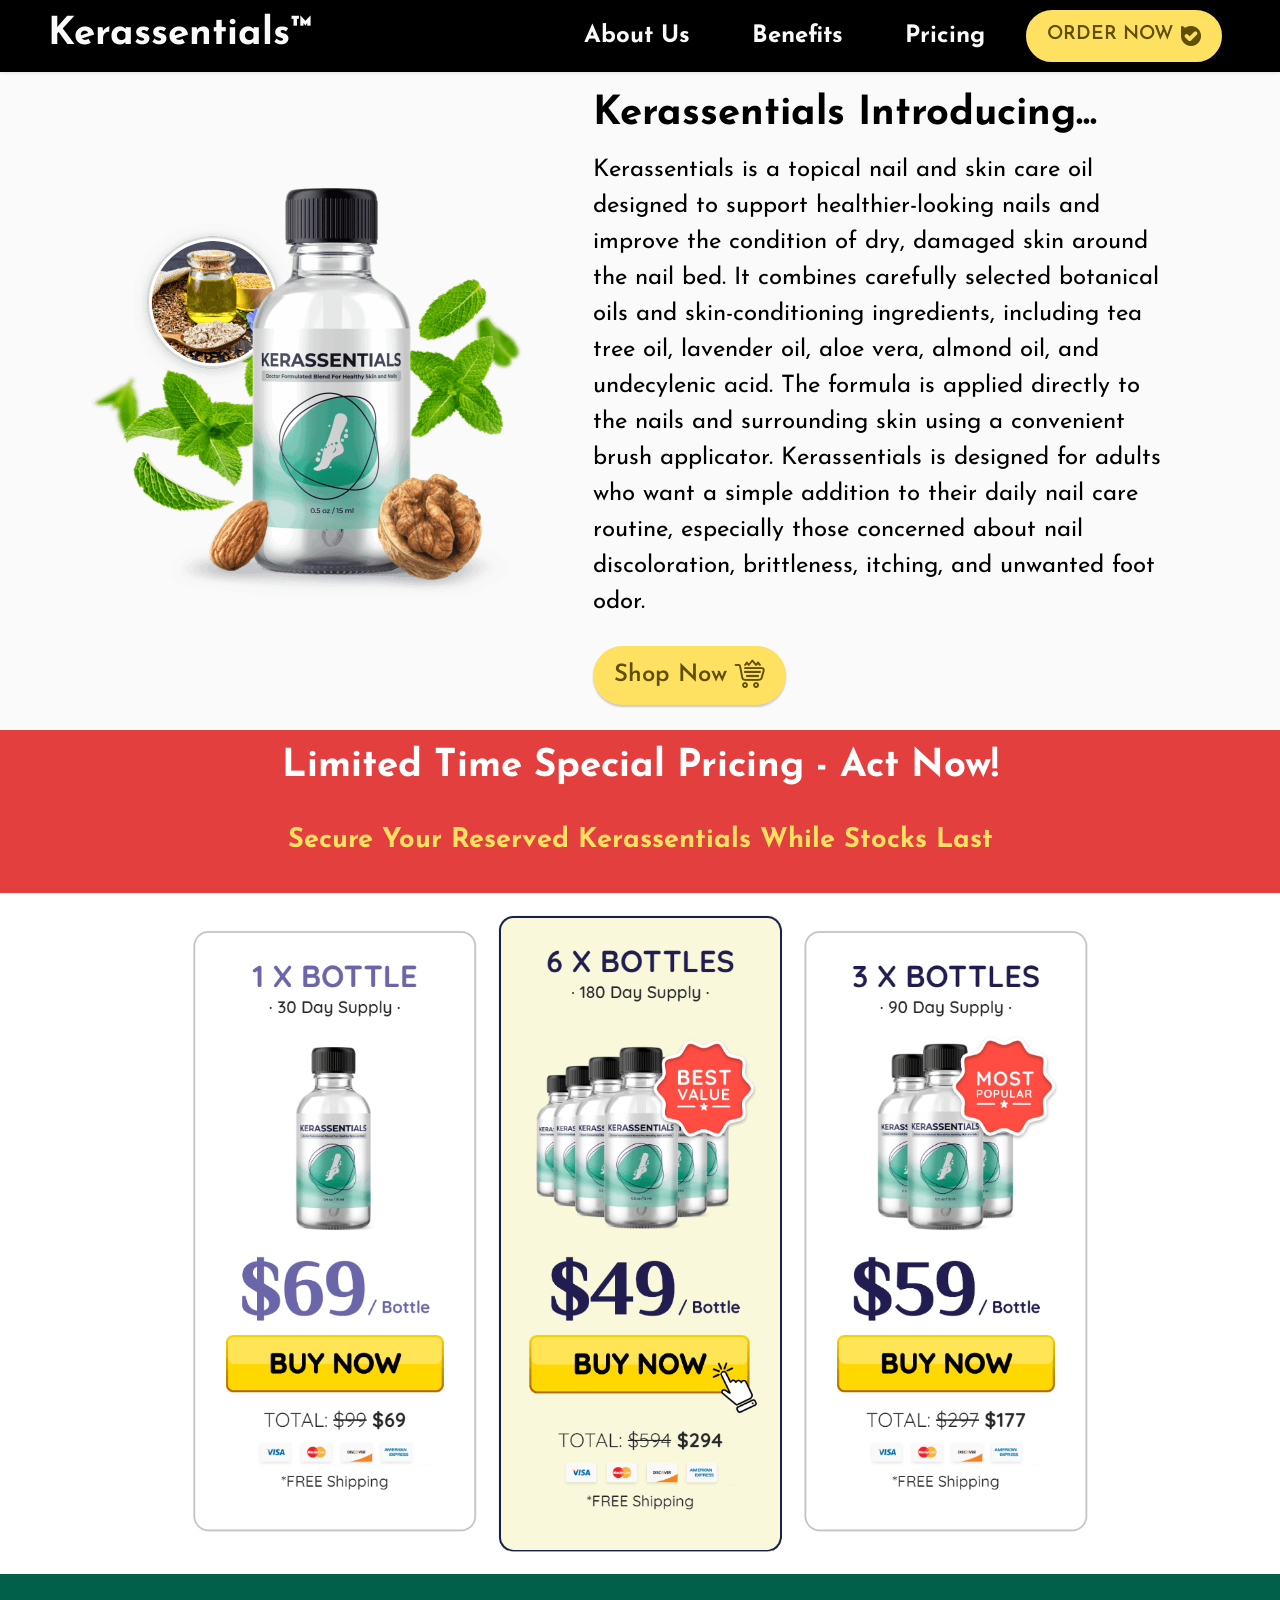
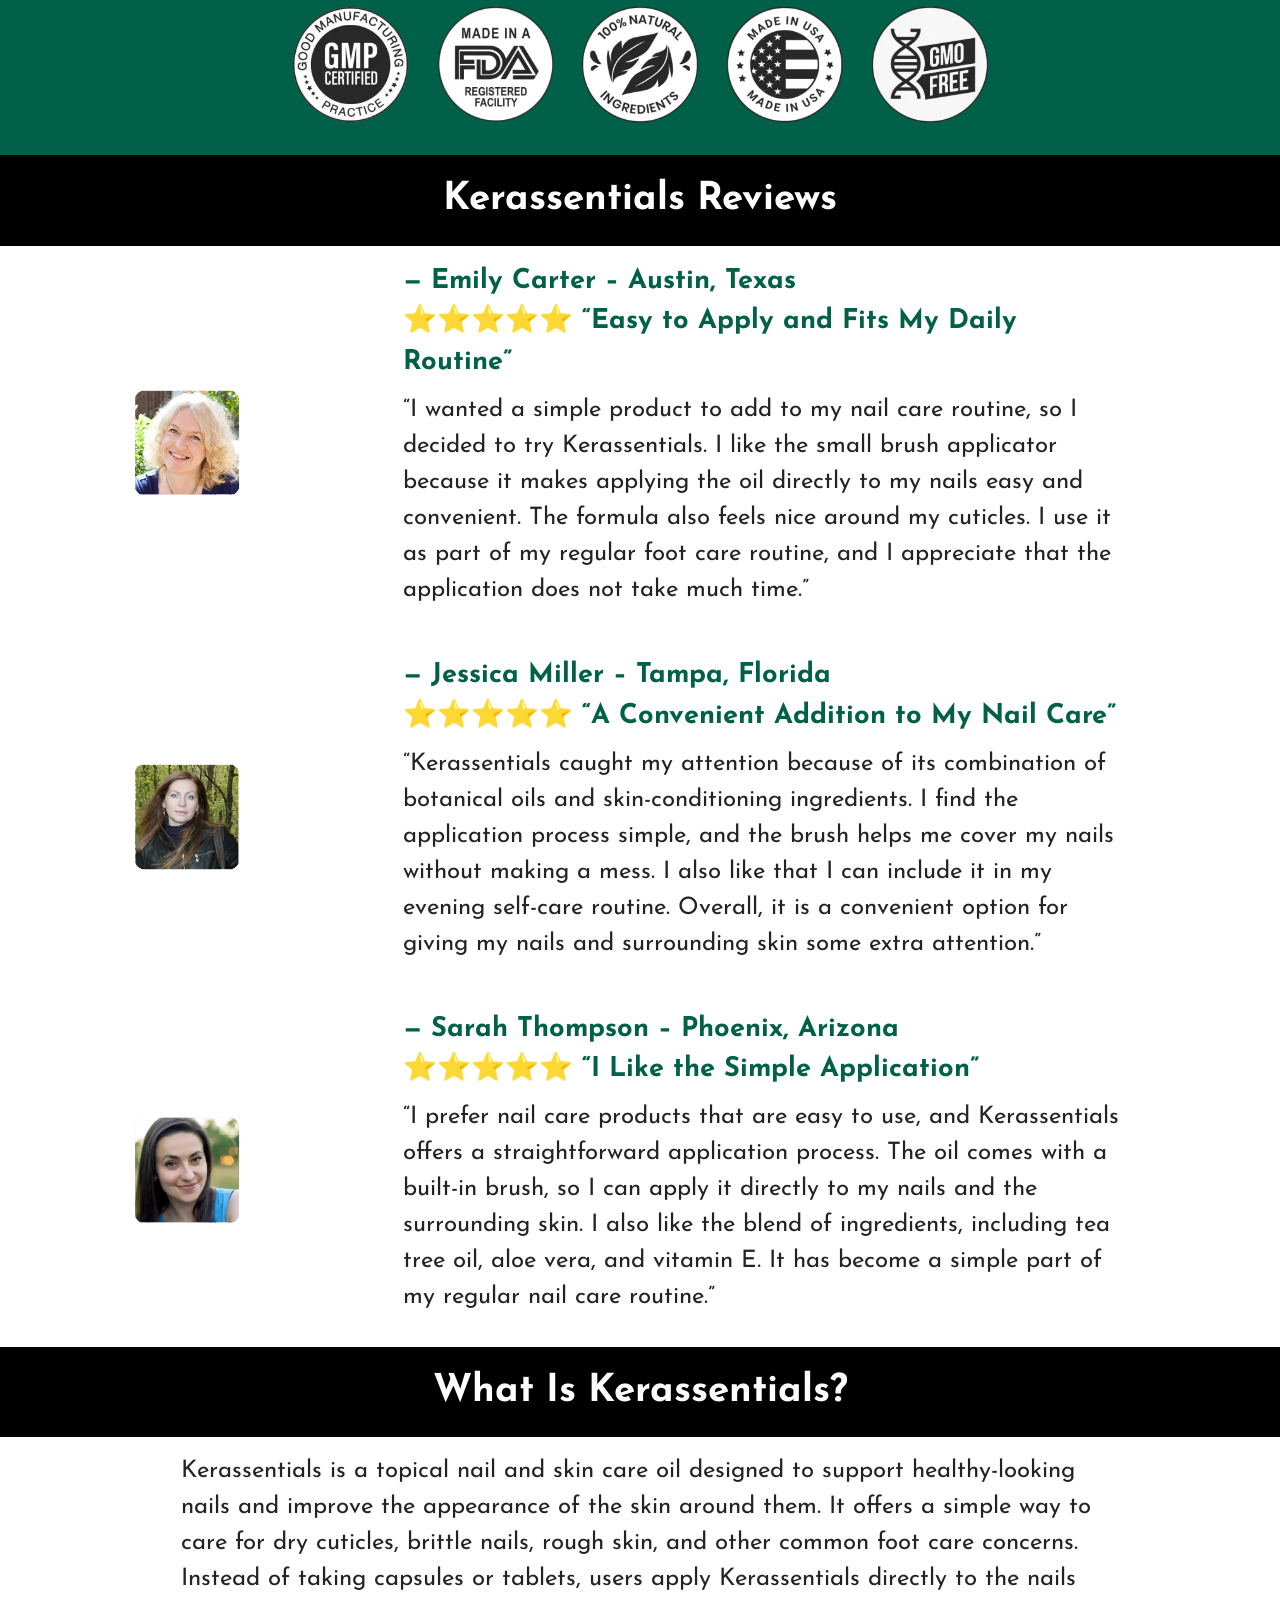
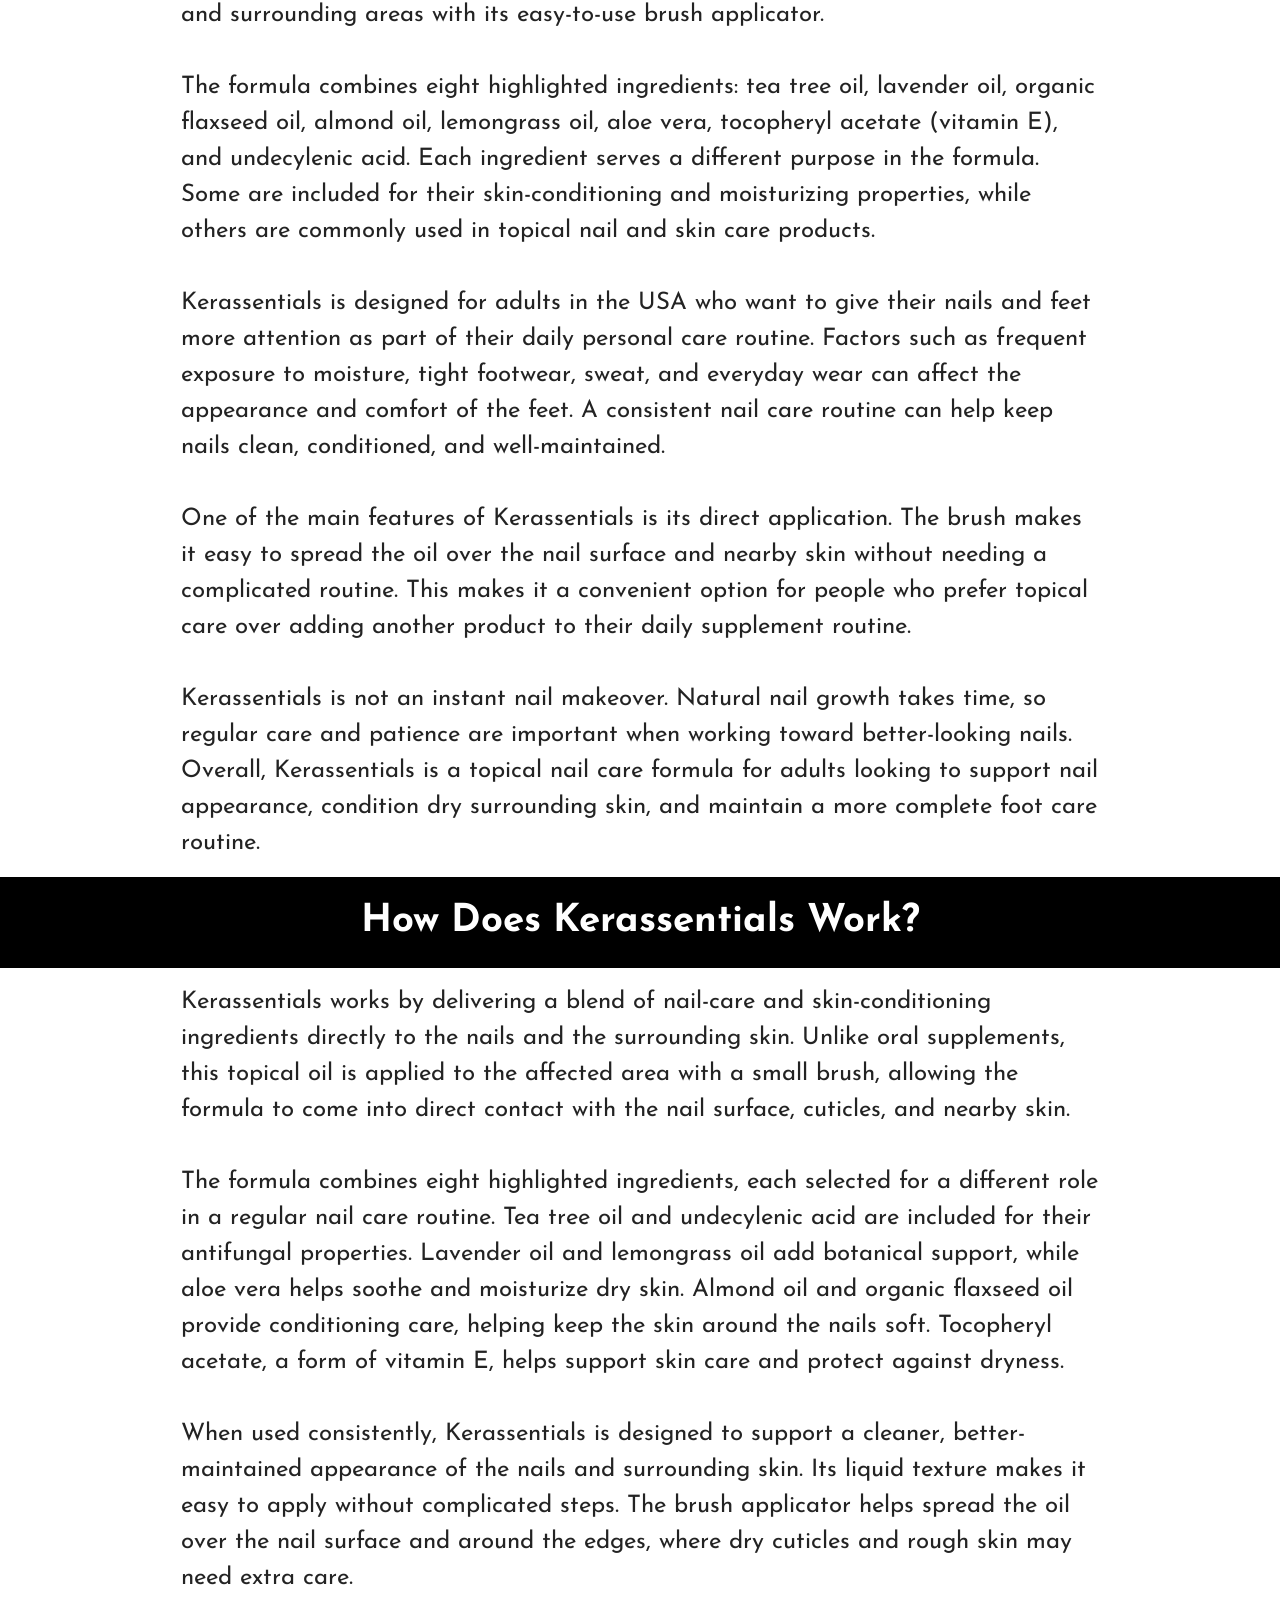
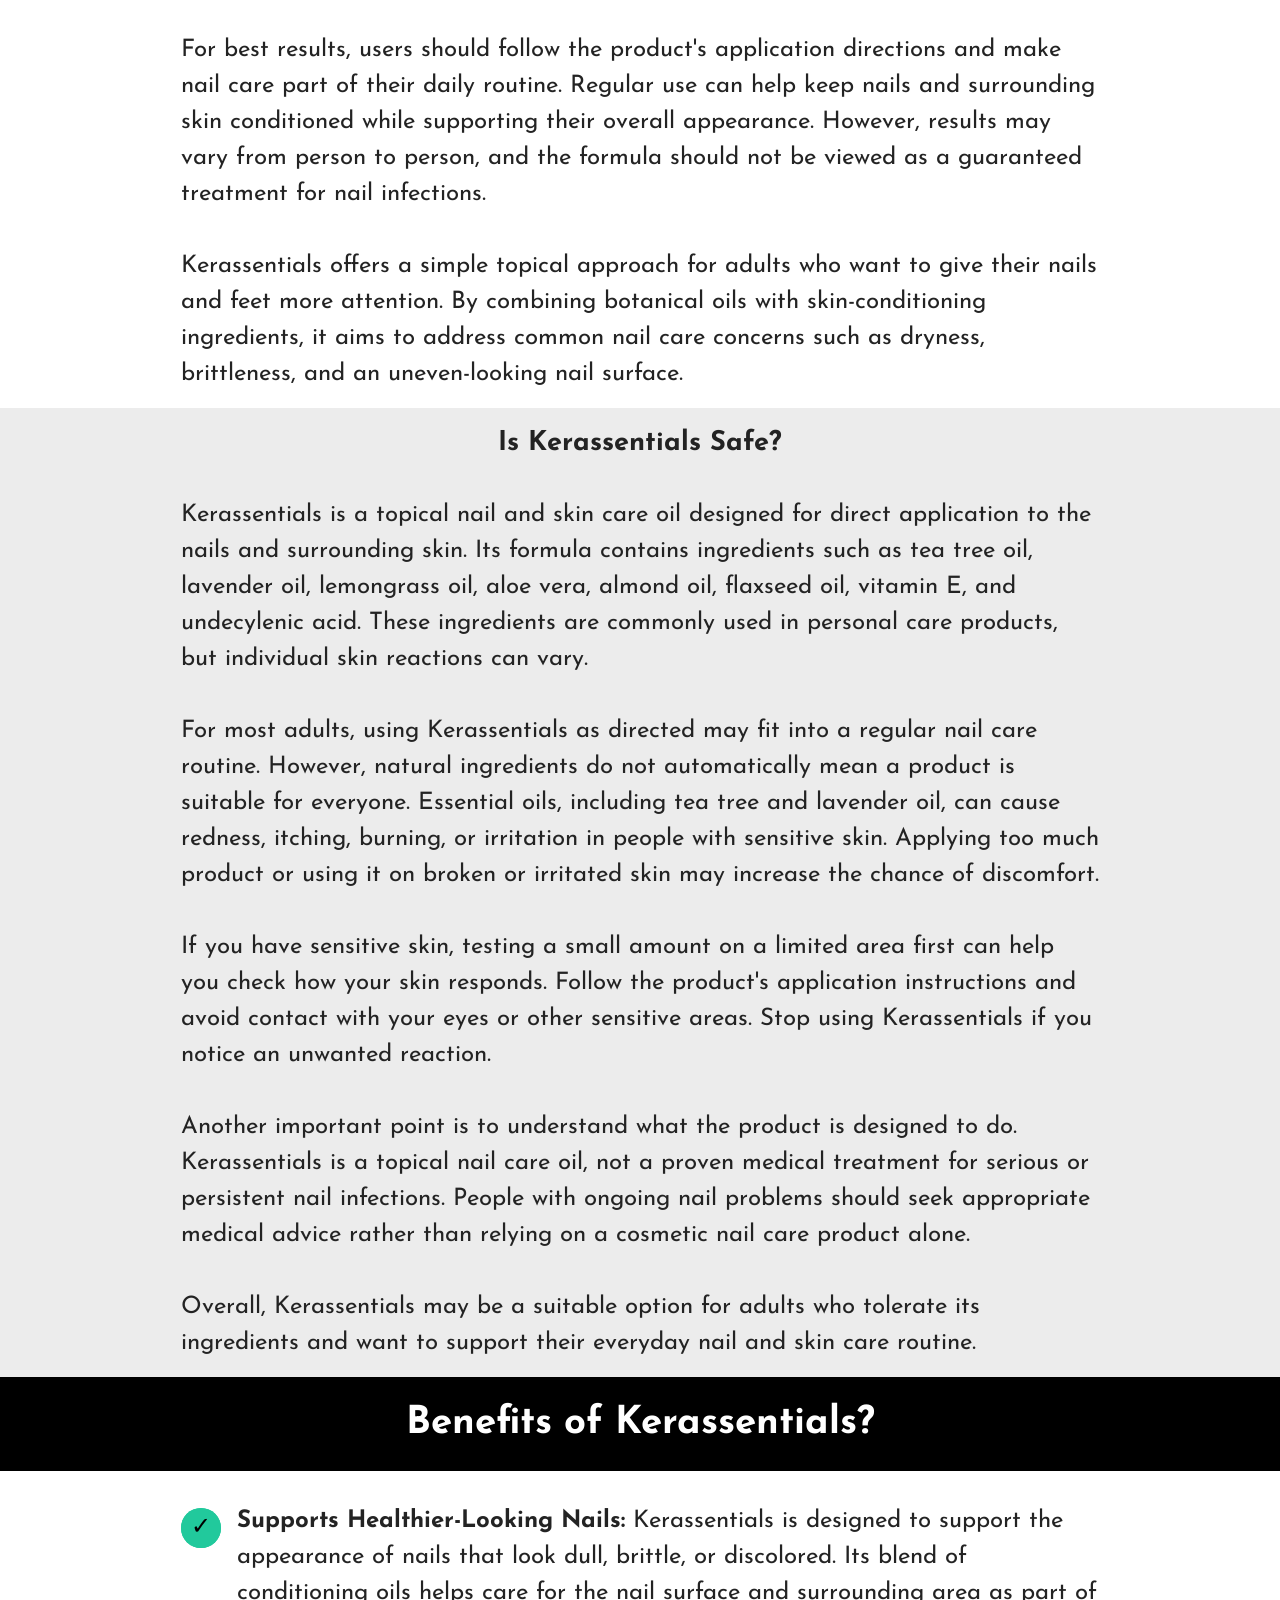
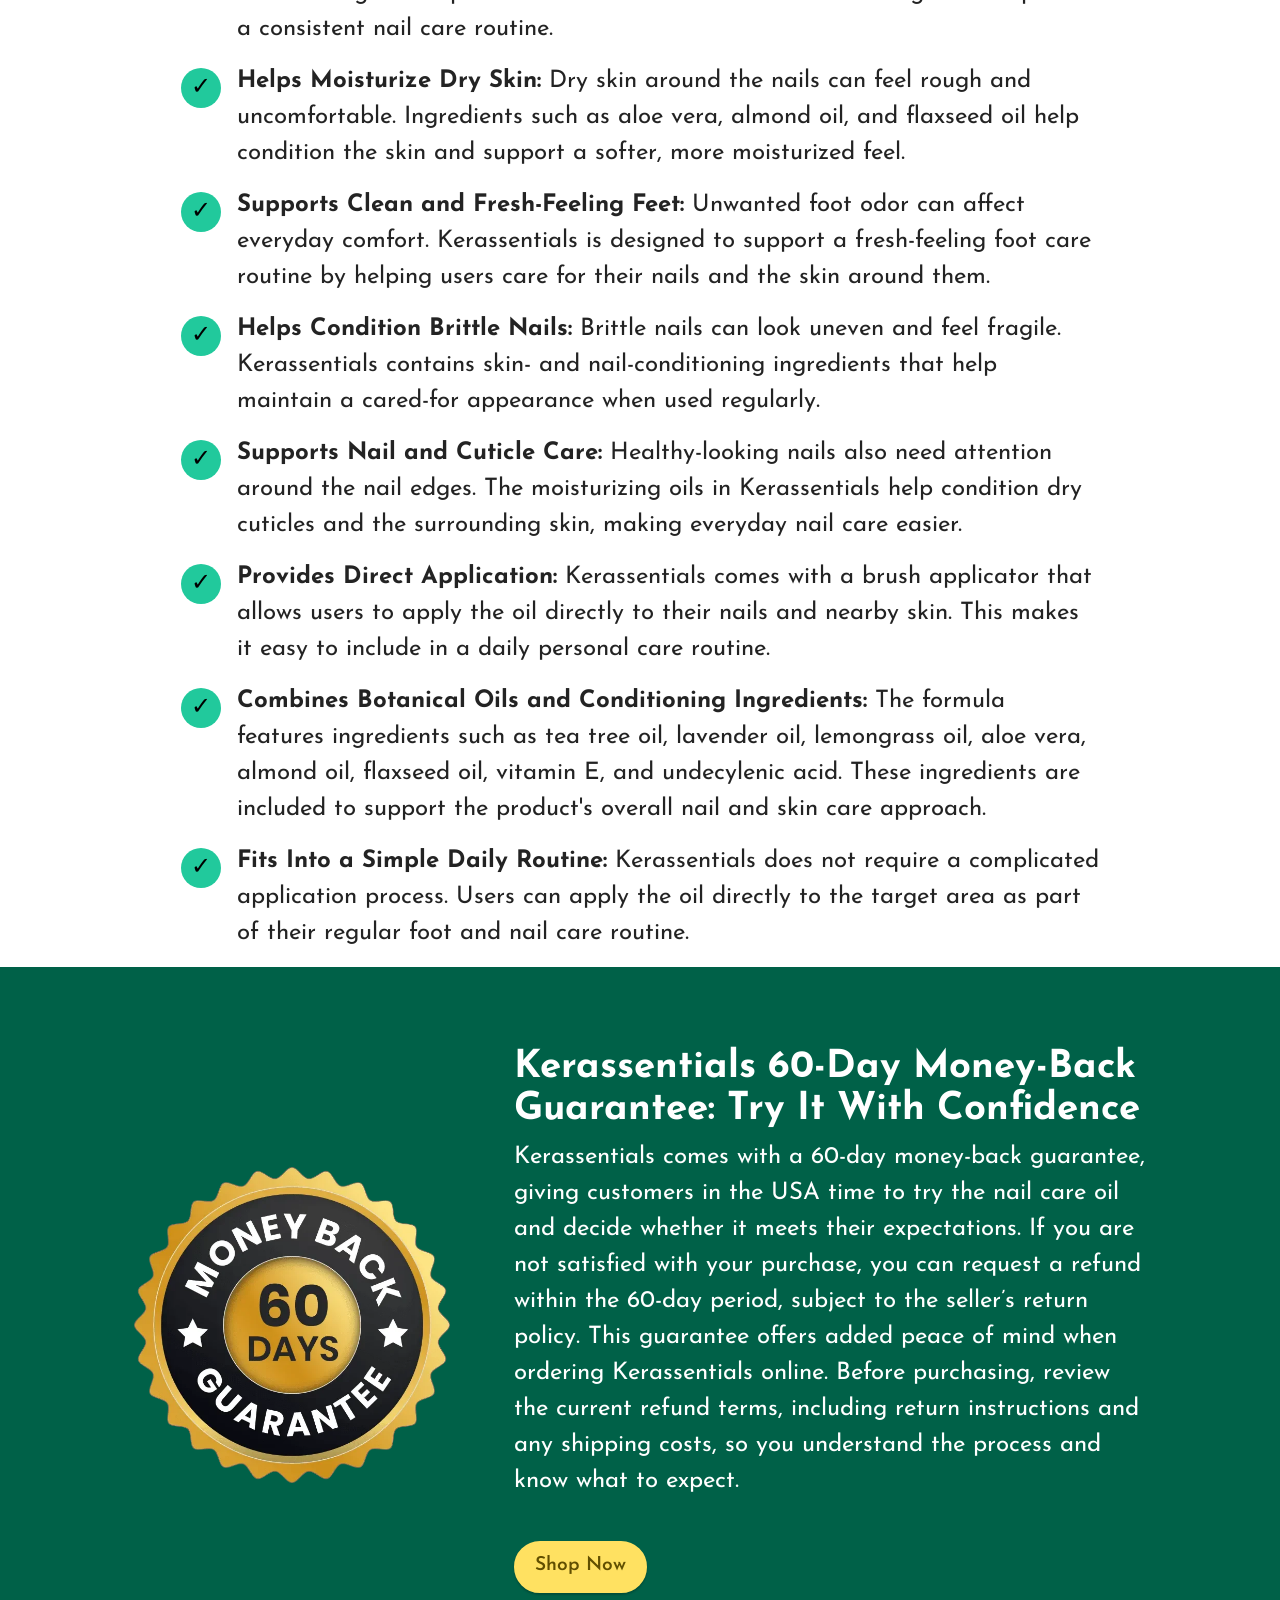
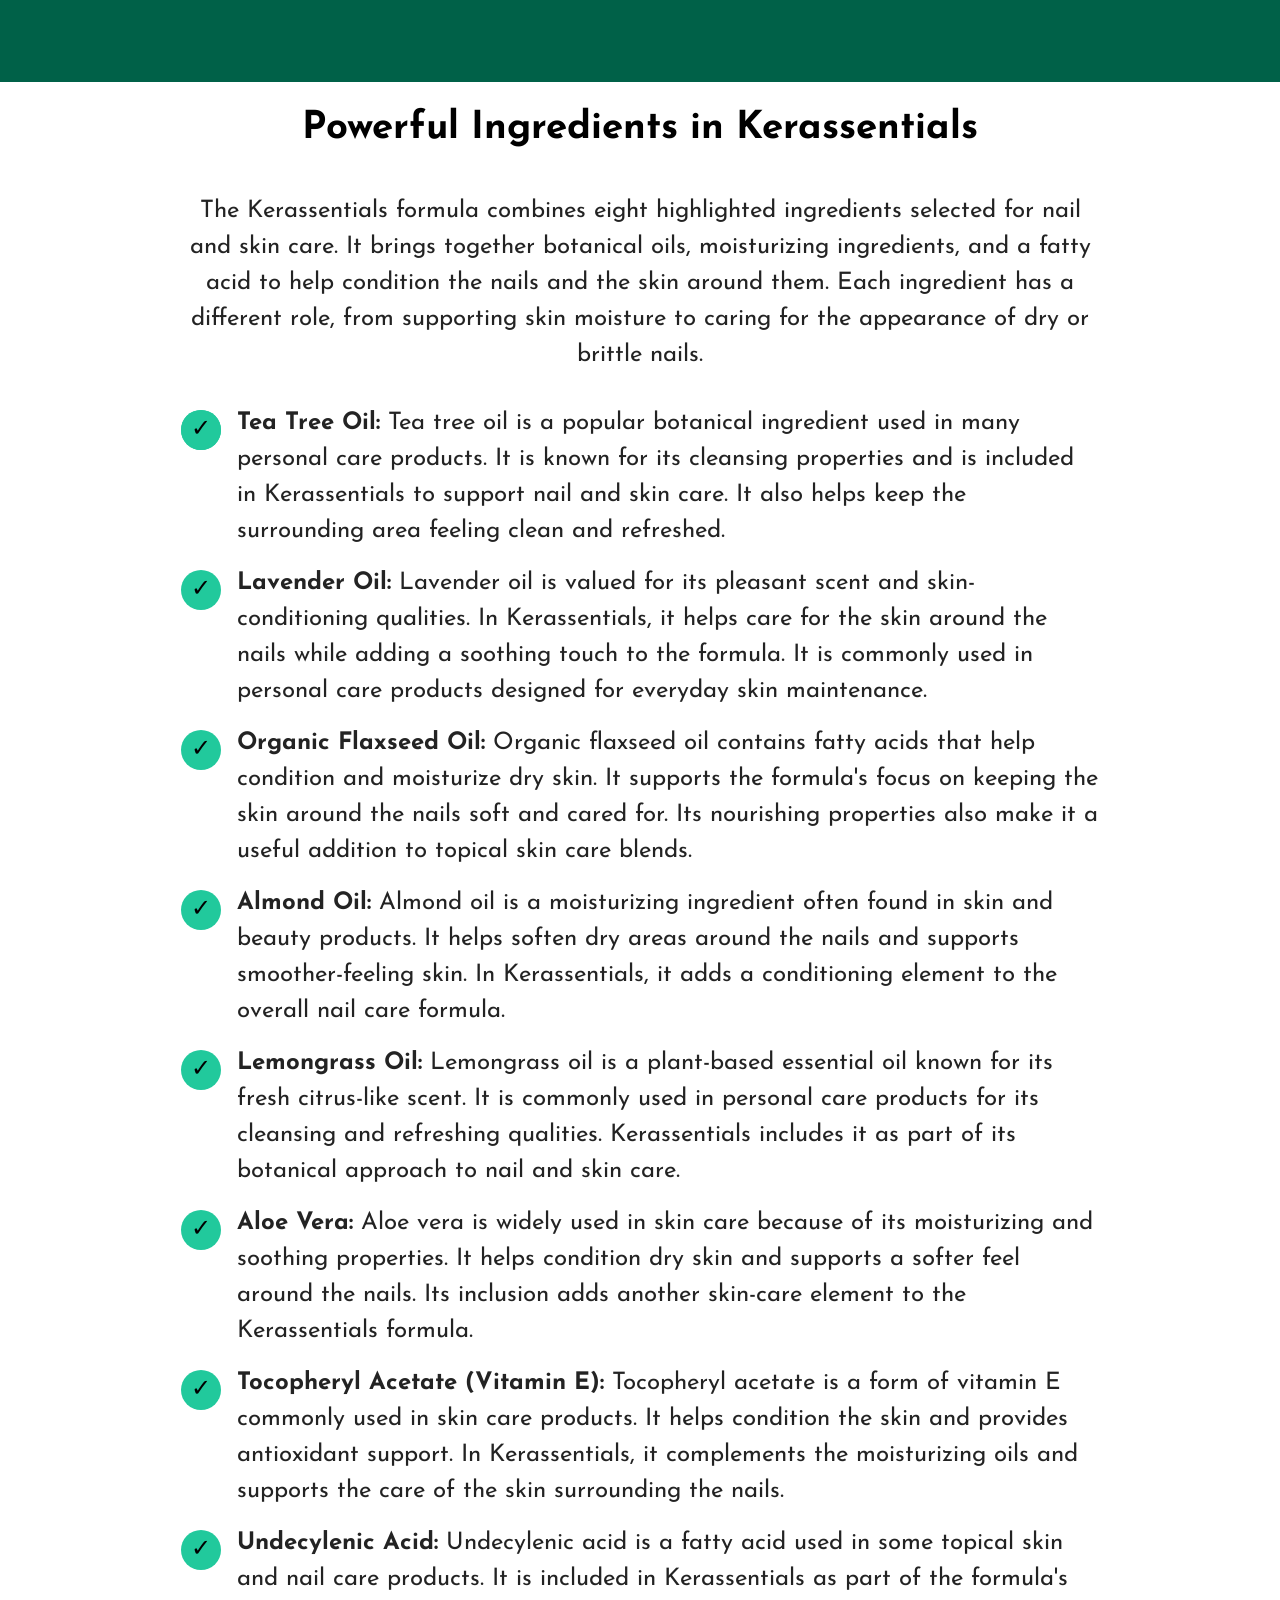
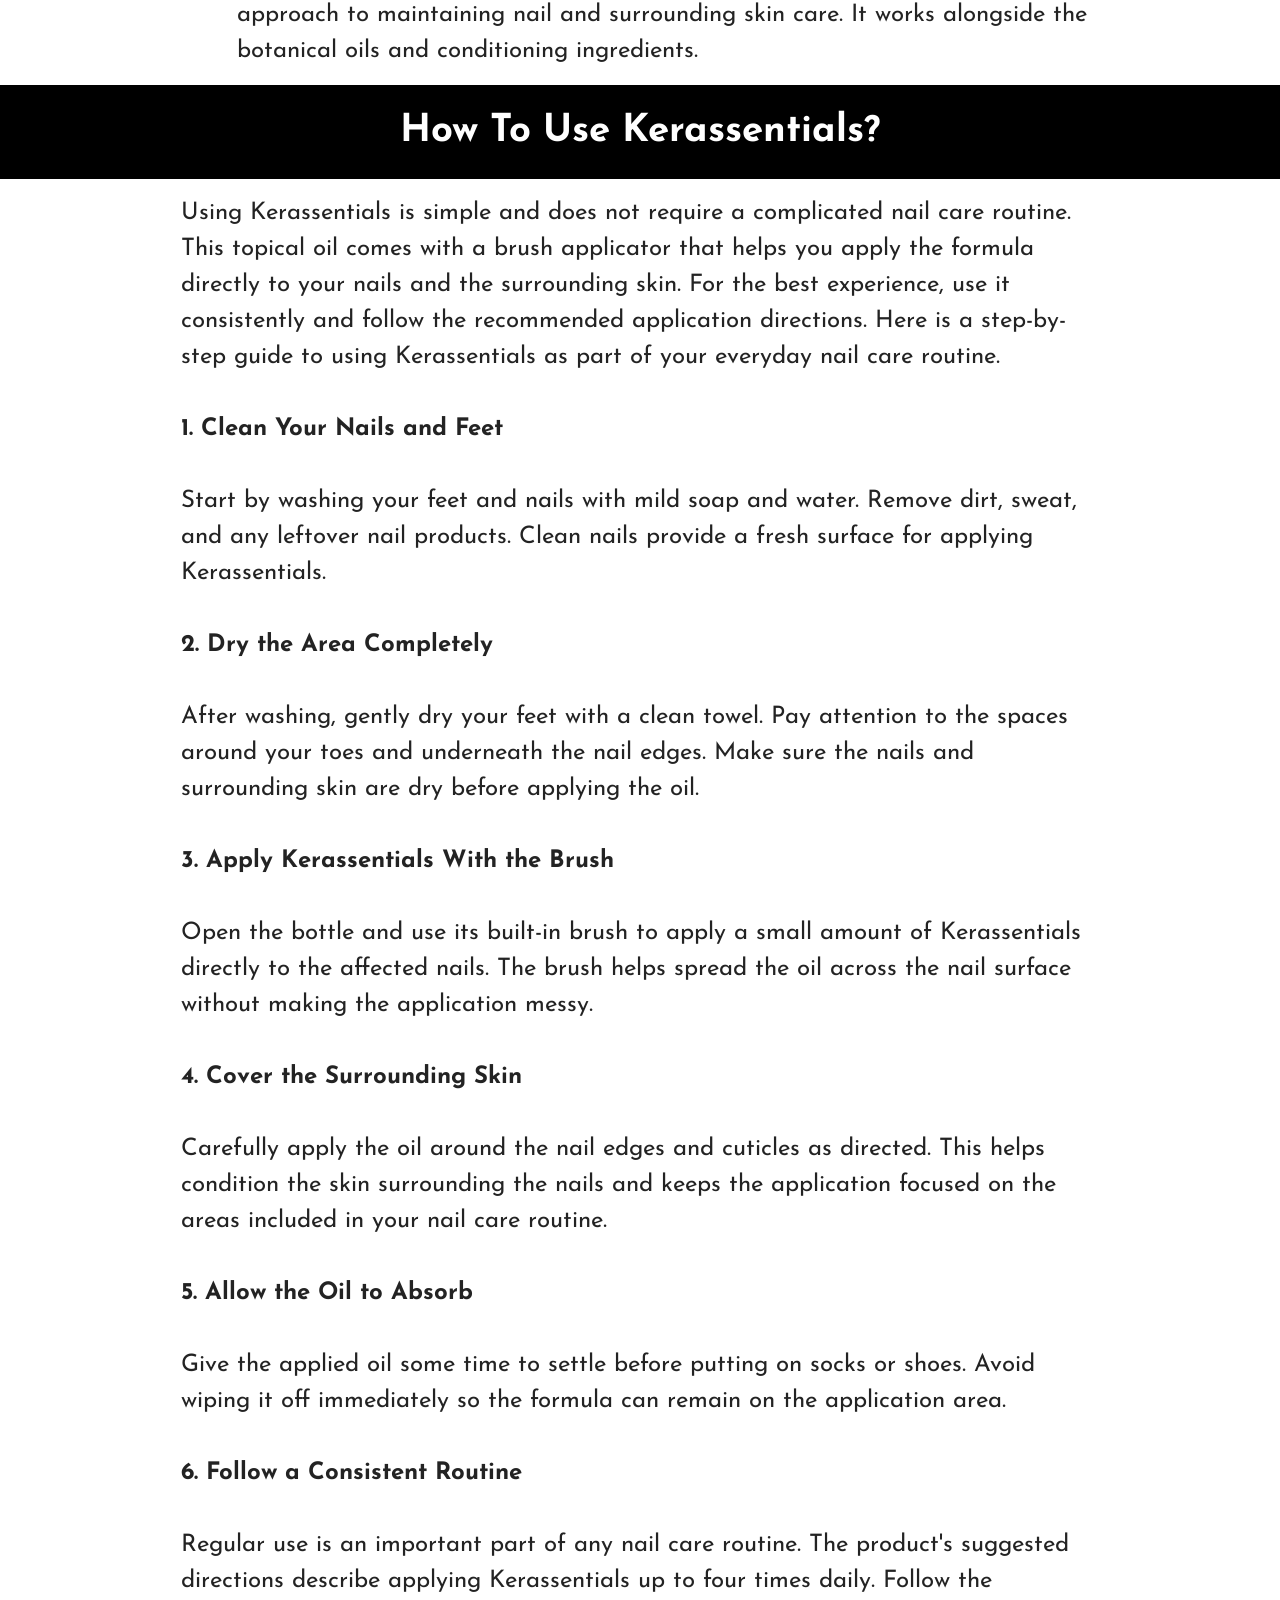
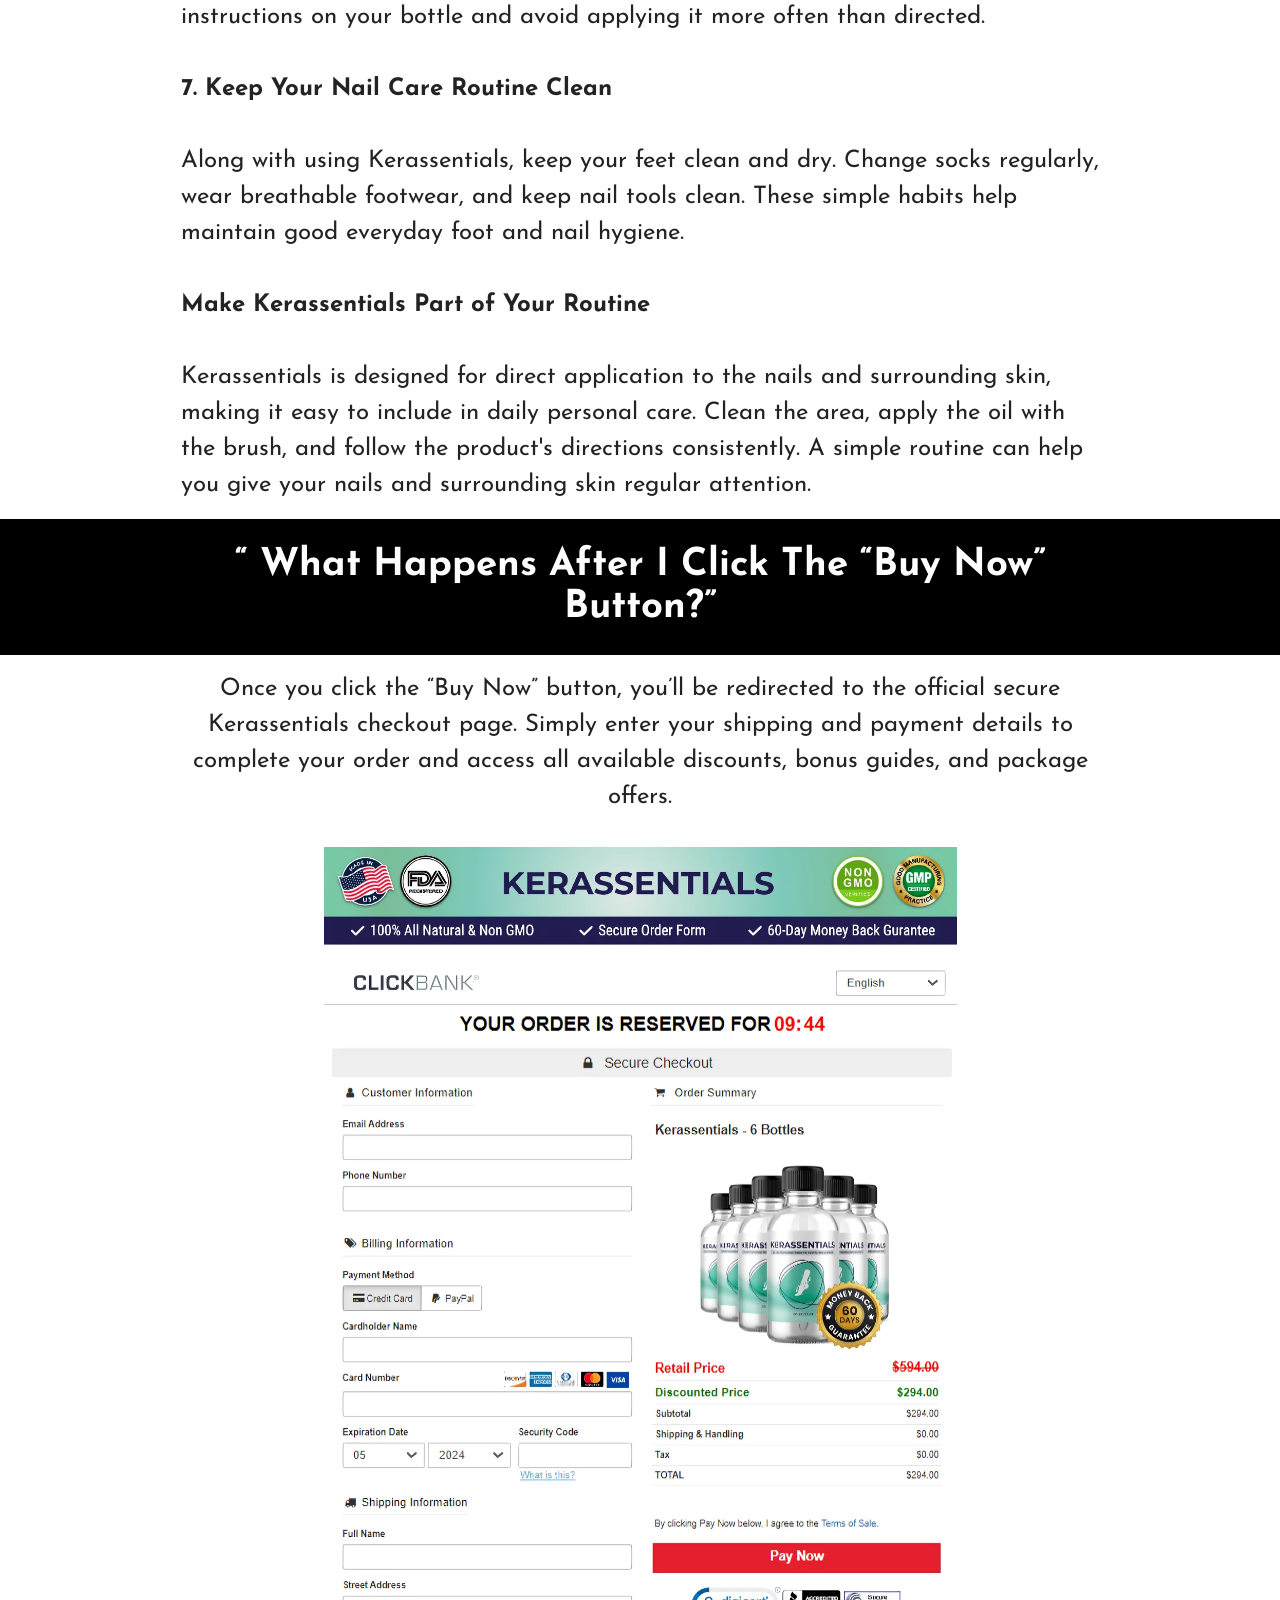
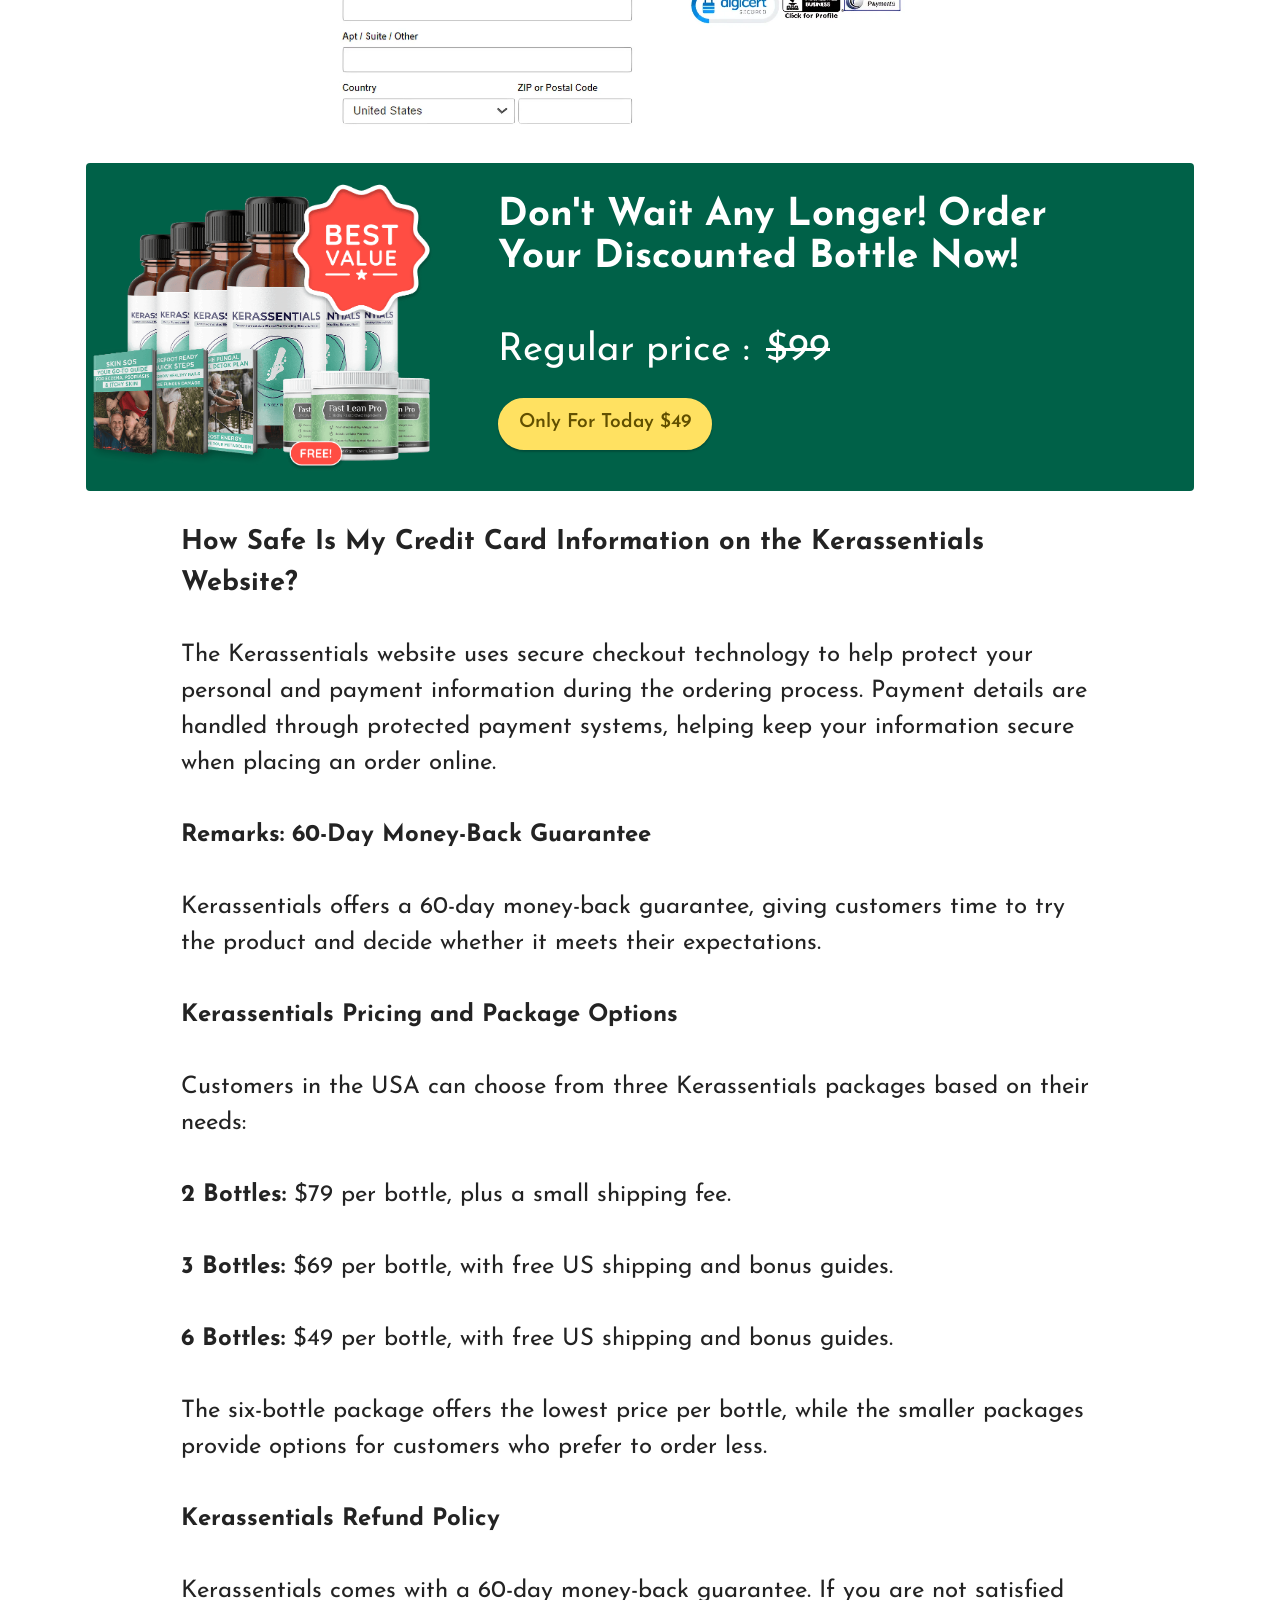
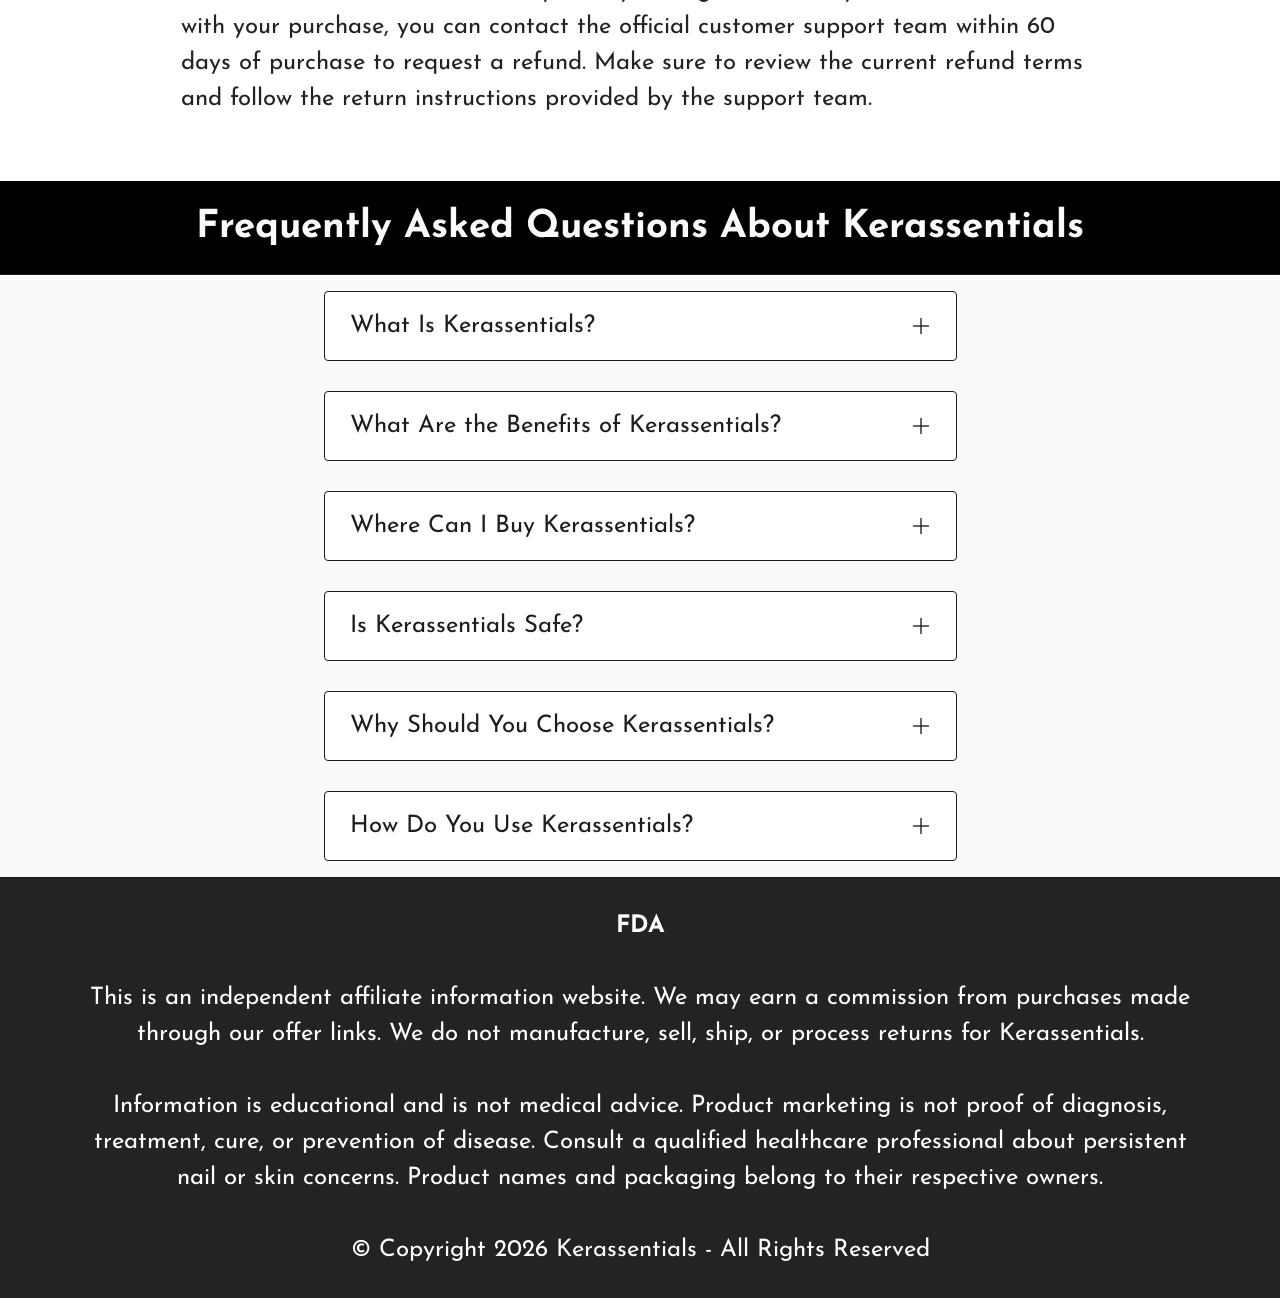
<file: index.html>
<!DOCTYPE html>
<html  lang="en">
<head>
  <meta charset="UTF-8">
  <meta http-equiv="X-UA-Compatible" content="IE=edge">
  <meta name="generator" content="Mobirise v6.1.9, mobirise.com">
  <meta name="twitter:card" content="summary_large_image"/>
  <meta name="twitter:image:src" content="assets/images/index-meta.png">
  <meta property="og:image" content="assets/images/index-meta.png">
  <meta name="twitter:title" content="Kerassentials® Official Website | Cleaner Nail & Skin Care Oil">
  <meta name="viewport" content="width=device-width, initial-scale=1, minimum-scale=1">
  <link rel="shortcut icon" href="assets/images/prod-3-bottles-128x161.png" type="image/x-icon">
  <meta name="description" content="Discover Kerassentials, a topical nail care oil with botanical ingredients designed to support healthy-looking nails and moisturize surrounding skin.">
  
  <meta property="og:url" content="https://en-kerassentials.vercel.app/">
    <meta property="og:type" content="website">
    <meta property="og:title" content="Kerassentials® Official Website | Cleaner Nail & Skin Care Oil">
    <meta property="og:description" content="Discover Kerassentials, a topical nail care oil with botanical ingredients designed to support healthy-looking nails and moisturize surrounding skin.">
    <meta property="og:image" content="https://n-kerassentials.vercel.app/assets/images/kerassentials-official-886x862.webp">
  
  <title>Kerassentials® Official Website | Cleaner Nail & Skin Care Oil</title>
  <link rel="canonical" href="https://en-kerassentials.vercel.app" />
  <link rel="stylesheet" href="assets/web/assets/mobirise-icons2/mobirise2.css">
  <link rel="stylesheet" href="assets/web/assets/mobirise-icons-bold/mobirise-icons-bold.css">
  <link rel="stylesheet" href="assets/bootstrap/css/bootstrap.min.css">
  <link rel="stylesheet" href="assets/dropdown/css/style.css">
  <link rel="stylesheet" href="assets/socicon/css/styles.css">
  <link rel="stylesheet" href="assets/theme/css/style.css">
  <link rel="preload" href="https://fonts.googleapis.com/css?family=Josefin+Sans:100,200,300,400,500,600,700,100i,200i,300i,400i,500i,600i,700i&display=swap" as="style" onload="this.onload=null;this.rel='stylesheet'">
  <noscript><link rel="stylesheet" href="https://fonts.googleapis.com/css?family=Josefin+Sans:100,200,300,400,500,600,700,100i,200i,300i,400i,500i,600i,700i&display=swap"></noscript>
  <link rel="preload" as="style" href="assets/mobirise/css/mbr-additional.css"><link rel="stylesheet" href="assets/mobirise/css/mbr-additional.css" type="text/css">

  <link rel="alternate" hreflang="en-us" href="https://en-kerassentials.vercel.app/" />
  <meta class="metaTagTop" name="author" content="Kerassentials" />
<meta name="keywords" content="Kerassentials, Kerassentials USA, Buy Kerassentials, Kerassentials official website, Kerassentials official site, Kerassentials nail care oil, Kerassentials reviews, nail support formula">
  
  
  
</head>
<body>
  
  <section data-bs-version="5.1" class="menu menu1 cid-tkNx5fPDBh" once="menu" id="header">
    

    <nav class="navbar navbar-dropdown navbar-fixed-top navbar-expand-lg">
        <div class="container-fluid">
            <div class="navbar-brand">
                
                <span class="navbar-caption-wrap"><a class="navbar-caption text-white text-primary display-2" href="https://en-kerassentials.vercel.app">Kerassentials™&nbsp;</a></span>
            </div>
            <button class="navbar-toggler" type="button" data-toggle="collapse" data-bs-toggle="collapse" data-target="#navbarSupportedContent" data-bs-target="#navbarSupportedContent" aria-controls="navbarNavAltMarkup" aria-expanded="false" aria-label="Toggle navigation">
                <div class="hamburger">
                    <span></span>
                    <span></span>
                    <span></span>
                    <span></span>
                </div>
            </button>
            <div class="collapse navbar-collapse" id="navbarSupportedContent">
                <ul class="navbar-nav nav-dropdown" data-app-modern-menu="true"><li class="nav-item"><a class="nav-link link text-white text-primary display-7" href="https://en-kerassentials.vercel.app/#about"><strong>About</strong>&nbsp;<strong>Us</strong><br></a></li>
                    <li class="nav-item"><a class="nav-link link text-white text-primary display-7" href="https://en-kerassentials.vercel.app/#Benefit"><strong>Benefits</strong></a></li><li class="nav-item"><a class="nav-link link text-white text-primary display-7" href="https://en-kerassentials.vercel.app/#Buy-Now"><strong>Pricing</strong></a>
                    </li></ul>
                
           <div class="navbar-buttons mbr-section-btn"><a class="btn btn-warning display-4" href="https://337e0mpsv1jcdo2emnbn69rg3i.hop.clickbank.net"><span class="socicon socicon-bale mbr-iconfont mbr-iconfont-btn" style="font-size: 20px;"></span>ORDER NOW</a></div></div>
            </div>
      
    </nav>
</section>

<meta charset="UTF-8" class="cid-tCpGqyHpGg" id="content5-5f" data-rv-view="241"><meta name="viewport" content="width=device-width, initial-scale=1.0" class="cid-tCpGqyHpGg" id="content5-5f" data-rv-view="241"><style class="cid-tCpGqyHpGg" id="content5-5f" data-rv-view="241">
    .hidden {
      display: none;
    }
  </style>

<meta charset="UTF-8" class="cid-tCBn4WLo3A" id="content5-5i" data-rv-view="242"><meta name="viewport" content="width=device-width, initial-scale=1.0" class="cid-tCBn4WLo3A" id="content5-5i" data-rv-view="242"><style class="cid-tCBn4WLo3A" id="content5-5i" data-rv-view="242">
    .hidden {
      display: none;
    }
  </style>

<section data-bs-version="5.1" class="header14 cid-uEs1hNaLlY" id="intro-Kerassentials">

    

    
    

    <div class="container">
        <div class="row justify-content-center align-items-center">
            <div class="col-12 col-md-5 image-wrapper">
                <img src="assets/images/kerassentials-official-886x862.webp" alt="Kerassentials supplement official website">

               
                 
            </div>
            <div class="col-12 col-md">
                <div class="text-wrapper">
                    <h1 class="mbr-section-title mbr-fonts-style mb-3 display-1"><strong>Kerassentials Introducing...</strong></h1>
                    <p class="mbr-text mbr-fonts-style display-7">Kerassentials is a topical nail and skin care oil designed to support healthier-looking nails and improve the condition of dry, damaged skin around the nail bed. It combines carefully selected botanical oils and skin-conditioning ingredients, including tea tree oil, lavender oil, aloe vera, almond oil, and undecylenic acid. The formula is applied directly to the nails and surrounding skin using a convenient brush applicator. Kerassentials is designed for adults who want a simple addition to their daily nail care routine, especially those concerned about nail discoloration, brittleness, itching, and unwanted foot odor.<br></p>
                 
                    <div class="mbr-section-btn mt-3"><a class="btn btn-warning display-7" href="https://337e0mpsv1jcdo2emnbn69rg3i.hop.clickbank.net"><span class="mbrib-cart-full mbr-iconfont mbr-iconfont-btn"></span>Shop Now</a></div>
                 
                </div>
            </div>
        </div>
    </div>
</section>

<section data-bs-version="5.1" class="content4 cid-vgVYFdA2fX" id="Buy-Now">
    

    
    
    <div class="container">
        <div class="row justify-content-center">
            <div class="title col-md-12 col-lg-10">
                <h3 class="mbr-section-title mbr-fonts-style align-center mb-4 display-2"><strong>Limited Time Special Pricing - Act Now!</strong></h3>
                <h4 class="mbr-section-subtitle align-center mbr-fonts-style mb-4 display-5"><strong>Secure Your Reserved Kerassentials While Stocks Last</strong></h4>
                
            </div>
        </div>
    </div>
</section>

<section data-bs-version="5.1" class="image3 cid-vgVYISoxwh" id="image3-nl">
    

    
    

    <div class="container">
        <div class="row justify-content-center">
            <div class="col-12 col-lg-10">
                <div class="image-wrapper">
                    <a href="https://337e0mpsv1jcdo2emnbn69rg3i.hop.clickbank.net"><img src="assets/images/kerassentials-price-1352x955.webp" alt="Kerassentials price"></a>
                    
                </div>
            </div>
        </div>
    </div>
</section>

<section data-bs-version="5.1" class="image3 cid-uFcAbQ5TOj" id="certificates">
    

    
    

    <div class="container-fluid">
        <div class="row justify-content-center">
            <div class="col-12 col-lg-7">
                <div class="image-wrapper">
                    <img src="assets/images/tags-1101x186.webp" alt="supplements-tags">
                  
                </div>
            </div>
        </div>
    </div>
</section>

<section data-bs-version="5.1" class="content6 cid-uDNxi7QhFr" id="Kerassentials-official-website">
    
    <div class="container">
        <div class="row justify-content-center">
            <div class="col-md-12 col-lg-10">
                
                <h2 class="mbr-text align-center mbr-fonts-style my-4 display-2"><strong>Kerassentials Reviews</strong></h2>
                
            </div>
        </div>
    </div>
</section>

<section data-bs-version="5.1" class="features9 cid-uUjjzWsnn7" xmlns="http://www.w3.org/1999/html" id="features9-l4">
    
    

    
    

    <div class="container">
        <div class="item features-image">
            <div class="item-wrapper">
                <div class="row align-items-center">
                    <div class="col-12 col-md-3">
                        <div class="image-wrapper">
                            <img src="assets/images/mitothrive-reviews-3.webp" alt="Kerassentials Reviews">
                        </div>
                    </div>
                    <div class="col-12 col-md">
                        <div class="card-box">
                            <div class="row">
                                <div class="col-md">
                                    <h6 class="card-title mbr-fonts-style display-5"><strong>— Emily Carter – Austin, Texas</strong><br><strong>⭐⭐⭐⭐⭐ “Easy to Apply and Fits My Daily Routine”</strong></h6>
                                    <p class="mbr-text mbr-fonts-style display-7">“I wanted a simple product to add to my nail care routine, so I decided to try Kerassentials. I like the small brush applicator because it makes applying the oil directly to my nails easy and convenient. The formula also feels nice around my cuticles. I use it as part of my regular foot care routine, and I appreciate that the application does not take much time.”</p>
                                </div>
                                
                                <div></div>
                            </div>
                        </div>
                    </div>
                </div>
            </div>
        </div>
        <div class="item features-image">
            <div class="item-wrapper">
                <div class="row align-items-center">
                    <div class="col-12 col-md-3">
                        <div class="image-wrapper">
                            <img src="assets/images/mitothrive-reviews-1.webp" alt="Kerassentials reviews">
                        </div>
                    </div>
                    <div class="col-12 col-md">
                        <div class="card-box">
                            <div class="row">
                                <div class="col-md">
                                    <h6 class="card-title mbr-fonts-style display-5"><strong>— Jessica Miller – Tampa, Florida</strong><br><strong>⭐⭐⭐⭐⭐ “A Convenient Addition to My Nail Care”</strong></h6>
                                    <p class="mbr-text mbr-fonts-style display-7">“Kerassentials caught my attention because of its combination of botanical oils and skin-conditioning ingredients. I find the application process simple, and the brush helps me cover my nails without making a mess. I also like that I can include it in my evening self-care routine. Overall, it is a convenient option for giving my nails and surrounding skin some extra attention.”</p>
                                </div>
                                
                                <div></div>
                            </div>
                        </div>
                    </div>
                </div>
            </div>
        </div>
        <div class="item features-image">
            <div class="item-wrapper">
                <div class="row align-items-center">
                    <div class="col-12 col-md-3">
                        <div class="image-wrapper">
                            <img src="assets/images/nerve-ease-review-1.webp" alt="Kerassentials Reviews">
                        </div>
                    </div>
                    <div class="col-12 col-md">
                        <div class="card-box">
                            <div class="row">
                                <div class="col-md">
                                    <h6 class="card-title mbr-fonts-style display-5"><strong>— Sarah Thompson – Phoenix, Arizona</strong><br><strong>⭐⭐⭐⭐⭐ “I Like the Simple Application”</strong></h6>
                                    <p class="mbr-text mbr-fonts-style display-7">“I prefer nail care products that are easy to use, and Kerassentials offers a straightforward application process. The oil comes with a built-in brush, so I can apply it directly to my nails and the surrounding skin. I also like the blend of ingredients, including tea tree oil, aloe vera, and vitamin E. It has become a simple part of my regular nail care routine.”</p>
                                </div>
                                
                                <div></div>
                            </div>
                        </div>
                    </div>
                </div>
            </div>
        </div>
    </div>
</section>

<section data-bs-version="5.1" class="content6 cid-uUjicAcJI1" id="about">
    
    <div class="container">
        <div class="row justify-content-center">
            <div class="col-md-12 col-lg-10">
                <h2 class="mbr-text align-center mbr-fonts-style my-4 display-2"><strong>What Is Kerassentials?</strong><br></h2>
            </div>
        </div>
    </div>
</section>

<section data-bs-version="5.1" class="content5 cid-vzPgPZ11GR" id="content5-nm">
    
    <div class="container">
        <div class="row justify-content-center">
            <div class="col-md-12 col-lg-10">
                
                
                <p class="mbr-text mbr-fonts-style display-7">Kerassentials is a topical nail and skin care oil designed to support healthy-looking nails and improve the appearance of the skin around them. It offers a simple way to care for dry cuticles, brittle nails, rough skin, and other common foot care concerns. Instead of taking capsules or tablets, users apply Kerassentials directly to the nails and surrounding areas with its easy-to-use brush applicator.<br><br>The formula combines eight highlighted ingredients: tea tree oil, lavender oil, organic flaxseed oil, almond oil, lemongrass oil, aloe vera, tocopheryl acetate (vitamin E), and undecylenic acid. Each ingredient serves a different purpose in the formula. Some are included for their skin-conditioning and moisturizing properties, while others are commonly used in topical nail and skin care products.<br><br>Kerassentials is designed for adults in the USA who want to give their nails and feet more attention as part of their daily personal care routine. Factors such as frequent exposure to moisture, tight footwear, sweat, and everyday wear can affect the appearance and comfort of the feet. A consistent nail care routine can help keep nails clean, conditioned, and well-maintained.<br><br>One of the main features of Kerassentials is its direct application. The brush makes it easy to spread the oil over the nail surface and nearby skin without needing a complicated routine. This makes it a convenient option for people who prefer topical care over adding another product to their daily supplement routine.<br><br>Kerassentials is not an instant nail makeover. Natural nail growth takes time, so regular care and patience are important when working toward better-looking nails. Overall, Kerassentials is a topical nail care formula for adults looking to support nail appearance, condition dry surrounding skin, and maintain a more complete foot care routine.</p>
            </div>
        </div>
    </div>
</section>

<section data-bs-version="5.1" class="content6 cid-uDNvpM71vL" id="How-Kerassentials-works">
    
    <div class="container">
        <div class="row justify-content-center">
            <div class="col-md-12 col-lg-10">
                <h2 class="mbr-text align-center mbr-fonts-style my-4 display-2"><strong>How Does Kerassentials Work?</strong><br></h2>
            </div>
        </div>
    </div>
</section>

<section data-bs-version="5.1" class="content5 cid-tmMb4o0soG" id="How-Kerassentials-Works">
    
    <div class="container">
        <div class="row justify-content-center">
            <div class="col-md-12 col-lg-10">
                
                
                <p class="mbr-text mbr-fonts-style display-7">Kerassentials works by delivering a blend of nail-care and skin-conditioning ingredients directly to the nails and the surrounding skin. Unlike oral supplements, this topical oil is applied to the affected area with a small brush, allowing the formula to come into direct contact with the nail surface, cuticles, and nearby skin.<br><br>The formula combines eight highlighted ingredients, each selected for a different role in a regular nail care routine. Tea tree oil and undecylenic acid are included for their antifungal properties. Lavender oil and lemongrass oil add botanical support, while aloe vera helps soothe and moisturize dry skin. Almond oil and organic flaxseed oil provide conditioning care, helping keep the skin around the nails soft. Tocopheryl acetate, a form of vitamin E, helps support skin care and protect against dryness.<br><br>When used consistently, Kerassentials is designed to support a cleaner, better-maintained appearance of the nails and surrounding skin. Its liquid texture makes it easy to apply without complicated steps. The brush applicator helps spread the oil over the nail surface and around the edges, where dry cuticles and rough skin may need extra care.<br><br>For best results, users should follow the product's application directions and make nail care part of their daily routine. Regular use can help keep nails and surrounding skin conditioned while supporting their overall appearance. However, results may vary from person to person, and the formula should not be viewed as a guaranteed treatment for nail infections.<br><br>Kerassentials offers a simple topical approach for adults who want to give their nails and feet more attention. By combining botanical oils with skin-conditioning ingredients, it aims to address common nail care concerns such as dryness, brittleness, and an uneven-looking nail surface.</p>
            </div>
        </div>
    </div>
</section>

<section data-bs-version="5.1" class="content5 cid-vgQN8mBDVc" id="content5-mc">
    
    <div class="container">
        <div class="row justify-content-center">
            <div class="col-md-12 col-lg-10">
                
                <h4 class="mbr-section-subtitle mbr-fonts-style mb-4 display-5"><strong>Is Kerassentials Safe?</strong></h4>
                <p class="mbr-text mbr-fonts-style display-7">Kerassentials is a topical nail and skin care oil designed for direct application to the nails and surrounding skin. Its formula contains ingredients such as tea tree oil, lavender oil, lemongrass oil, aloe vera, almond oil, flaxseed oil, vitamin E, and undecylenic acid. These ingredients are commonly used in personal care products, but individual skin reactions can vary.<br><br>For most adults, using Kerassentials as directed may fit into a regular nail care routine. However, natural ingredients do not automatically mean a product is suitable for everyone. Essential oils, including tea tree and lavender oil, can cause redness, itching, burning, or irritation in people with sensitive skin. Applying too much product or using it on broken or irritated skin may increase the chance of discomfort.<br><br>If you have sensitive skin, testing a small amount on a limited area first can help you check how your skin responds. Follow the product's application instructions and avoid contact with your eyes or other sensitive areas. Stop using Kerassentials if you notice an unwanted reaction.<br><br>Another important point is to understand what the product is designed to do. Kerassentials is a topical nail care oil, not a proven medical treatment for serious or persistent nail infections. People with ongoing nail problems should seek appropriate medical advice rather than relying on a cosmetic nail care product alone.<br><br>Overall, Kerassentials may be a suitable option for adults who tolerate its ingredients and want to support their everyday nail and skin care routine.</p>
            </div>
        </div>
    </div>
</section>

<section data-bs-version="5.1" class="content6 cid-uDNvmTFd7K" id="Benefit">
    
    <div class="container">
        <div class="row justify-content-center">
            <div class="col-md-12 col-lg-10">
                <hr class="line">
                <h2 class="mbr-text align-center mbr-fonts-style my-4 display-2"><strong>Benefits of Kerassentials</strong><strong>?</strong><br></h2>
                <hr class="line">
            </div>
        </div>
    </div>
</section>

<section data-bs-version="5.1" class="content8 cid-to5Wr6ClAm" id="Benefits-Kerassentials">
    
    <div class="container">
        <div class="row justify-content-center">
            <div class="counter-container col-md-12 col-lg-10">
                
                <div class="mbr-text mbr-fonts-style display-7">
                    <ul>
                        <li></li><li><strong>Supports Healthier-Looking Nails: </strong>Kerassentials is designed to support the appearance of nails that look dull, brittle, or discolored. Its blend of conditioning oils helps care for the nail surface and surrounding area as part of a consistent nail care routine.
</li><li><strong>Helps Moisturize Dry Skin: </strong>Dry skin around the nails can feel rough and uncomfortable. Ingredients such as aloe vera, almond oil, and flaxseed oil help condition the skin and support a softer, more moisturized feel.
</li><li><strong>Supports Clean and Fresh-Feeling Feet: </strong>Unwanted foot odor can affect everyday comfort. Kerassentials is designed to support a fresh-feeling foot care routine by helping users care for their nails and the skin around them.
</li><li><strong>Helps Condition Brittle Nails: </strong>Brittle nails can look uneven and feel fragile. Kerassentials contains skin- and nail-conditioning ingredients that help maintain a cared-for appearance when used regularly.
</li><li><strong>Supports Nail and Cuticle Care: </strong>Healthy-looking nails also need attention around the nail edges. The moisturizing oils in Kerassentials help condition dry cuticles and the surrounding skin, making everyday nail care easier.
</li><li><strong>Provides Direct Application: </strong>Kerassentials comes with a brush applicator that allows users to apply the oil directly to their nails and nearby skin. This makes it easy to include in a daily personal care routine.
</li><li><strong>Combines Botanical Oils and Conditioning Ingredients: </strong>The formula features ingredients such as tea tree oil, lavender oil, lemongrass oil, aloe vera, almond oil, flaxseed oil, vitamin E, and undecylenic acid. These ingredients are included to support the product's overall nail and skin care approach.
</li><li><strong>Fits Into a Simple Daily Routine: </strong>Kerassentials does not require a complicated application process. Users can apply the oil directly to the target area as part of their regular foot and nail care routine.</li><li><strong>
</strong></li></ul>
                </div>
            </div>
        </div>
    </div>
</section>

<section data-bs-version="5.1" class="features17 cid-vzVeU6yLOQ" id="features17-np">
    

    
    
    <div class="container">
        <div class="content-wrapper">
            <div class="row align-items-center">
                <div class="col-12 col-lg-4">
                    <div class="image-wrapper">
                        <img src="assets/images/60-day-guarantee-badge.webp" alt="Kerassentials 60-day, Money Back Guarantee">
                    </div>
                </div>
                <div class="col-12 col-lg">
                    <div class="text-wrapper">
                        <h6 class="card-title mbr-fonts-style display-2"><strong>Kerassentials 60-Day Money-Back Guarantee: Try It With Confidence</strong></h6>
                        <p class="mbr-text mbr-fonts-style mb-4 display-7">
                            Kerassentials comes with a 60-day money-back guarantee, giving customers in the USA time to try the nail care oil and decide whether it meets their expectations. If you are not satisfied with your purchase, you can request a refund within the 60-day period, subject to the seller’s return policy. This guarantee offers added peace of mind when ordering Kerassentials online. Before purchasing, review the current refund terms, including return instructions and any shipping costs, so you understand the process and know what to expect.</p>
                        <div class="mbr-section-btn mt-3"><a class="btn btn-warning display-4" href="https://337e0mpsv1jcdo2emnbn69rg3i.hop.clickbank.net">Shop Now</a></div>
                    </div>
                </div>
            </div>
        </div>
    </div>
</section>

<section data-bs-version="5.1" class="content6 cid-uDNviTLoOp" id="Kerassentials-ingredients">
    
    <div class="container">
        <div class="row justify-content-center">
            <div class="col-md-12 col-lg-10">
                <hr class="line">
                <h2 class="mbr-text align-center mbr-fonts-style my-4 display-2"><strong>Powerful Ingredients in Kerassentials</strong></h2>
                <hr class="line">
            </div>
        </div>
    </div>
</section>

<section data-bs-version="5.1" class="content8 cid-vzVh77jgCZ" id="content8-nq">
    
    <div class="container">
        <div class="row justify-content-center">
            <div class="counter-container col-md-12 col-lg-10">
                <h4 class="mbr-section-title mbr-fonts-style mb-4 display-7">The Kerassentials formula combines eight highlighted ingredients selected for nail and skin care. It brings together botanical oils, moisturizing ingredients, and a fatty acid to help condition the nails and the skin around them. Each ingredient has a different role, from supporting skin moisture to caring for the appearance of dry or brittle nails.</h4>
                <div class="mbr-text mbr-fonts-style display-7">
                    <ul>
                        <li></li><li><strong>Tea Tree Oil: </strong>Tea tree oil is a popular botanical ingredient used in many personal care products. It is known for its cleansing properties and is included in Kerassentials to support nail and skin care. It also helps keep the surrounding area feeling clean and refreshed.
</li><li><strong>Lavender Oil: </strong>Lavender oil is valued for its pleasant scent and skin-conditioning qualities. In Kerassentials, it helps care for the skin around the nails while adding a soothing touch to the formula. It is commonly used in personal care products designed for everyday skin maintenance.
</li><li><strong>Organic Flaxseed Oil: </strong>Organic flaxseed oil contains fatty acids that help condition and moisturize dry skin. It supports the formula's focus on keeping the skin around the nails soft and cared for. Its nourishing properties also make it a useful addition to topical skin care blends.
</li><li><strong>Almond Oil: </strong>Almond oil is a moisturizing ingredient often found in skin and beauty products. It helps soften dry areas around the nails and supports smoother-feeling skin. In Kerassentials, it adds a conditioning element to the overall nail care formula.
</li><li><strong>Lemongrass Oil: </strong>Lemongrass oil is a plant-based essential oil known for its fresh citrus-like scent. It is commonly used in personal care products for its cleansing and refreshing qualities. Kerassentials includes it as part of its botanical approach to nail and skin care.
</li><li><strong>Aloe Vera: </strong>Aloe vera is widely used in skin care because of its moisturizing and soothing properties. It helps condition dry skin and supports a softer feel around the nails. Its inclusion adds another skin-care element to the Kerassentials formula.
</li><li><strong>Tocopheryl Acetate (Vitamin E): </strong>Tocopheryl acetate is a form of vitamin E commonly used in skin care products. It helps condition the skin and provides antioxidant support. In Kerassentials, it complements the moisturizing oils and supports the care of the skin surrounding the nails.
</li><li><strong>Undecylenic Acid: </strong>Undecylenic acid is a fatty acid used in some topical skin and nail care products. It is included in Kerassentials as part of the formula's approach to maintaining nail and surrounding skin care. It works alongside the botanical oils and conditioning ingredients.</li><li><strong>
</strong></li></ul>
                </div>
            </div>
        </div>
    </div>
</section>

<section data-bs-version="5.1" class="content6 cid-vgVrIPb6y2" id="content6-mf">
    
    <div class="container">
        <div class="row justify-content-center">
            <div class="col-md-12 col-lg-10">
                <hr class="line">
                <h2 class="mbr-text align-center mbr-fonts-style my-4 display-2"><strong>How To Use Kerassentials</strong><strong style="font-size: 2.2rem;">?</strong></h2>
                <hr class="line">
            </div>
        </div>
    </div>
</section>

<section data-bs-version="5.1" class="content5 cid-vgVrL9UfV4" id="content5-mg">
    
    <div class="container">
        <div class="row justify-content-center">
            <div class="col-md-12 col-lg-10">
                
                
                <p class="mbr-text mbr-fonts-style display-7">Using Kerassentials is simple and does not require a complicated nail care routine. This topical oil comes with a brush applicator that helps you apply the formula directly to your nails and the surrounding skin. For the best experience, use it consistently and follow the recommended application directions. Here is a step-by-step guide to using Kerassentials as part of your everyday nail care routine.<br><br><strong>1. Clean Your Nails and Feet<br></strong><br>Start by washing your feet and nails with mild soap and water. Remove dirt, sweat, and any leftover nail products. Clean nails provide a fresh surface for applying Kerassentials.<br><br><strong>2. Dry the Area Completely<br></strong><br>After washing, gently dry your feet with a clean towel. Pay attention to the spaces around your toes and underneath the nail edges. Make sure the nails and surrounding skin are dry before applying the oil.<br><br><strong>3. Apply Kerassentials With the Brush<br></strong><br>Open the bottle and use its built-in brush to apply a small amount of Kerassentials directly to the affected nails. The brush helps spread the oil across the nail surface without making the application messy.<br><br><strong>4. Cover the Surrounding Skin<br></strong><br>Carefully apply the oil around the nail edges and cuticles as directed. This helps condition the skin surrounding the nails and keeps the application focused on the areas included in your nail care routine.<br><br><strong>5. Allow the Oil to Absorb<br></strong><br>Give the applied oil some time to settle before putting on socks or shoes. Avoid wiping it off immediately so the formula can remain on the application area.<br><br><strong>6. Follow a Consistent Routine<br></strong><br>Regular use is an important part of any nail care routine. The product's suggested directions describe applying Kerassentials up to four times daily. Follow the instructions on your bottle and avoid applying it more often than directed.<br><br><strong>7. Keep Your Nail Care Routine Clean<br></strong><br>Along with using Kerassentials, keep your feet clean and dry. Change socks regularly, wear breathable footwear, and keep nail tools clean. These simple habits help maintain good everyday foot and nail hygiene.<br><br><strong>Make Kerassentials Part of Your Routine<br></strong><br>Kerassentials is designed for direct application to the nails and surrounding skin, making it easy to include in daily personal care. Clean the area, apply the oil with the brush, and follow the product's directions consistently. A simple routine can help you give your nails and surrounding skin regular attention.</p>
            </div>
        </div>
    </div>
</section>

<section data-bs-version="5.1" class="content6 cid-vzVn2CCop1" id="content6-nt">
    
    <div class="container">
        <div class="row justify-content-center">
            <div class="col-md-12 col-lg-10">
                <hr class="line">
                <h2 class="mbr-text align-center mbr-fonts-style my-4 display-2"><strong>“ What Happens After I Click The “Buy Now” Button?”</strong></h2>
                <hr class="line">
            </div>
        </div>
    </div>
</section>

<section data-bs-version="5.1" class="content5 cid-uxMbPxPV91" id="Kerassentials-benefit">
    
    <div class="container">
        <div class="row justify-content-center">
            <div class="col-md-12 col-lg-10">
                
                
                <p class="mbr-text mbr-fonts-style display-7">Once you click the “Buy Now” button, you’ll be redirected to the official secure Kerassentials checkout page. Simply enter your shipping and payment details to complete your order and access all available discounts, bonus guides, and package offers.<br></p>
            </div>
        </div>
    </div>
</section>

<section data-bs-version="5.1" class="image3 cid-vzVmZQJbTT" id="image3-ns">
    

    
    

    <div class="container">
        <div class="row justify-content-center">
            <div class="col-12 col-lg-7">
                <div class="image-wrapper">
                    <img src="assets/images/kerassentials-order.webp" alt="order now kerassentials">
                    
                </div>
            </div>
        </div>
    </div>
</section>

<section data-bs-version="5.1" class="features7 cid-uUjkNC92D4" id="features7-l5">
    <!---->
    

    
    
    <div class="container">
        <div class="card-wrapper">
            <div class="row align-items-center">
                <div class="col-12 col-lg-4">
                    <div class="image-wrapper">
                        <img src="assets/images/prod-6-bottles-953x795.webp" alt="Kerassentials bottles buy">
                    </div>
                </div>
                <div class="col-12 col-lg">
                    <div class="text-box">
                        <h5 class="mbr-title mbr-fonts-style display-2"><strong>Don't Wait Any Longer! Order Your Discounted Bottle Now!</strong><br><strong><br></strong></h5>
                        
                        <div class="cost">
                            <span class="currentcost mbr-fonts-style pr-2 display-2">Regular price :&nbsp;</span>
                            <span class="oldcost mbr-fonts-style display-2">$99</span>
                        </div>
                        <div class="mbr-section-btn pt-3"><a href="https://337e0mpsv1jcdo2emnbn69rg3i.hop.clickbank.net" class="btn btn-warning display-4">Only For Today $49</a></div>
                    </div>
                </div>
            </div>
        </div>
    </div>
</section>

<section data-bs-version="5.1" class="content5 cid-uUjlxh5453" id="content5-l6">
    
    <div class="container">
        <div class="row justify-content-center">
            <div class="col-md-12 col-lg-10">
                
                <h4 class="mbr-section-subtitle mbr-fonts-style mb-4 display-5"><strong>How Safe Is My Credit Card Information on the Kerassentials Website?</strong></h4>
                <p class="mbr-text mbr-fonts-style display-7">The Kerassentials website uses secure checkout technology to help protect your personal and payment information during the ordering process. Payment details are handled through protected payment systems, helping keep your information secure when placing an order online.<br><br><strong>Remarks: 60-Day Money-Back Guarantee<br></strong><br>Kerassentials offers a 60-day money-back guarantee, giving customers time to try the product and decide whether it meets their expectations.<br><br><strong>Kerassentials Pricing and Package Options<br></strong><br>Customers in the USA can choose from three Kerassentials packages based on their needs:<br><br><strong>2 Bottles: </strong>$79 per bottle, plus a small shipping fee.<br><br><strong>3 Bottles: </strong>$69 per bottle, with free US shipping and bonus guides.<br><br><strong>6 Bottles:</strong> $49 per bottle, with free US shipping and bonus guides.<br><br>The six-bottle package offers the lowest price per bottle, while the smaller packages provide options for customers who prefer to order less.<br><br><strong>Kerassentials Refund Policy<br></strong><br>Kerassentials comes with a 60-day money-back guarantee. If you are not satisfied with your purchase, you can contact the official customer support team within 60 days of purchase to request a refund. Make sure to review the current refund terms and follow the return instructions provided by the support team.</p>
            </div>
        </div>
    </div>
</section>

<section data-bs-version="5.1" class="content6 cid-uDNuVWUelv" id="Kerassentials-faqs">
    
    <div class="container">
        <div class="row justify-content-center">
            <div class="col-md-12 col-lg-10">
                <hr class="line">
                <h2 class="mbr-text align-center mbr-fonts-style my-4 display-2"><strong>Frequently Asked Questions About Kerassentials</strong></h2>
                <hr class="line">
            </div>
        </div>
    </div>
</section>

<section data-bs-version="5.1" class="list02 wonderm5 cid-vzVhnnDhrC" id="list02-nr">
    

    
    

    <div class="container">
        <div class="row justify-content-center">
            <div class="col-12 col-lg-7">
                
                <div id="bootstrap-accordion_39" class="panel-group accordionStyles accordion" role="tablist" aria-multiselectable="true">
                    <div class="card">
                        <div class="card-header" role="tab" id="headingOne">
                            <a role="button" class="panel-title collapsed" data-toggle="collapse" data-bs-toggle="collapse" data-core="" href="#collapse1_39" aria-expanded="false" aria-controls="collapse1">
                                <h4 class="panel-title-edit mbr-fonts-style display-7">What Is Kerassentials?</h4>
                                <div class="icon-wrapper">
                                    <span class="sign mobi-mbri mobi-mbri-plus mbr-iconfont"></span>
                                </div>
                            </a>
                        </div>
                        <div id="collapse1_39" class="panel-collapse noScroll collapse" role="tabpanel" aria-labelledby="headingOne" data-parent="#accordion" data-bs-parent="#bootstrap-accordion_39">
                            <div class="panel-body">
                                <p class="panel-text mbr-fonts-style display-4">Kerassentials is a topical nail and skin care oil designed for people who want to improve the appearance of their nails and care for the skin around them. Unlike oral supplements, Kerassentials is applied directly to the nails and nearby skin using a small brush applicator.<br><br>The formula combines eight highlighted ingredients, including tea tree oil, lavender oil, organic flaxseed oil, almond oil, lemongrass oil, aloe vera, tocopheryl acetate (vitamin E), and undecylenic acid. Each ingredient has a different purpose within the formula. Some help condition dry skin, while others are commonly used in personal care products for their cleansing and moisturizing properties.<br><br>Kerassentials is designed for adults who are concerned about dry cuticles, brittle-looking nails, discoloration, and everyday foot care. Its liquid formula makes application simple, especially for people who prefer topical products over complicated nail care routines.<br><br>The product comes in a bottle with a built-in brush, allowing users to apply the oil directly to the desired area. It can be included in a regular personal care routine alongside simple habits such as keeping feet clean and dry.<br><br>Kerassentials is a cosmetic nail and skin care product. It should not be considered a proven treatment for nail fungus or other medical conditions. Its main focus is supporting the appearance and care of nails and surrounding skin.</p>
                            </div>
                        </div>
                    </div>
                    <div class="card">
                        <div class="card-header" role="tab" id="headingTwo">
                            <a role="button" class="panel-title collapsed" data-toggle="collapse" data-bs-toggle="collapse" data-core="" href="#collapse2_39" aria-expanded="false" aria-controls="collapse2">
                                <h4 class="panel-title-edit mbr-fonts-style display-7">What Are the Benefits of Kerassentials?</h4>
                                <div class="icon-wrapper">
                                    <span class="sign mobi-mbri mobi-mbri-plus mbr-iconfont"></span>
                                </div>
                            </a>
                        </div>
                        <div id="collapse2_39" class="panel-collapse noScroll collapse" role="tabpanel" aria-labelledby="headingTwo" data-parent="#accordion" data-bs-parent="#bootstrap-accordion_39">
                            <div class="panel-body">
                                <p class="panel-text mbr-fonts-style display-4">Kerassentials is designed to support everyday nail and skin care through a blend of botanical oils and conditioning ingredients. Its formula focuses on moisturizing the surrounding skin and caring for the appearance of nails. Here are some of the main benefits associated with its use.<br><br>Supports healthier-looking nails: Kerassentials is designed for people who want to care for nails that look dull, dry, or brittle. Its conditioning ingredients help support a well-cared-for appearance.<br><br>Helps moisturize dry skin: Ingredients such as aloe vera, almond oil, and flaxseed oil are commonly used in skin care products to help soften and condition dry skin around the nails.<br><br>Supports cuticle care: Dry cuticles can make nails look rough. The moisturizing oils in Kerassentials help condition the skin around the nail edges.<br><br>Provides easy application: The built-in brush makes it simple to apply the oil directly to the nails and surrounding skin without needing extra tools.<br><br>Offers a botanical ingredient blend: The formula includes tea tree oil, lavender oil, lemongrass oil, and other ingredients commonly found in personal care products.<br><br>Fits into daily nail care: Kerassentials does not require a complicated routine. Users can include it in their regular foot and nail care habits.<br><br>Overall, Kerassentials offers a convenient topical option for adults who want to give their nails and surrounding skin extra attention. Individual ingredient properties do not establish that the complete formula can treat nail fungus or guarantee specific results.</p>
                            </div>
                        </div>
                    </div>
                    <div class="card">
                        <div class="card-header" role="tab" id="headingThree">
                            <a role="button" class="panel-title collapsed" data-toggle="collapse" data-bs-toggle="collapse" data-core="" href="#collapse3_39" aria-expanded="false" aria-controls="collapse3">
                                <h4 class="panel-title-edit mbr-fonts-style display-7">Where Can I Buy Kerassentials?</h4>
                                <div class="icon-wrapper">
                                    <span class="sign mobi-mbri mobi-mbri-plus mbr-iconfont"></span>
                                </div>
                            </a>
                        </div>
                        <div id="collapse3_39" class="panel-collapse noScroll collapse" role="tabpanel" aria-labelledby="headingThree" data-parent="#accordion" data-bs-parent="#bootstrap-accordion_39">
                            <div class="panel-body">
                                <p class="panel-text mbr-fonts-style display-4">If you are interested in purchasing Kerassentials, the official Kerassentials website is the recommended place to check for current product packages and ordering details. Buying directly from the official website can help you review the available offers, product information, and money-back guarantee in one place.<br><br>Kerassentials is offered in different bottle packages, allowing customers to choose an option based on their budget and preferences. The package prices provided are:<br>- 2 Bottles: $79 per bottle, plus a small shipping fee.<br>- 3 Bottles: $69 per bottle, with free US shipping and bonus guides.<br>- 6 Bottles: $49 per bottle, with free US shipping and bonus guides.<br>The six-bottle package has the lowest listed price per bottle. However, customers who want to try a smaller quantity may prefer the two-bottle option.<br><br>Before placing an order, check the final checkout price, shipping charges, and any available package offers. You should also review the refund policy so you understand the return process.<br><br>It is a good idea to be careful when purchasing Kerassentials from unfamiliar online sellers or third-party marketplaces. Product listings may not always include the same offers or guarantee terms.<br><br>For customers in the USA, ordering through the official website is a practical way to check the latest package options and available customer support information. Always confirm that the website and checkout details are correct before entering your payment information.</p>
                            </div>
                        </div>
                    </div>
                    <div class="card">
                        <div class="card-header" role="tab" id="headingFour">
                            <a role="button" class="panel-title collapsed" data-toggle="collapse" data-bs-toggle="collapse" data-core="" href="#collapse4_39" aria-expanded="false" aria-controls="collapse4">
                                <h4 class="panel-title-edit mbr-fonts-style display-7">Is Kerassentials Safe?</h4>
                                <div class="icon-wrapper">
                                    <span class="sign mobi-mbri mobi-mbri-plus mbr-iconfont"></span>
                                </div>
                            </a>
                        </div>
                        <div id="collapse4_39" class="panel-collapse noScroll collapse" role="tabpanel" aria-labelledby="headingFour" data-parent="#accordion" data-bs-parent="#bootstrap-accordion_39">
                            <div class="panel-body">
                                <p class="panel-text mbr-fonts-style display-4">Kerassentials is a topical nail and skin care oil made with botanical oils and other conditioning ingredients. It is designed to be applied directly to the nails and surrounding skin rather than taken by mouth.<br><br>The highlighted ingredients include tea tree oil, lavender oil, almond oil, organic flaxseed oil, lemongrass oil, aloe vera, vitamin E, and undecylenic acid. These ingredients are used in different personal care products for their cleansing, moisturizing, and conditioning properties.<br><br>However, the fact that an ingredient is plant-based does not mean it is suitable for everyone. Essential oils, including tea tree and lavender oil, may cause skin irritation or allergic reactions in some people. Individual reactions can vary depending on skin sensitivity and the amount applied.<br><br>For a more comfortable experience, follow the directions on the product label and avoid using more than recommended. Check the ingredient list before applying Kerassentials, especially if you have experienced sensitivity to essential oils or similar products before.<br><br>Kerassentials is intended for external use. Keep it away from your eyes and avoid swallowing it. Stop using the product if you experience irritation or an unwanted skin reaction.<br><br>Overall, Kerassentials is a topical personal care product, but individual skin tolerance can differ. Its complete formula has not been established as a proven medical treatment for nail fungus or other nail conditions.</p>
                            </div>
                        </div>
                    </div>
                    <div class="card">
                        <div class="card-header" role="tab" id="headingFive">
                            <a role="button" class="panel-title collapsed" data-toggle="collapse" data-bs-toggle="collapse" data-core="" href="#collapse5_39" aria-expanded="false" aria-controls="collapse5">
                                <h4 class="panel-title-edit mbr-fonts-style display-7">Why Should You Choose Kerassentials?</h4>
                                <div class="icon-wrapper">
                                    <span class="sign mobi-mbri mobi-mbri-plus mbr-iconfont"></span>
                                </div>
                            </a>
                        </div>
                        <div id="collapse5_39" class="panel-collapse noScroll collapse" role="tabpanel" aria-labelledby="headingFive" data-parent="#accordion" data-bs-parent="#bootstrap-accordion_39">
                            <div class="panel-body">
                                <p class="panel-text mbr-fonts-style display-4">Choosing a nail care product depends on your personal needs, preferred ingredients, and daily routine. Kerassentials may appeal to adults who want a simple topical oil for caring for their nails and the skin around them.<br><br>One reason people may consider Kerassentials is its blend of eight highlighted ingredients. The formula combines botanical oils and skin-conditioning ingredients, including tea tree oil, lavender oil, aloe vera, almond oil, flaxseed oil, lemongrass oil, vitamin E, and undecylenic acid.<br><br>Another useful feature is its brush applicator. Instead of using your fingers or separate tools, you can apply the oil directly to the nails and surrounding skin. This makes the product easy to include in a regular nail care routine.<br><br>Kerassentials is also designed for people who want to give attention to dry cuticles, rough-looking skin, and brittle-looking nails. Its moisturizing ingredients help condition the surrounding skin and support a cared-for appearance.<br><br>Customers in the USA can also review different package options before ordering. The available offers include two-, three-, and six-bottle packages. The product also comes with a 60-day money-back guarantee, subject to the seller's refund terms.<br><br>Before choosing Kerassentials, consider whether its ingredients and topical application suit your preferences. It is best viewed as a nail and skin care product rather than a guaranteed solution for fungal infections.</p>
                            </div>
                        </div>
                    </div>
                    <div class="card">
                        <div class="card-header" role="tab" id="headingSix">
                            <a role="button" class="panel-title collapsed" data-toggle="collapse" data-bs-toggle="collapse" data-core="" href="#collapse6_39" aria-expanded="false" aria-controls="collapse6">
                                <h4 class="panel-title-edit mbr-fonts-style display-7">How Do You Use Kerassentials?</h4>
                                <div class="icon-wrapper">
                                    <span class="sign mobi-mbri mobi-mbri-plus mbr-iconfont"></span>
                                </div>
                            </a>
                        </div>
                        <div id="collapse6_39" class="panel-collapse noScroll collapse" role="tabpanel" aria-labelledby="headingSix" data-parent="#accordion" data-bs-parent="#bootstrap-accordion_39">
                            <div class="panel-body">
                                <p class="panel-text mbr-fonts-style display-4">Using Kerassentials is simple because the product comes with a built-in brush applicator. You can apply the oil directly to your nails and the surrounding skin as part of your regular foot care routine.<br><br><strong>Follow these basic steps:<br></strong><br><strong>Step 1: Clean Your Feet and Nails<br></strong><br>Start by washing your feet with mild soap and clean water. Remove dirt, sweat, and any leftover products from your nails.<br><br><strong>Step 2: Dry the Area<br></strong><br>Use a clean towel to dry your feet properly. Pay attention to the areas around your toes and nails. Make sure the application area is dry before using the oil.<br><br><strong>Step 3: Open the Bottle<br></strong><br>Remove the cap and prepare the built-in brush applicator. You do not need a separate brush or any additional application tool.<br><br><strong>Step 4: Apply Kerassentials<br></strong><br>Use the brush to spread a small amount of Kerassentials over the nail surface. Apply it carefully to the surrounding nail edges and cuticles as directed on the product label.<br><br><strong>Step 5: Allow It to Settle<br></strong><br>Give the oil time to settle on the application area. Avoid wiping it away immediately after applying.<br><br><strong>Step 6: Follow <em>the </em>Recommended Directions<br></strong><br>Use Kerassentials according to the instructions provided with the product. The suggested routine describes applying it up to four times daily, but always follow the directions on your bottle.<br><br><strong>Step 7: Maintain Good Foot Care<br></strong><br>Keep your feet clean and dry, change socks regularly, and wear comfortable footwear. These habits can support your everyday foot and nail care routine.<br><br>With its brush applicator and simple application process, Kerassentials can be included in a regular personal care routine without requiring complicated steps.</p>
                            </div>
                        </div>
                    </div>
                </div>
            </div>
        </div>
    </div>
</section>

<section data-bs-version="5.1" class="footer7 cid-vzVeeZKuAq" once="footers" id="footer7-nn">

    

    

    <div class="container">
        <div class="media-container-row align-center mbr-white">
            <div class="col-12">
                <p class="mbr-text mb-0 mbr-fonts-style display-7"><strong>FDA<br></strong><br>This is an independent affiliate information website. We may earn a commission from purchases made through our offer links. We do not manufacture, sell, ship, or process returns for Kerassentials.
<br>
<br>Information is educational and is not medical advice. Product marketing is not proof of diagnosis, treatment, cure, or prevention of disease. Consult a qualified healthcare professional about persistent nail or skin concerns. Product names and packaging belong to their respective owners.
<br><br>© Copyright 2026 <a href="https://en-kerassentials.vercel.app" class="text-white">Kerassentials</a> - All Rights Reserved<br>
                </p>
            </div>
        </div>
    </div>
</section><script src="assets/bootstrap/js/bootstrap.bundle.min.js"></script>  <script src="assets/smoothscroll/smooth-scroll.js"></script>  <script src="assets/ytplayer/index.js"></script>  <script src="assets/dropdown/js/navbar-dropdown.js"></script>  <script src="assets/mbr-switch-arrow/mbr-switch-arrow.js"></script>  <script src="assets/theme/js/script.js"></script>  
  
  
 <div id="scrollToTop" class="scrollToTop mbr-arrow-up"><a style="text-align: center;"><i class="mbr-arrow-up-icon mbr-arrow-up-icon-cm cm-icon cm-icon-smallarrow-up"></i></a></div>
  </body>
</html>
</file>
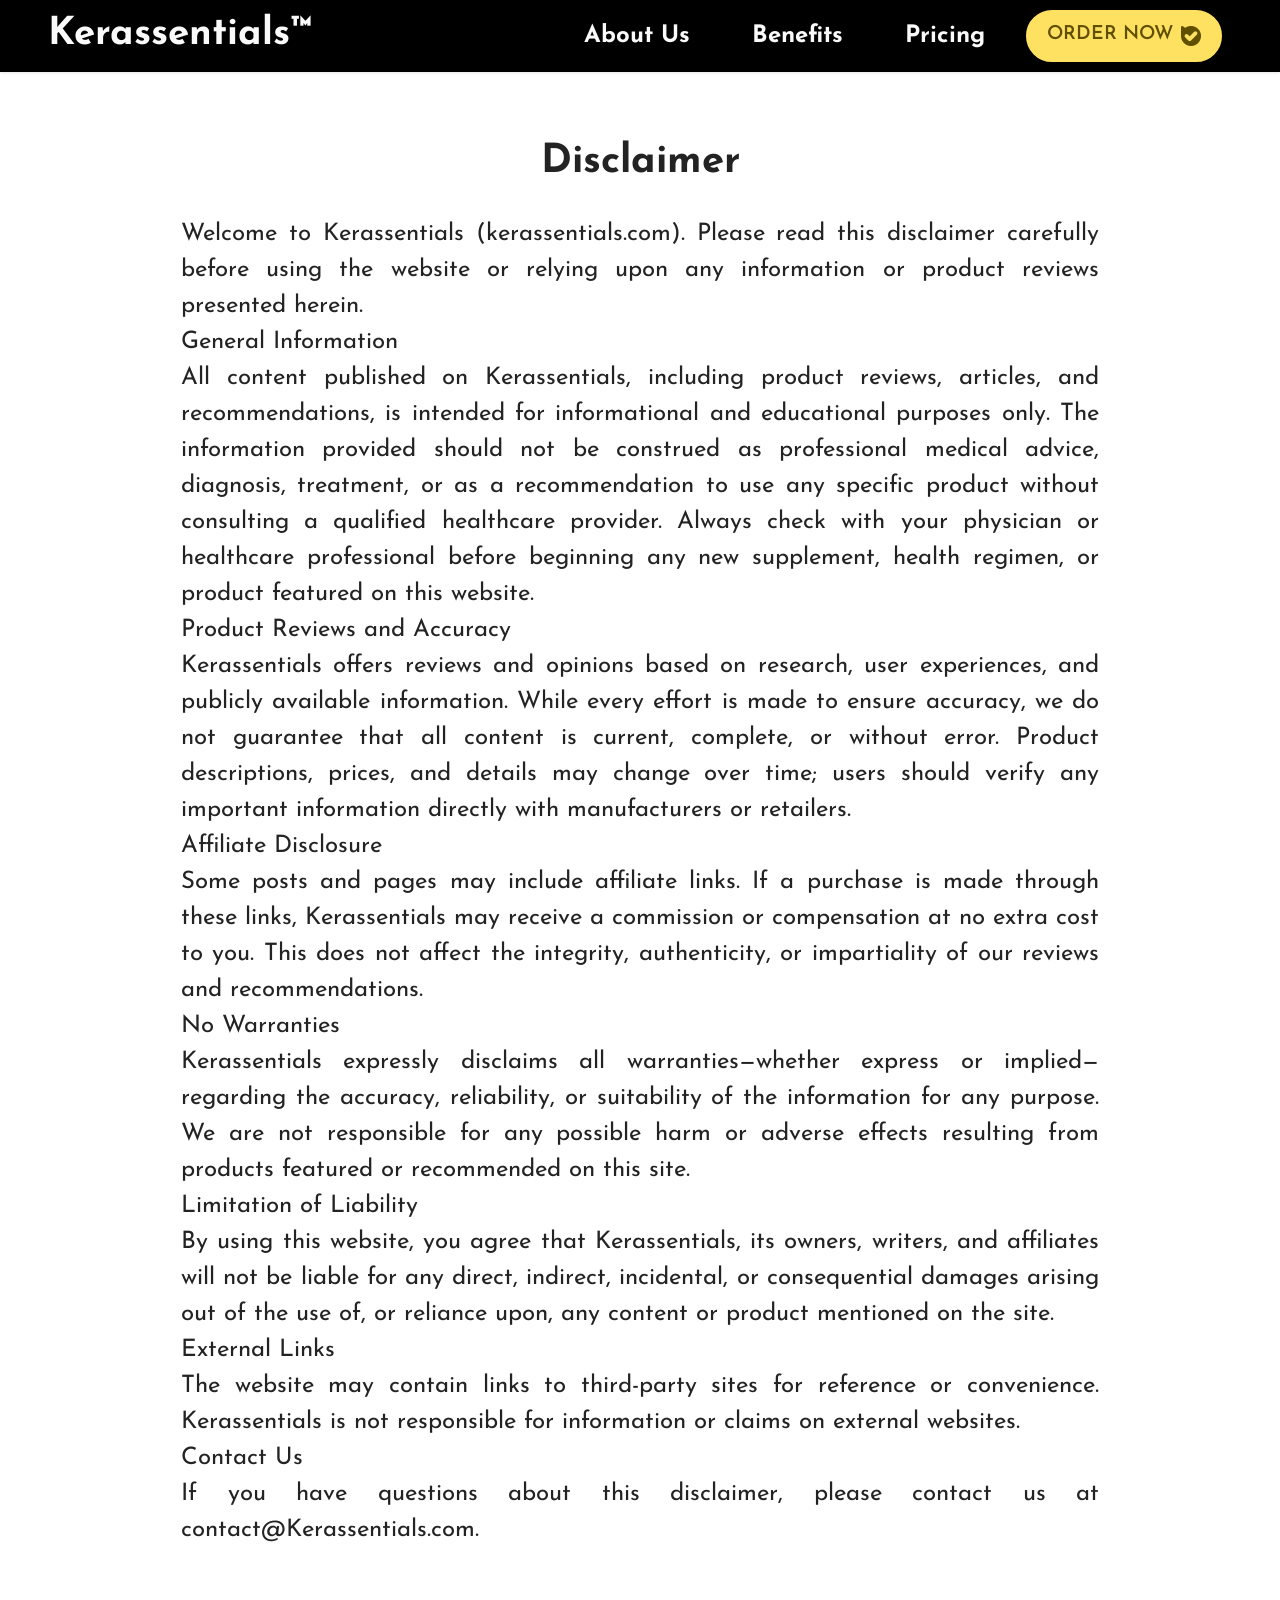
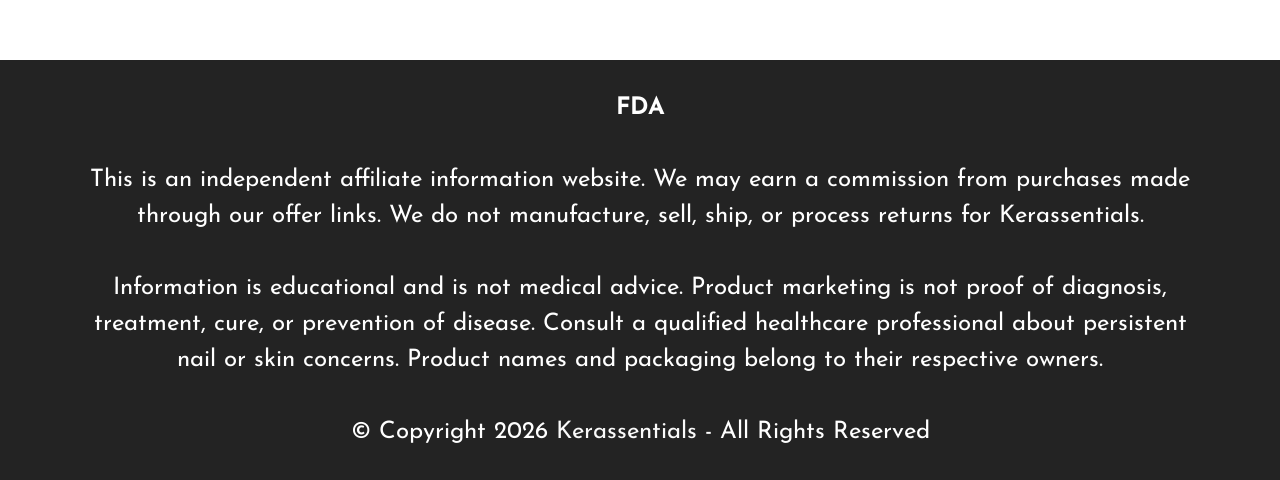
<file: disclaimer.html>
<!DOCTYPE html>
<html  lang="en">
<head>
  <meta charset="UTF-8">
  <meta http-equiv="X-UA-Compatible" content="IE=edge">
  <meta name="generator" content="Mobirise v6.1.9, mobirise.com">
  <meta name="viewport" content="width=device-width, initial-scale=1, minimum-scale=1">
  <link rel="shortcut icon" href="assets/images/prod-3-bottles-128x161.png" type="image/x-icon">
  <meta name="description" content="">
  
  <link rel="alternate" hreflang="en-us" href="https://en-kerassentials.vercel.app/" />
  <meta class="metaTagTop" name="author" content="Kerassentials" />
<meta name="keywords" content="Kerassentials, Kerassentials USA, Buy Kerassentials, Kerassentials official website, Kerassentials official site, Kerassentials nail care oil, Kerassentials reviews, nail support formula">
<link rel="canonical" href="https://en-kerassentials.vercel.app" />
  
  <title>Disclaimer</title>
  <link rel="stylesheet" href="assets/bootstrap/css/bootstrap.min.css">
  <link rel="stylesheet" href="assets/dropdown/css/style.css">
  <link rel="stylesheet" href="assets/socicon/css/styles.css">
  <link rel="stylesheet" href="assets/theme/css/style.css">
  <link rel="preload" href="https://fonts.googleapis.com/css?family=Josefin+Sans:100,200,300,400,500,600,700,100i,200i,300i,400i,500i,600i,700i&display=swap" as="style" onload="this.onload=null;this.rel='stylesheet'">
  <noscript><link rel="stylesheet" href="https://fonts.googleapis.com/css?family=Josefin+Sans:100,200,300,400,500,600,700,100i,200i,300i,400i,500i,600i,700i&display=swap"></noscript>
  <link rel="preload" as="style" href="assets/mobirise/css/mbr-additional.css?v=3Q6xUO"><link rel="stylesheet" href="assets/mobirise/css/mbr-additional.css?v=3Q6xUO" type="text/css">

  
  
  
</head>
<body>
  
  <section data-bs-version="5.1" class="menu menu1 cid-uLPd6AMfTV" once="menu" id="menu1-kl">
    

    <nav class="navbar navbar-dropdown navbar-fixed-top navbar-expand-lg">
        <div class="container-fluid">
            <div class="navbar-brand">
                
                <span class="navbar-caption-wrap"><a class="navbar-caption text-white text-primary display-2" href="https://en-kerassentials.vercel.app">Kerassentials™&nbsp;</a></span>
            </div>
            <button class="navbar-toggler" type="button" data-toggle="collapse" data-bs-toggle="collapse" data-target="#navbarSupportedContent" data-bs-target="#navbarSupportedContent" aria-controls="navbarNavAltMarkup" aria-expanded="false" aria-label="Toggle navigation">
                <div class="hamburger">
                    <span></span>
                    <span></span>
                    <span></span>
                    <span></span>
                </div>
            </button>
            <div class="collapse navbar-collapse" id="navbarSupportedContent">
                <ul class="navbar-nav nav-dropdown" data-app-modern-menu="true"><li class="nav-item"><a class="nav-link link text-white text-primary display-7" href="https://en-kerassentials.vercel.app/#about"><strong>About</strong>&nbsp;<strong>Us</strong><br></a></li>
                    <li class="nav-item"><a class="nav-link link text-white text-primary display-7" href="https://en-kerassentials.vercel.app/#Benefit"><strong>Benefits</strong></a></li><li class="nav-item"><a class="nav-link link text-white text-primary display-7" href="https://en-kerassentials.vercel.app/#Buy-Now"><strong>Pricing</strong></a>
                    </li></ul>
                
           <div class="navbar-buttons mbr-section-btn"><a class="btn btn-warning display-4" href="https://337e0mpsv1jcdo2emnbn69rg3i.hop.clickbank.net"><span class="socicon socicon-bale mbr-iconfont mbr-iconfont-btn" style="font-size: 20px;"></span>ORDER NOW</a></div></div>
            </div>
      
    </nav>
</section>

<section data-bs-version="5.1" class="content4 cid-uLPd6CqKQo" id="content4-km">
    

    
    
    <div class="container">
        <div class="row justify-content-center">
            <div class="title col-md-12 col-lg-10">
                <h1 class="mbr-section-title mbr-fonts-style align-center mb-4 display-1"><strong>Disclaimer</strong></h1>
                <h4 class="mbr-section-subtitle align-center mbr-fonts-style mb-4 display-7"><div>Welcome to Kerassentials (kerassentials.com). Please read this disclaimer carefully before using the website or relying upon any information or product reviews presented herein.
</div><div>General Information
</div><div>All content published on Kerassentials, including product reviews, articles, and recommendations, is intended for informational and educational purposes only. The information provided should not be construed as professional medical advice, diagnosis, treatment, or as a recommendation to use any specific product without consulting a qualified healthcare provider. Always check with your physician or healthcare professional before beginning any new supplement, health regimen, or product featured on this website.
</div><div>Product Reviews and Accuracy
</div><div>Kerassentials offers reviews and opinions based on research, user experiences, and publicly available information. While every effort is made to ensure accuracy, we do not guarantee that all content is current, complete, or without error. Product descriptions, prices, and details may change over time; users should verify any important information directly with manufacturers or retailers.
</div><div>Affiliate Disclosure
</div><div>Some posts and pages may include affiliate links. If a purchase is made through these links, Kerassentials may receive a commission or compensation at no extra cost to you. This does not affect the integrity, authenticity, or impartiality of our reviews and recommendations.
</div><div>No Warranties
</div><div>Kerassentials expressly disclaims all warranties—whether express or implied—regarding the accuracy, reliability, or suitability of the information for any purpose. We are not responsible for any possible harm or adverse effects resulting from products featured or recommended on this site.
</div><div>Limitation of Liability
</div><div>By using this website, you agree that Kerassentials, its owners, writers, and affiliates will not be liable for any direct, indirect, incidental, or consequential damages arising out of the use of, or reliance upon, any content or product mentioned on the site.
</div><div>External Links
</div><div>The website may contain links to third-party sites for reference or convenience. Kerassentials is not responsible for information or claims on external websites.
</div><div>Contact Us
</div><div>If you have questions about this disclaimer, please contact us at contact@Kerassentials.com.</div><div>
</div></h4>
                
            </div>
        </div>
    </div>
</section>

<section data-bs-version="5.1" class="footer7 cid-vzVeeZKuAq" once="footers" id="footer7-nn">

    

    

    <div class="container">
        <div class="media-container-row align-center mbr-white">
            <div class="col-12">
                <p class="mbr-text mb-0 mbr-fonts-style display-7"><strong>FDA<br></strong><br>This is an independent affiliate information website. We may earn a commission from purchases made through our offer links. We do not manufacture, sell, ship, or process returns for Kerassentials.
<br>
<br>Information is educational and is not medical advice. Product marketing is not proof of diagnosis, treatment, cure, or prevention of disease. Consult a qualified healthcare professional about persistent nail or skin concerns. Product names and packaging belong to their respective owners.
<br><br>© Copyright 2026 <a href="https://en-kerassentials.vercel.app" class="text-white">Kerassentials</a> - All Rights Reserved<br>
                </p>
            </div>
        </div>
    </div>
</section><script src="assets/bootstrap/js/bootstrap.bundle.min.js"></script>  <script src="assets/smoothscroll/smooth-scroll.js"></script>  <script src="assets/ytplayer/index.js"></script>  <script src="assets/dropdown/js/navbar-dropdown.js"></script>  <script src="assets/theme/js/script.js"></script>  
  
  
 <div id="scrollToTop" class="scrollToTop mbr-arrow-up"><a style="text-align: center;"><i class="mbr-arrow-up-icon mbr-arrow-up-icon-cm cm-icon cm-icon-smallarrow-up"></i></a></div>
  </body>
</html>
</file>
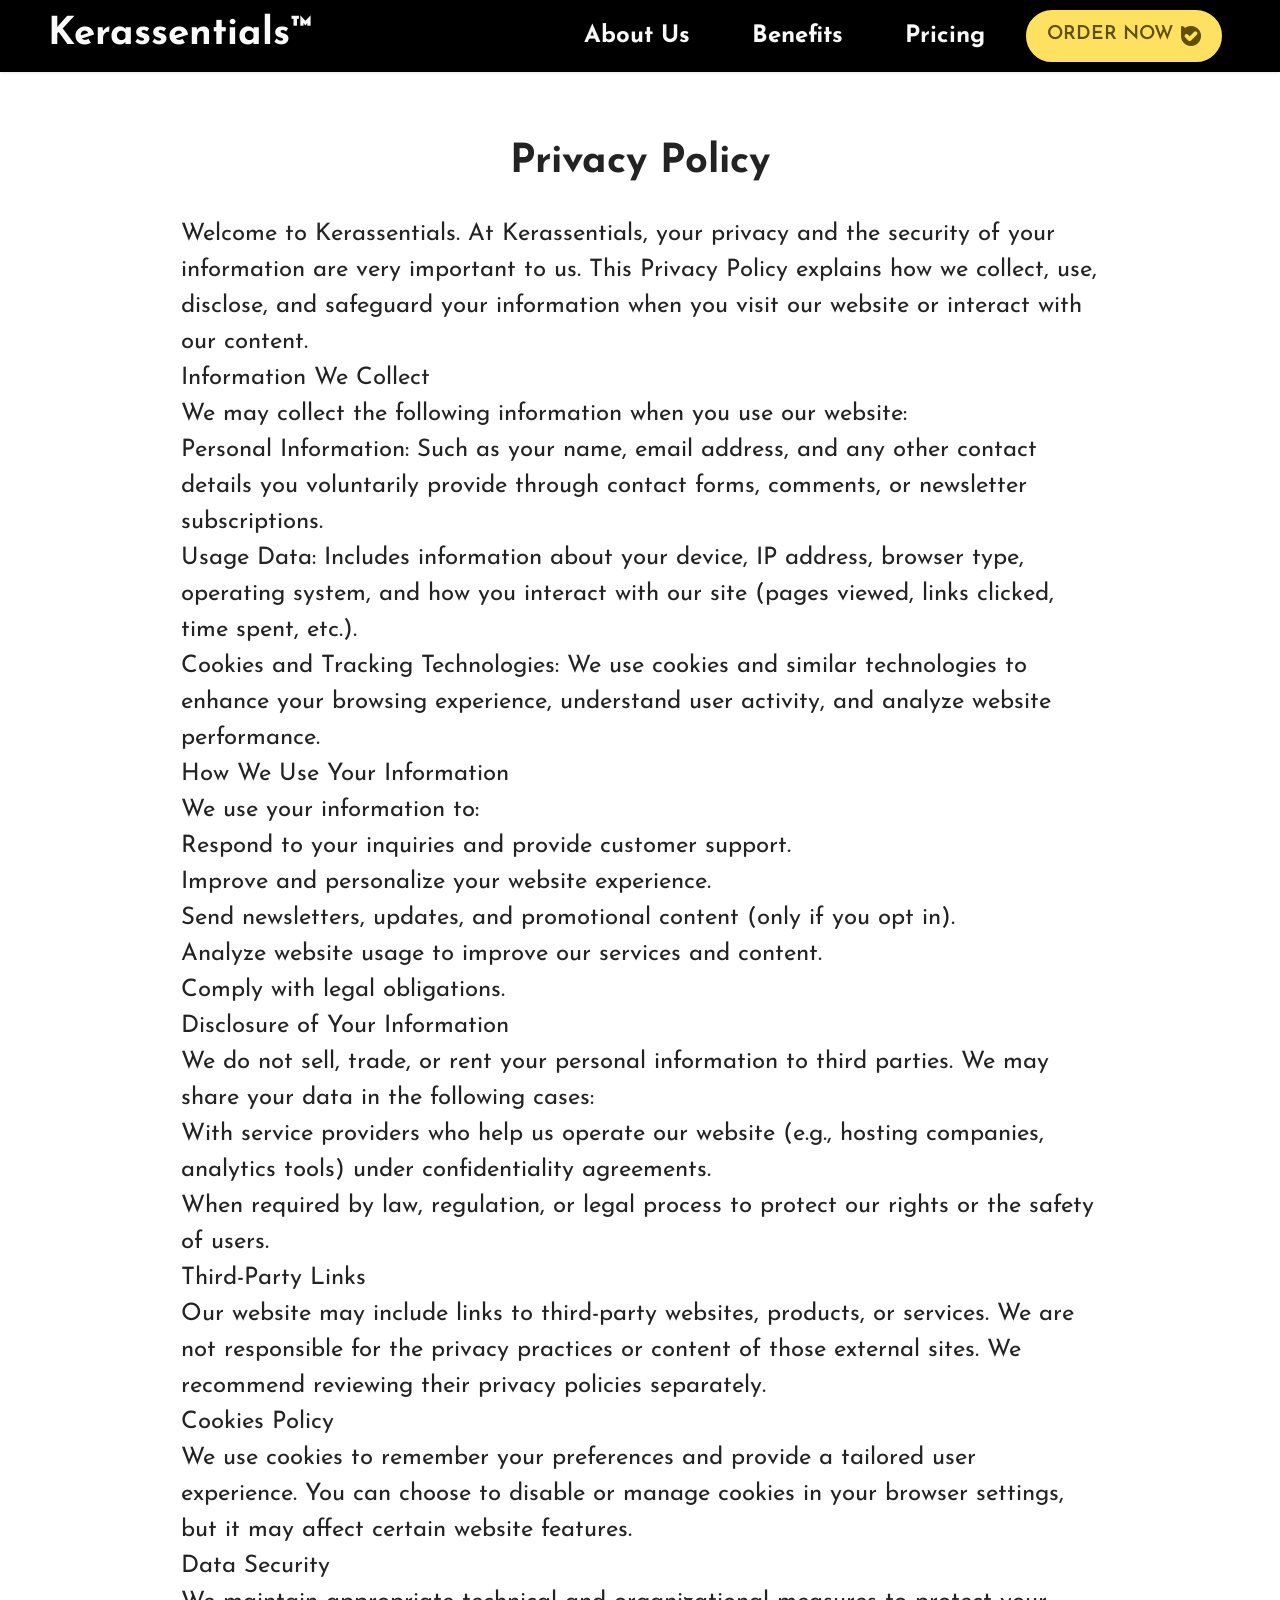
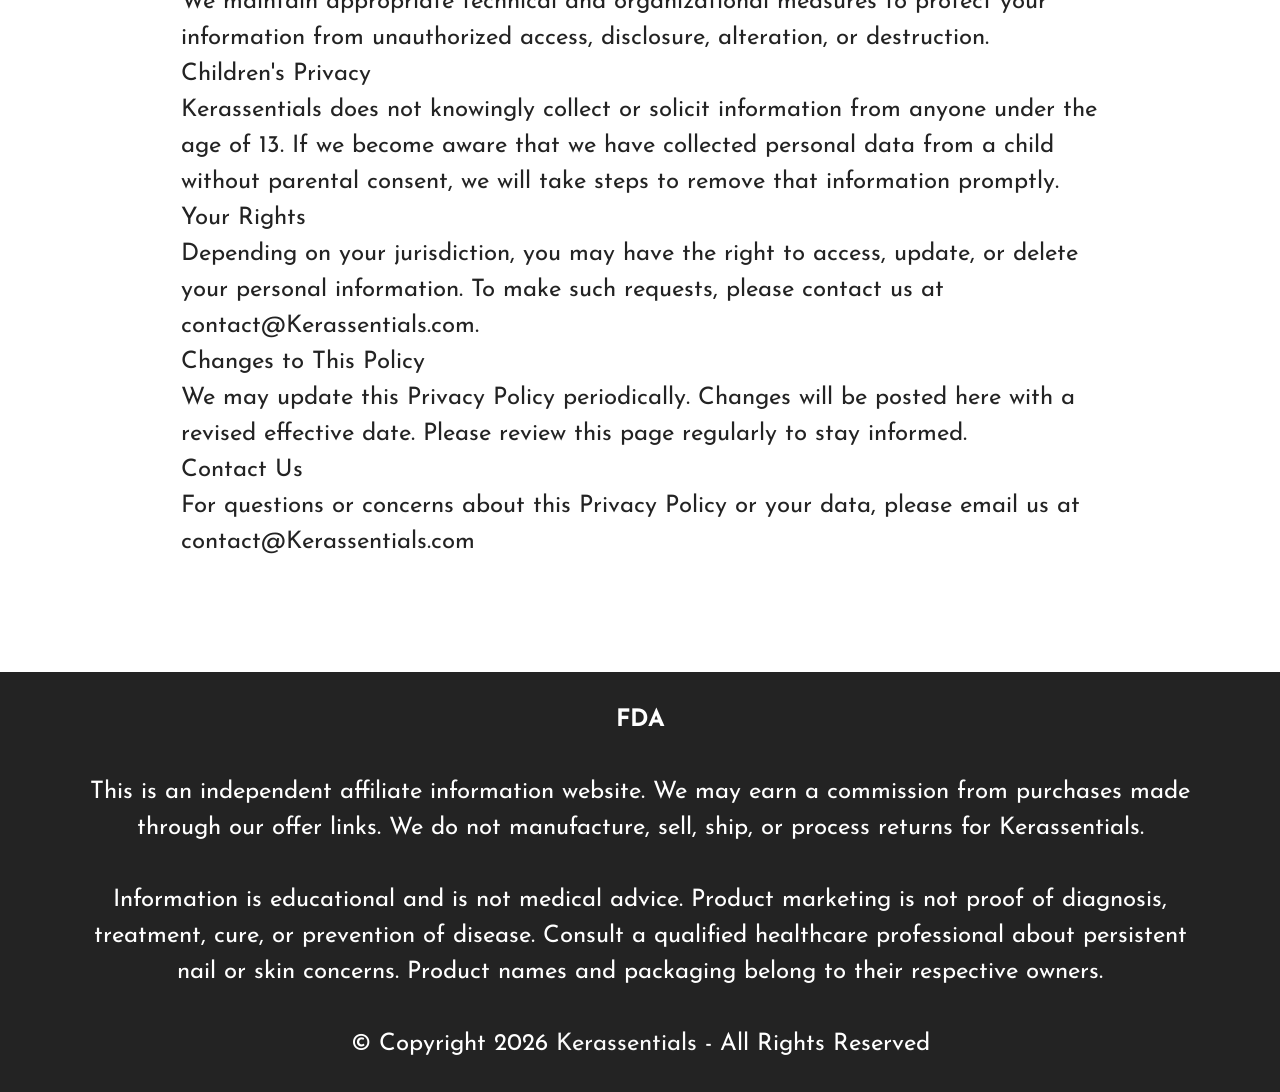
<file: privacy-policy.html>
<!DOCTYPE html>
<html  lang="en">
<head>
  <meta charset="UTF-8">
  <meta http-equiv="X-UA-Compatible" content="IE=edge">
  <meta name="generator" content="Mobirise v6.1.9, mobirise.com">
  <meta name="viewport" content="width=device-width, initial-scale=1, minimum-scale=1">
  <link rel="shortcut icon" href="assets/images/prod-3-bottles-128x161.png" type="image/x-icon">
  <meta name="description" content="">
  
  <link rel="alternate" hreflang="en-us" href="https://en-kerassentials.vercel.app/" />
  <meta class="metaTagTop" name="author" content="Kerassentials" />
<meta name="keywords" content="Kerassentials, Kerassentials USA, Buy Kerassentials, Kerassentials official website, Kerassentials official site, Kerassentials nail care oil, Kerassentials reviews, nail support formula">
<link rel="canonical" href="https://en-kerassentials.vercel.app" />
  
  <title>Privacy Policy</title>
  <link rel="stylesheet" href="assets/bootstrap/css/bootstrap.min.css">
  <link rel="stylesheet" href="assets/dropdown/css/style.css">
  <link rel="stylesheet" href="assets/socicon/css/styles.css">
  <link rel="stylesheet" href="assets/theme/css/style.css">
  <link rel="preload" href="https://fonts.googleapis.com/css?family=Josefin+Sans:100,200,300,400,500,600,700,100i,200i,300i,400i,500i,600i,700i&display=swap" as="style" onload="this.onload=null;this.rel='stylesheet'">
  <noscript><link rel="stylesheet" href="https://fonts.googleapis.com/css?family=Josefin+Sans:100,200,300,400,500,600,700,100i,200i,300i,400i,500i,600i,700i&display=swap"></noscript>
  <link rel="preload" as="style" href="assets/mobirise/css/mbr-additional.css?v=7DUl8S"><link rel="stylesheet" href="assets/mobirise/css/mbr-additional.css?v=7DUl8S" type="text/css">

  
  
  
</head>
<body>
  
  <section data-bs-version="5.1" class="menu menu1 cid-tkNx5fPDBh" once="menu" id="menu1-kf">
    

    <nav class="navbar navbar-dropdown navbar-fixed-top navbar-expand-lg">
        <div class="container-fluid">
            <div class="navbar-brand">
                
                <span class="navbar-caption-wrap"><a class="navbar-caption text-white text-primary display-2" href="https://en-kerassentials.vercel.app">Kerassentials™&nbsp;</a></span>
            </div>
            <button class="navbar-toggler" type="button" data-toggle="collapse" data-bs-toggle="collapse" data-target="#navbarSupportedContent" data-bs-target="#navbarSupportedContent" aria-controls="navbarNavAltMarkup" aria-expanded="false" aria-label="Toggle navigation">
                <div class="hamburger">
                    <span></span>
                    <span></span>
                    <span></span>
                    <span></span>
                </div>
            </button>
            <div class="collapse navbar-collapse" id="navbarSupportedContent">
                <ul class="navbar-nav nav-dropdown" data-app-modern-menu="true"><li class="nav-item"><a class="nav-link link text-white text-primary display-7" href="https://en-kerassentials.vercel.app/#about"><strong>About</strong>&nbsp;<strong>Us</strong><br></a></li>
                    <li class="nav-item"><a class="nav-link link text-white text-primary display-7" href="https://en-kerassentials.vercel.app/#Benefit"><strong>Benefits</strong></a></li><li class="nav-item"><a class="nav-link link text-white text-primary display-7" href="https://en-kerassentials.vercel.app/#Buy-Now"><strong>Pricing</strong></a>
                    </li></ul>
                
           <div class="navbar-buttons mbr-section-btn"><a class="btn btn-warning display-4" href="https://337e0mpsv1jcdo2emnbn69rg3i.hop.clickbank.net"><span class="socicon socicon-bale mbr-iconfont mbr-iconfont-btn" style="font-size: 20px;"></span>ORDER NOW</a></div></div>
            </div>
      
    </nav>
</section>

<section data-bs-version="5.1" class="content4 cid-uLPbcAkeHY" id="content4-kh">
    

    
    
    <div class="container">
        <div class="row justify-content-center">
            <div class="title col-md-12 col-lg-10">
                <h1 class="mbr-section-title mbr-fonts-style align-center mb-4 display-1"><strong>Privacy Policy</strong></h1>
                <h4 class="mbr-section-subtitle align-center mbr-fonts-style mb-4 display-7"><div>Welcome to Kerassentials. At Kerassentials, your privacy and the security of your information are very important to us. This Privacy Policy explains how we collect, use, disclose, and safeguard your information when you visit our website or interact with our content.
</div><div>Information We Collect
</div><div>We may collect the following information when you use our website:
</div><div>Personal Information: Such as your name, email address, and any other contact details you voluntarily provide through contact forms, comments, or newsletter subscriptions.
</div><div>Usage Data: Includes information about your device, IP address, browser type, operating system, and how you interact with our site (pages viewed, links clicked, time spent, etc.).
</div><div>Cookies and Tracking Technologies: We use cookies and similar technologies to enhance your browsing experience, understand user activity, and analyze website performance.
</div><div>How We Use Your Information
</div><div>We use your information to:
</div><div>Respond to your inquiries and provide customer support.
</div><div>Improve and personalize your website experience.
</div><div>Send newsletters, updates, and promotional content (only if you opt in).
</div><div>Analyze website usage to improve our services and content.
</div><div>Comply with legal obligations.
</div><div>Disclosure of Your Information
</div><div>We do not sell, trade, or rent your personal information to third parties. We may share your data in the following cases:
</div><div>With service providers who help us operate our website (e.g., hosting companies, analytics tools) under confidentiality agreements.
</div><div>When required by law, regulation, or legal process to protect our rights or the safety of users.
</div><div>Third-Party Links
</div><div>Our website may include links to third-party websites, products, or services. We are not responsible for the privacy practices or content of those external sites. We recommend reviewing their privacy policies separately.
</div><div>Cookies Policy
</div><div>We use cookies to remember your preferences and provide a tailored user experience. You can choose to disable or manage cookies in your browser settings, but it may affect certain website features.
</div><div>Data Security
</div><div>We maintain appropriate technical and organizational measures to protect your information from unauthorized access, disclosure, alteration, or destruction.
</div><div>Children's Privacy
</div><div>Kerassentials does not knowingly collect or solicit information from anyone under the age of 13. If we become aware that we have collected personal data from a child without parental consent, we will take steps to remove that information promptly.
</div><div>Your Rights
</div><div>Depending on your jurisdiction, you may have the right to access, update, or delete your personal information. To make such requests, please contact us at contact@Kerassentials.com.
</div><div>Changes to This Policy
</div><div>We may update this Privacy Policy periodically. Changes will be posted here with a revised effective date. Please review this page regularly to stay informed.
</div><div>Contact Us
</div><div>For questions or concerns about this Privacy Policy or your data, please email us at contact@Kerassentials.com</div></h4>
                
            </div>
        </div>
    </div>
</section>

<section data-bs-version="5.1" class="footer7 cid-vzVeeZKuAq" once="footers" id="footer7-nn">

    

    

    <div class="container">
        <div class="media-container-row align-center mbr-white">
            <div class="col-12">
                <p class="mbr-text mb-0 mbr-fonts-style display-7"><strong>FDA<br></strong><br>This is an independent affiliate information website. We may earn a commission from purchases made through our offer links. We do not manufacture, sell, ship, or process returns for Kerassentials.
<br>
<br>Information is educational and is not medical advice. Product marketing is not proof of diagnosis, treatment, cure, or prevention of disease. Consult a qualified healthcare professional about persistent nail or skin concerns. Product names and packaging belong to their respective owners.
<br><br>© Copyright 2026 <a href="https://en-kerassentials.vercel.app" class="text-white">Kerassentials</a> - All Rights Reserved<br>
                </p>
            </div>
        </div>
    </div>
</section><script src="assets/bootstrap/js/bootstrap.bundle.min.js"></script>  <script src="assets/smoothscroll/smooth-scroll.js"></script>  <script src="assets/ytplayer/index.js"></script>  <script src="assets/dropdown/js/navbar-dropdown.js"></script>  <script src="assets/theme/js/script.js"></script>  
  
  
 <div id="scrollToTop" class="scrollToTop mbr-arrow-up"><a style="text-align: center;"><i class="mbr-arrow-up-icon mbr-arrow-up-icon-cm cm-icon cm-icon-smallarrow-up"></i></a></div>
  </body>
</html>
</file>
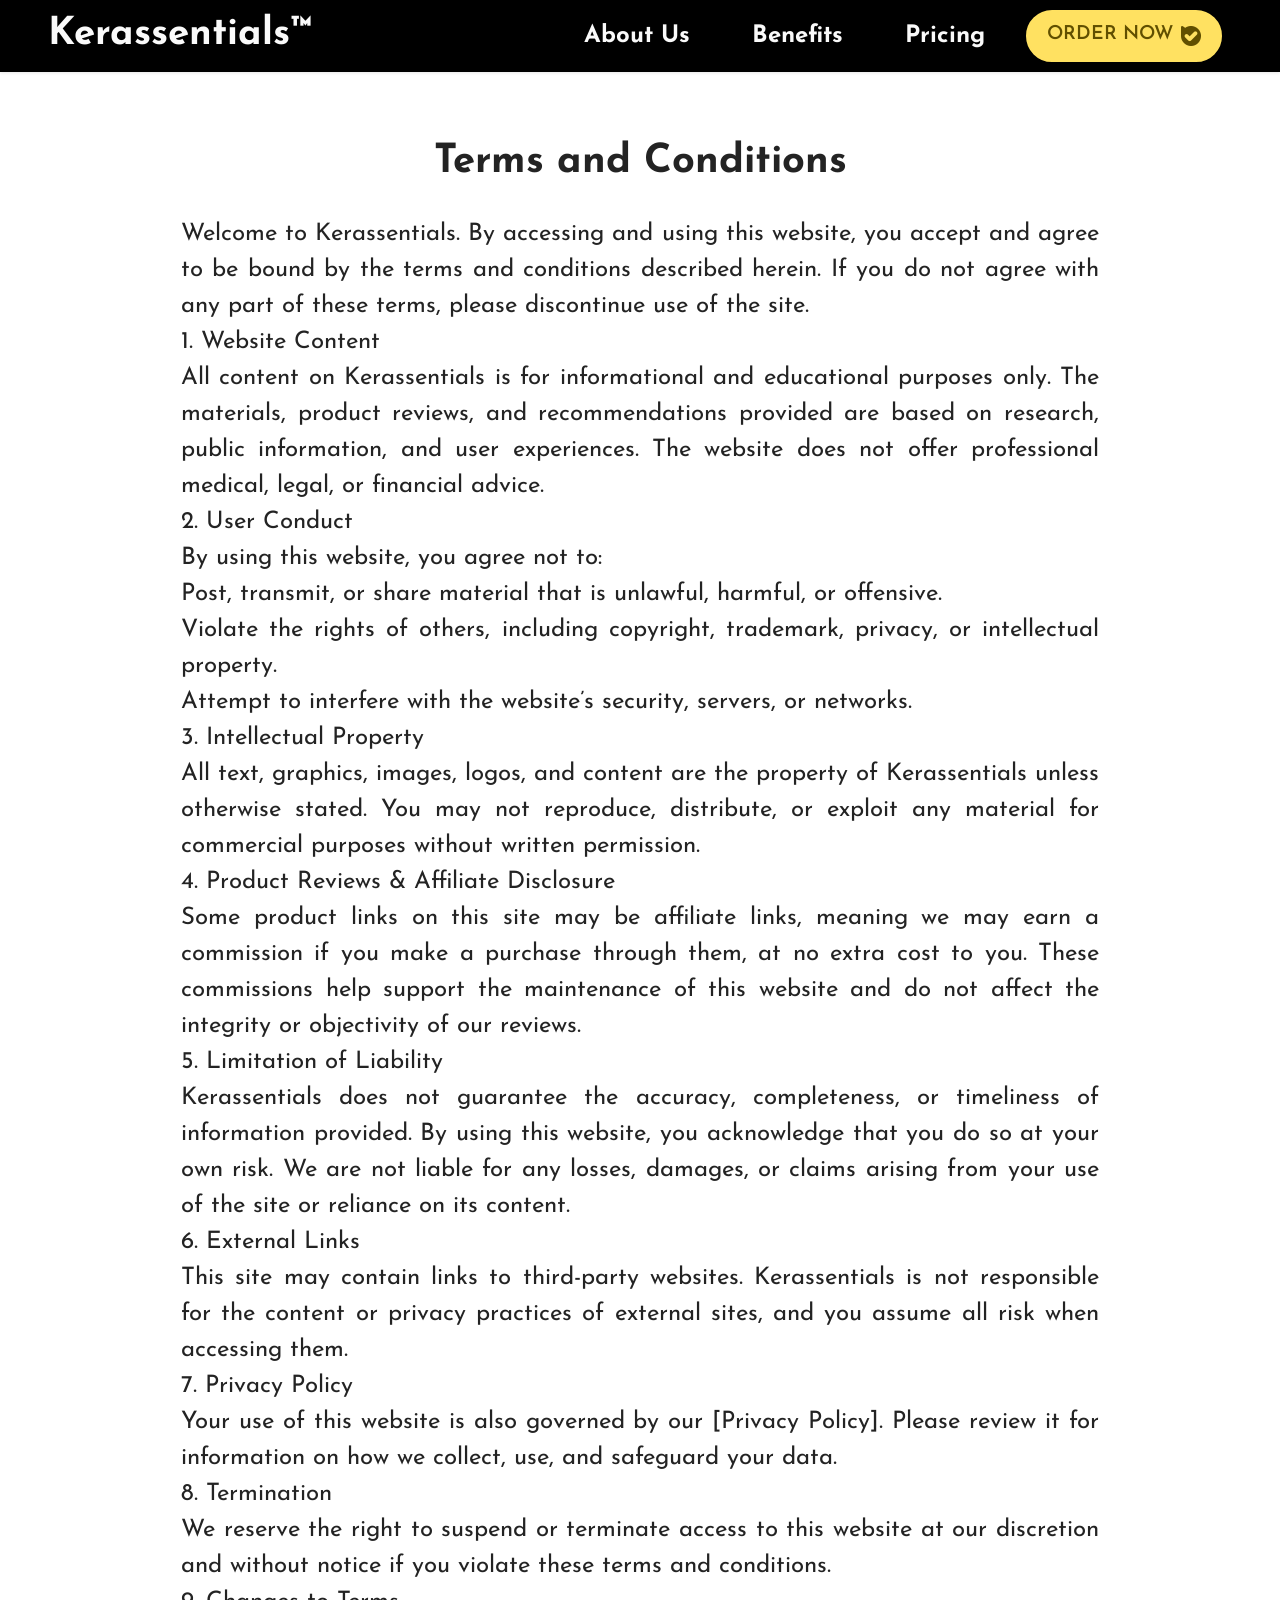
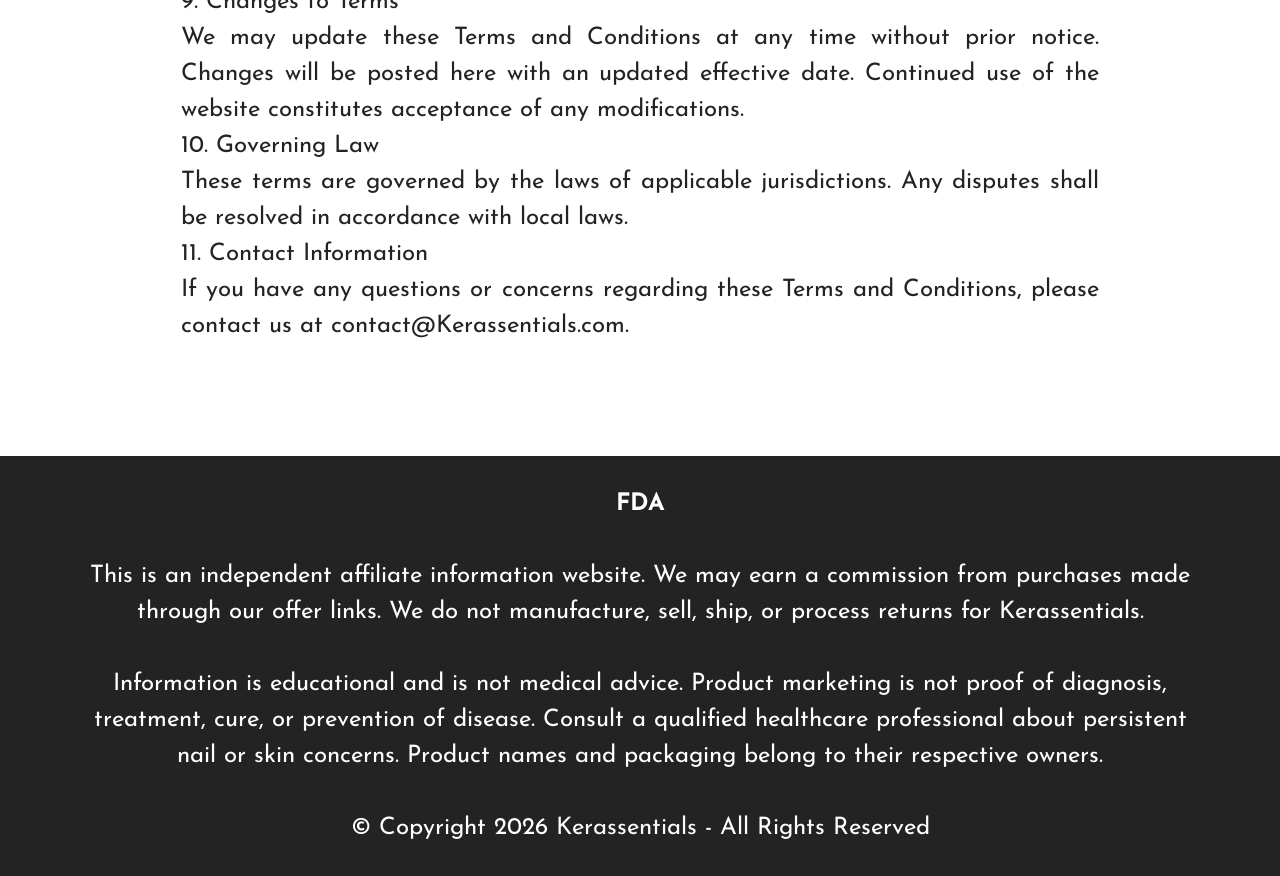
<file: terms.html>
<!DOCTYPE html>
<html  lang="en">
<head>
  <meta charset="UTF-8">
  <meta http-equiv="X-UA-Compatible" content="IE=edge">
  <meta name="generator" content="Mobirise v6.1.9, mobirise.com">
  <meta name="viewport" content="width=device-width, initial-scale=1, minimum-scale=1">
  <link rel="shortcut icon" href="assets/images/prod-3-bottles-128x161.png" type="image/x-icon">
  <meta name="description" content="">
  
  <link rel="alternate" hreflang="en-us" href="https://en-kerassentials.vercel.app/" />
  <meta class="metaTagTop" name="author" content="Kerassentials" />
<meta name="keywords" content="Kerassentials, Kerassentials USA, Buy Kerassentials, Kerassentials official website, Kerassentials official site, Kerassentials nail care oil, Kerassentials reviews, nail support formula">
<link rel="canonical" href="https://en-kerassentials.vercel.app" />
  
  <title>Terms and Conditions</title>
  <link rel="stylesheet" href="assets/bootstrap/css/bootstrap.min.css">
  <link rel="stylesheet" href="assets/dropdown/css/style.css">
  <link rel="stylesheet" href="assets/socicon/css/styles.css">
  <link rel="stylesheet" href="assets/theme/css/style.css">
  <link rel="preload" href="https://fonts.googleapis.com/css?family=Josefin+Sans:100,200,300,400,500,600,700,100i,200i,300i,400i,500i,600i,700i&display=swap" as="style" onload="this.onload=null;this.rel='stylesheet'">
  <noscript><link rel="stylesheet" href="https://fonts.googleapis.com/css?family=Josefin+Sans:100,200,300,400,500,600,700,100i,200i,300i,400i,500i,600i,700i&display=swap"></noscript>
  <link rel="preload" as="style" href="assets/mobirise/css/mbr-additional.css?v=VJLJCp"><link rel="stylesheet" href="assets/mobirise/css/mbr-additional.css?v=VJLJCp" type="text/css">

  
  
  
</head>
<body>
  
  <section data-bs-version="5.1" class="menu menu1 cid-uLPd5MDFey" once="menu" id="menu1-ki">
    

    <nav class="navbar navbar-dropdown navbar-fixed-top navbar-expand-lg">
        <div class="container-fluid">
            <div class="navbar-brand">
                
                <span class="navbar-caption-wrap"><a class="navbar-caption text-white text-primary display-2" href="https://en-kerassentials.vercel.app">Kerassentials™&nbsp;</a></span>
            </div>
            <button class="navbar-toggler" type="button" data-toggle="collapse" data-bs-toggle="collapse" data-target="#navbarSupportedContent" data-bs-target="#navbarSupportedContent" aria-controls="navbarNavAltMarkup" aria-expanded="false" aria-label="Toggle navigation">
                <div class="hamburger">
                    <span></span>
                    <span></span>
                    <span></span>
                    <span></span>
                </div>
            </button>
            <div class="collapse navbar-collapse" id="navbarSupportedContent">
                <ul class="navbar-nav nav-dropdown" data-app-modern-menu="true"><li class="nav-item"><a class="nav-link link text-white text-primary display-7" href="https://en-kerassentials.vercel.app/#about"><strong>About</strong>&nbsp;<strong>Us</strong><br></a></li>
                    <li class="nav-item"><a class="nav-link link text-white text-primary display-7" href="https://en-kerassentials.vercel.app/#Benefit"><strong>Benefits</strong></a></li><li class="nav-item"><a class="nav-link link text-white text-primary display-7" href="https://en-kerassentials.vercel.app/#Buy-Now"><strong>Pricing</strong></a>
                    </li></ul>
                
           <div class="navbar-buttons mbr-section-btn"><a class="btn btn-warning display-4" href="https://337e0mpsv1jcdo2emnbn69rg3i.hop.clickbank.net"><span class="socicon socicon-bale mbr-iconfont mbr-iconfont-btn" style="font-size: 20px;"></span>ORDER NOW</a></div></div>
            </div>
      
    </nav>
</section>

<section data-bs-version="5.1" class="content4 cid-uLPd5OTWo7" id="content4-kj">
    

    
    
    <div class="container">
        <div class="row justify-content-center">
            <div class="title col-md-12 col-lg-10">
                <h1 class="mbr-section-title mbr-fonts-style align-center mb-4 display-1"><strong>Terms and Conditions</strong></h1>
                <h4 class="mbr-section-subtitle align-center mbr-fonts-style mb-4 display-7"><div>Welcome to Kerassentials. By accessing and using this website, you accept and agree to be bound by the terms and conditions described herein. If you do not agree with any part of these terms, please discontinue use of the site.
</div><div>1. Website Content
</div><div>All content on Kerassentials is for informational and educational purposes only. The materials, product reviews, and recommendations provided are based on research, public information, and user experiences. The website does not offer professional medical, legal, or financial advice.
</div><div>2. User Conduct
</div><div>By using this website, you agree not to:
</div><div>Post, transmit, or share material that is unlawful, harmful, or offensive.
</div><div>Violate the rights of others, including copyright, trademark, privacy, or intellectual property.
</div><div>Attempt to interfere with the website’s security, servers, or networks.
</div><div>3. Intellectual Property
</div><div>All text, graphics, images, logos, and content are the property of Kerassentials unless otherwise stated. You may not reproduce, distribute, or exploit any material for commercial purposes without written permission.
</div><div>4. Product Reviews &amp; Affiliate Disclosure
</div><div>Some product links on this site may be affiliate links, meaning we may earn a commission if you make a purchase through them, at no extra cost to you. These commissions help support the maintenance of this website and do not affect the integrity or objectivity of our reviews.
</div><div>5. Limitation of Liability
</div><div>Kerassentials does not guarantee the accuracy, completeness, or timeliness of information provided. By using this website, you acknowledge that you do so at your own risk. We are not liable for any losses, damages, or claims arising from your use of the site or reliance on its content.
</div><div>6. External Links
</div><div>This site may contain links to third-party websites. Kerassentials is not responsible for the content or privacy practices of external sites, and you assume all risk when accessing them.
</div><div>7. Privacy Policy
</div><div>Your use of this website is also governed by our [Privacy Policy]. Please review it for information on how we collect, use, and safeguard your data.
</div><div>8. Termination
</div><div>We reserve the right to suspend or terminate access to this website at our discretion and without notice if you violate these terms and conditions.
</div><div>9. Changes to Terms
</div><div>We may update these Terms and Conditions at any time without prior notice. Changes will be posted here with an updated effective date. Continued use of the website constitutes acceptance of any modifications.
</div><div>10. Governing Law
</div><div>These terms are governed by the laws of applicable jurisdictions. Any disputes shall be resolved in accordance with local laws.
</div><div>11. Contact Information
</div><div>If you have any questions or concerns regarding these Terms and Conditions, please contact us at contact@Kerassentials.com.</div><div>
</div></h4>
                
            </div>
        </div>
    </div>
</section>

<section data-bs-version="5.1" class="footer7 cid-vzVeeZKuAq" once="footers" id="footer7-nn">

    

    

    <div class="container">
        <div class="media-container-row align-center mbr-white">
            <div class="col-12">
                <p class="mbr-text mb-0 mbr-fonts-style display-7"><strong>FDA<br></strong><br>This is an independent affiliate information website. We may earn a commission from purchases made through our offer links. We do not manufacture, sell, ship, or process returns for Kerassentials.
<br>
<br>Information is educational and is not medical advice. Product marketing is not proof of diagnosis, treatment, cure, or prevention of disease. Consult a qualified healthcare professional about persistent nail or skin concerns. Product names and packaging belong to their respective owners.
<br><br>© Copyright 2026 <a href="https://en-kerassentials.vercel.app" class="text-white">Kerassentials</a> - All Rights Reserved<br>
                </p>
            </div>
        </div>
    </div>
</section><script src="assets/bootstrap/js/bootstrap.bundle.min.js"></script>  <script src="assets/smoothscroll/smooth-scroll.js"></script>  <script src="assets/ytplayer/index.js"></script>  <script src="assets/dropdown/js/navbar-dropdown.js"></script>  <script src="assets/theme/js/script.js"></script>  
  
  
 <div id="scrollToTop" class="scrollToTop mbr-arrow-up"><a style="text-align: center;"><i class="mbr-arrow-up-icon mbr-arrow-up-icon-cm cm-icon cm-icon-smallarrow-up"></i></a></div>
  </body>
</html>
</file>
<file: assets/web/assets/mobirise-icons2/mobirise2.css>
@font-face {
  font-family: 'Moririse2';
  font-display: swap;
  src:  url('mobirise2.eot?f2bix4');
  src:  url('mobirise2.eot?f2bix4#iefix') format('embedded-opentype'),
    url('mobirise2.woff2?f2bix4') format('woff2'),
    url('mobirise2.woff?f2bix4') format('woff'),
    url('mobirise2.ttf?f2bix4') format('truetype'),
    url('mobirise2.svg?f2bix4#mobirise2') format('svg');
  font-weight: normal;
  font-style: normal;
}

[class^="mobi-"], [class*=" mobi-"] {
  /* use !important to prevent issues with browser extensions that change fonts */
  font-family: 'Moririse2' !important;
  speak: none;
  font-style: normal;
  font-weight: normal;
  font-variant: normal;
  text-transform: none;
  line-height: 1;

  /* Better Font Rendering =========== */
  -webkit-font-smoothing: antialiased;
  -moz-osx-font-smoothing: grayscale;
}

.mobi-mbri-add-submenu:before {
  content: "\e900";
}
.mobi-mbri-alert:before {
  content: "\e901";
}
.mobi-mbri-align-center:before {
  content: "\e902";
}
.mobi-mbri-align-justify:before {
  content: "\e903";
}
.mobi-mbri-align-left:before {
  content: "\e904";
}
.mobi-mbri-align-right:before {
  content: "\e905";
}
.mobi-mbri-android:before {
  content: "\e906";
}
.mobi-mbri-apple:before {
  content: "\e907";
}
.mobi-mbri-arrow-down:before {
  content: "\e908";
}
.mobi-mbri-arrow-next:before {
  content: "\e909";
}
.mobi-mbri-arrow-prev:before {
  content: "\e90a";
}
.mobi-mbri-arrow-up:before {
  content: "\e90b";
}
.mobi-mbri-bold:before {
  content: "\e90c";
}
.mobi-mbri-bookmark:before {
  content: "\e90d";
}
.mobi-mbri-bootstrap:before {
  content: "\e90e";
}
.mobi-mbri-briefcase:before {
  content: "\e90f";
}
.mobi-mbri-browse:before {
  content: "\e910";
}
.mobi-mbri-bulleted-list:before {
  content: "\e911";
}
.mobi-mbri-calendar:before {
  content: "\e912";
}
.mobi-mbri-camera:before {
  content: "\e913";
}
.mobi-mbri-cart-add:before {
  content: "\e914";
}
.mobi-mbri-cart-full:before {
  content: "\e915";
}
.mobi-mbri-cash:before {
  content: "\e916";
}
.mobi-mbri-change-style:before {
  content: "\e917";
}
.mobi-mbri-chat:before {
  content: "\e918";
}
.mobi-mbri-clock:before {
  content: "\e919";
}
.mobi-mbri-close:before {
  content: "\e91a";
}
.mobi-mbri-cloud:before {
  content: "\e91b";
}
.mobi-mbri-code:before {
  content: "\e91c";
}
.mobi-mbri-contact-form:before {
  content: "\e91d";
}
.mobi-mbri-credit-card:before {
  content: "\e91e";
}
.mobi-mbri-cursor-click:before {
  content: "\e91f";
}
.mobi-mbri-cust-feedback:before {
  content: "\e920";
}
.mobi-mbri-database:before {
  content: "\e921";
}
.mobi-mbri-delivery:before {
  content: "\e922";
}
.mobi-mbri-desktop:before {
  content: "\e923";
}
.mobi-mbri-devices:before {
  content: "\e924";
}
.mobi-mbri-down:before {
  content: "\e925";
}
.mobi-mbri-download-2:before {
  content: "\e926";
}
.mobi-mbri-download:before {
  content: "\e927";
}
.mobi-mbri-drag-n-drop-2:before {
  content: "\e928";
}
.mobi-mbri-drag-n-drop:before {
  content: "\e929";
}
.mobi-mbri-edit-2:before {
  content: "\e92a";
}
.mobi-mbri-edit:before {
  content: "\e92b";
}
.mobi-mbri-error:before {
  content: "\e92c";
}
.mobi-mbri-extension:before {
  content: "\e92d";
}
.mobi-mbri-features:before {
  content: "\e92e";
}
.mobi-mbri-file:before {
  content: "\e92f";
}
.mobi-mbri-flag:before {
  content: "\e930";
}
.mobi-mbri-folder:before {
  content: "\e931";
}
.mobi-mbri-gift:before {
  content: "\e932";
}
.mobi-mbri-github:before {
  content: "\e933";
}
.mobi-mbri-globe-2:before {
  content: "\e934";
}
.mobi-mbri-globe:before {
  content: "\e935";
}
.mobi-mbri-growing-chart:before {
  content: "\e936";
}
.mobi-mbri-hearth:before {
  content: "\e937";
}
.mobi-mbri-help:before {
  content: "\e938";
}
.mobi-mbri-home:before {
  content: "\e939";
}
.mobi-mbri-hot-cup:before {
  content: "\e93a";
}
.mobi-mbri-idea:before {
  content: "\e93b";
}
.mobi-mbri-image-gallery:before {
  content: "\e93c";
}
.mobi-mbri-image-slider:before {
  content: "\e93d";
}
.mobi-mbri-info:before {
  content: "\e93e";
}
.mobi-mbri-italic:before {
  content: "\e93f";
}
.mobi-mbri-key:before {
  content: "\e940";
}
.mobi-mbri-laptop:before {
  content: "\e941";
}
.mobi-mbri-layers:before {
  content: "\e942";
}
.mobi-mbri-left-right:before {
  content: "\e943";
}
.mobi-mbri-left:before {
  content: "\e944";
}
.mobi-mbri-letter:before {
  content: "\e945";
}
.mobi-mbri-like:before {
  content: "\e946";
}
.mobi-mbri-link:before {
  content: "\e947";
}
.mobi-mbri-lock:before {
  content: "\e948";
}
.mobi-mbri-login:before {
  content: "\e949";
}
.mobi-mbri-logout:before {
  content: "\e94a";
}
.mobi-mbri-magic-stick:before {
  content: "\e94b";
}
.mobi-mbri-map-pin:before {
  content: "\e94c";
}
.mobi-mbri-menu:before {
  content: "\e94d";
}
.mobi-mbri-mobile-2:before {
  content: "\e94e";
}
.mobi-mbri-mobile-horizontal:before {
  content: "\e94f";
}
.mobi-mbri-mobile:before {
  content: "\e950";
}
.mobi-mbri-mobirise:before {
  content: "\e951";
}
.mobi-mbri-more-horizontal:before {
  content: "\e952";
}
.mobi-mbri-more-vertical:before {
  content: "\e953";
}
.mobi-mbri-music:before {
  content: "\e954";
}
.mobi-mbri-new-file:before {
  content: "\e955";
}
.mobi-mbri-numbered-list:before {
  content: "\e956";
}
.mobi-mbri-opened-folder:before {
  content: "\e957";
}
.mobi-mbri-pages:before {
  content: "\e958";
}
.mobi-mbri-paper-plane:before {
  content: "\e959";
}
.mobi-mbri-paperclip:before {
  content: "\e95a";
}
.mobi-mbri-phone:before {
  content: "\e95b";
}
.mobi-mbri-photo:before {
  content: "\e95c";
}
.mobi-mbri-photos:before {
  content: "\e95d";
}
.mobi-mbri-pin:before {
  content: "\e95e";
}
.mobi-mbri-play:before {
  content: "\e95f";
}
.mobi-mbri-plus:before {
  content: "\e960";
}
.mobi-mbri-preview:before {
  content: "\e961";
}
.mobi-mbri-print:before {
  content: "\e962";
}
.mobi-mbri-protect:before {
  content: "\e963";
}
.mobi-mbri-question:before {
  content: "\e964";
}
.mobi-mbri-quote-left:before {
  content: "\e965";
}
.mobi-mbri-quote-right:before {
  content: "\e966";
}
.mobi-mbri-redo:before {
  content: "\e967";
}
.mobi-mbri-refresh:before {
  content: "\e968";
}
.mobi-mbri-responsive-2:before {
  content: "\e969";
}
.mobi-mbri-responsive:before {
  content: "\e96a";
}
.mobi-mbri-right:before {
  content: "\e96b";
}
.mobi-mbri-rocket:before {
  content: "\e96c";
}
.mobi-mbri-sad-face:before {
  content: "\e96d";
}
.mobi-mbri-sale:before {
  content: "\e96e";
}
.mobi-mbri-save:before {
  content: "\e96f";
}
.mobi-mbri-search:before {
  content: "\e970";
}
.mobi-mbri-setting-2:before {
  content: "\e971";
}
.mobi-mbri-setting-3:before {
  content: "\e972";
}
.mobi-mbri-setting:before {
  content: "\e973";
}
.mobi-mbri-share:before {
  content: "\e974";
}
.mobi-mbri-shopping-bag:before {
  content: "\e975";
}
.mobi-mbri-shopping-basket:before {
  content: "\e976";
}
.mobi-mbri-shopping-cart:before {
  content: "\e977";
}
.mobi-mbri-sites:before {
  content: "\e978";
}
.mobi-mbri-smile-face:before {
  content: "\e979";
}
.mobi-mbri-speed:before {
  content: "\e97a";
}
.mobi-mbri-star:before {
  content: "\e97b";
}
.mobi-mbri-success:before {
  content: "\e97c";
}
.mobi-mbri-sun:before {
  content: "\e97d";
}
.mobi-mbri-sun2:before {
  content: "\e97e";
}
.mobi-mbri-tablet-vertical:before {
  content: "\e97f";
}
.mobi-mbri-tablet:before {
  content: "\e980";
}
.mobi-mbri-target:before {
  content: "\e981";
}
.mobi-mbri-timer:before {
  content: "\e982";
}
.mobi-mbri-to-ftp:before {
  content: "\e983";
}
.mobi-mbri-to-local-drive:before {
  content: "\e984";
}
.mobi-mbri-touch-swipe:before {
  content: "\e985";
}
.mobi-mbri-touch:before {
  content: "\e986";
}
.mobi-mbri-trash:before {
  content: "\e987";
}
.mobi-mbri-underline:before {
  content: "\e988";
}
.mobi-mbri-undo:before {
  content: "\e989";
}
.mobi-mbri-unlink:before {
  content: "\e98a";
}
.mobi-mbri-unlock:before {
  content: "\e98b";
}
.mobi-mbri-up-down:before {
  content: "\e98c";
}
.mobi-mbri-up:before {
  content: "\e98d";
}
.mobi-mbri-update:before {
  content: "\e98e";
}
.mobi-mbri-upload-2:before {
  content: "\e98f";
}
.mobi-mbri-upload:before {
  content: "\e990";
}
.mobi-mbri-user-2:before {
  content: "\e991";
}
.mobi-mbri-user:before {
  content: "\e992";
}
.mobi-mbri-users:before {
  content: "\e993";
}
.mobi-mbri-video-play:before {
  content: "\e994";
}
.mobi-mbri-video:before {
  content: "\e995";
}
.mobi-mbri-watch:before {
  content: "\e996";
}
.mobi-mbri-website-theme-2:before {
  content: "\e997";
}
.mobi-mbri-website-theme:before {
  content: "\e998";
}
.mobi-mbri-wifi:before {
  content: "\e999";
}
.mobi-mbri-windows:before {
  content: "\e99a";
}
.mobi-mbri-zoom-in:before {
  content: "\e99b";
}
.mobi-mbri-zoom-out:before {
  content: "\e99c";
}
</file>
<file: assets/web/assets/mobirise-icons-bold/mobirise-icons-bold.css>
@font-face {
  font-family: 'mobirise-icons-bold';
  font-display: swap;
  src:  url('mobirise-icons-bold.eot?m1l4yr');
  src:  url('mobirise-icons-bold.eot?m1l4yr#iefix') format('embedded-opentype'),
    url('mobirise-icons-bold.woff2?m1l4yr') format('woff2'),
    url('mobirise-icons-bold.woff?m1l4yr') format('woff'),
    url('mobirise-icons-bold.ttf?m1l4yr') format('truetype'),
    url('mobirise-icons-bold.svg?m1l4yr#mobirise-icons-bold') format('svg');
  font-weight: normal;
  font-style: normal;
}

[class^="mbrib-"], [class*="mbrib-"] {
  /* use !important to prevent issues with browser extensions that change fonts */
  font-family: 'mobirise-icons-bold' !important;
  speak: none;
  font-style: normal;
  font-weight: normal;
  font-variant: normal;
  text-transform: none;
  line-height: 1;

  /* Better Font Rendering =========== */
  -webkit-font-smoothing: antialiased;
  -moz-osx-font-smoothing: grayscale;
}

.mbrib-add-submenu:before {
  content: "\e900";
}
.mbrib-alert:before {
  content: "\e901";
}
.mbrib-align-center:before {
  content: "\e902";
}
.mbrib-align-justify:before {
  content: "\e903";
}
.mbrib-align-left:before {
  content: "\e904";
}
.mbrib-align-right:before {
  content: "\e905";
}
.mbrib-android:before {
  content: "\e906";
}
.mbrib-apple:before {
  content: "\e907";
}
.mbrib-arrow-down:before {
  content: "\e908";
}
.mbrib-arrow-next:before {
  content: "\e909";
}
.mbrib-arrow-prev:before {
  content: "\e90a";
}
.mbrib-arrow-up:before {
  content: "\e90b";
}
.mbrib-bold:before {
  content: "\e90c";
}
.mbrib-bookmark:before {
  content: "\e90d";
}
.mbrib-bootstrap:before {
  content: "\e90e";
}
.mbrib-briefcase:before {
  content: "\e90f";
}
.mbrib-browse:before {
  content: "\e910";
}
.mbrib-bulleted-list:before {
  content: "\e911";
}
.mbrib-calendar:before {
  content: "\e912";
}
.mbrib-camera:before {
  content: "\e913";
}
.mbrib-cart-add:before {
  content: "\e914";
}
.mbrib-cart-full:before {
  content: "\e915";
}
.mbrib-cash:before {
  content: "\e916";
}
.mbrib-change-style:before {
  content: "\e917";
}
.mbrib-chat:before {
  content: "\e918";
}
.mbrib-clock:before {
  content: "\e919";
}
.mbrib-close:before {
  content: "\e91a";
}
.mbrib-cloud:before {
  content: "\e91b";
}
.mbrib-code:before {
  content: "\e91c";
}
.mbrib-contact-form:before {
  content: "\e91d";
}
.mbrib-credit-card:before {
  content: "\e91e";
}
.mbrib-cursor-click:before {
  content: "\e91f";
}
.mbrib-cust-feedback:before {
  content: "\e920";
}
.mbrib-database:before {
  content: "\e921";
}
.mbrib-delivery:before {
  content: "\e922";
}
.mbrib-desktop:before {
  content: "\e923";
}
.mbrib-devices:before {
  content: "\e924";
}
.mbrib-down:before {
  content: "\e925";
}
.mbrib-download:before {
  content: "\e926";
}
.mbrib-drag-n-drop:before {
  content: "\e927";
}
.mbrib-drag-n-drop2:before {
  content: "\e928";
}
.mbrib-edit:before {
  content: "\e929";
}
.mbrib-edit2:before {
  content: "\e92a";
}
.mbrib-error:before {
  content: "\e92b";
}
.mbrib-extension:before {
  content: "\e92c";
}
.mbrib-features:before {
  content: "\e92d";
}
.mbrib-file:before {
  content: "\e92e";
}
.mbrib-flag:before {
  content: "\e92f";
}
.mbrib-folder:before {
  content: "\e930";
}
.mbrib-gift:before {
  content: "\e931";
}
.mbrib-github:before {
  content: "\e932";
}
.mbrib-globe-2:before {
  content: "\e933";
}
.mbrib-globe:before {
  content: "\e934";
}
.mbrib-growing-chart:before {
  content: "\e935";
}
.mbrib-hearth:before {
  content: "\e936";
}
.mbrib-help:before {
  content: "\e937";
}
.mbrib-home:before {
  content: "\e938";
}
.mbrib-hot-cup:before {
  content: "\e939";
}
.mbrib-idea:before {
  content: "\e93a";
}
.mbrib-image-gallery:before {
  content: "\e93b";
}
.mbrib-image-slider:before {
  content: "\e93c";
}
.mbrib-info:before {
  content: "\e93d";
}
.mbrib-italic:before {
  content: "\e93e";
}
.mbrib-key:before {
  content: "\e93f";
}
.mbrib-laptop:before {
  content: "\e940";
}
.mbrib-layers:before {
  content: "\e941";
}
.mbrib-left-right:before {
  content: "\e942";
}
.mbrib-left:before {
  content: "\e943";
}
.mbrib-letter:before {
  content: "\e944";
}
.mbrib-like:before {
  content: "\e945";
}
.mbrib-link:before {
  content: "\e946";
}
.mbrib-lock:before {
  content: "\e947";
}
.mbrib-login:before {
  content: "\e948";
}
.mbrib-logout:before {
  content: "\e949";
}
.mbrib-magic-stick:before {
  content: "\e94a";
}
.mbrib-map-pin:before {
  content: "\e94b";
}
.mbrib-menu:before {
  content: "\e94c";
}
.mbrib-mobile:before {
  content: "\e94d";
}
.mbrib-mobile2:before {
  content: "\e94e";
}
.mbrib-mobirise:before {
  content: "\e94f";
}
.mbrib-more-horizontal:before {
  content: "\e950";
}
.mbrib-more-vertical:before {
  content: "\e951";
}
.mbrib-music:before {
  content: "\e952";
}
.mbrib-new-file:before {
  content: "\e953";
}
.mbrib-numbered-list:before {
  content: "\e954";
}
.mbrib-opened-folder:before {
  content: "\e955";
}
.mbrib-pages:before {
  content: "\e956";
}
.mbrib-paper-plane:before {
  content: "\e957";
}
.mbrib-paperclip:before {
  content: "\e958";
}
.mbrib-photo:before {
  content: "\e959";
}
.mbrib-photos:before {
  content: "\e95a";
}
.mbrib-pin:before {
  content: "\e95b";
}
.mbrib-play:before {
  content: "\e95c";
}
.mbrib-plus:before {
  content: "\e95d";
}
.mbrib-preview:before {
  content: "\e95e";
}
.mbrib-print:before {
  content: "\e95f";
}
.mbrib-protect:before {
  content: "\e960";
}
.mbrib-question:before {
  content: "\e961";
}
.mbrib-quote-left:before {
  content: "\e962";
}
.mbrib-quote-right:before {
  content: "\e963";
}
.mbrib-redo:before {
  content: "\e964";
}
.mbrib-refresh:before {
  content: "\e965";
}
.mbrib-responsive:before {
  content: "\e966";
}
.mbrib-right:before {
  content: "\e967";
}
.mbrib-rocket:before {
  content: "\e968";
}
.mbrib-sad-face:before {
  content: "\e969";
}
.mbrib-sale:before {
  content: "\e96a";
}
.mbrib-save:before {
  content: "\e96b";
}
.mbrib-search:before {
  content: "\e96c";
}
.mbrib-setting:before {
  content: "\e96d";
}
.mbrib-setting2:before {
  content: "\e96e";
}
.mbrib-setting3:before {
  content: "\e96f";
}
.mbrib-share:before {
  content: "\e970";
}
.mbrib-shopping-bag:before {
  content: "\e971";
}
.mbrib-shopping-basket:before {
  content: "\e972";
}
.mbrib-shopping-cart:before {
  content: "\e973";
}
.mbrib-sites:before {
  content: "\e974";
}
.mbrib-smile-face:before {
  content: "\e975";
}
.mbrib-speed:before {
  content: "\e976";
}
.mbrib-star:before {
  content: "\e977";
}
.mbrib-success:before {
  content: "\e978";
}
.mbrib-sun:before {
  content: "\e979";
}
.mbrib-sun2:before {
  content: "\e97a";
}
.mbrib-tablet-vertical:before {
  content: "\e97b";
}
.mbrib-tablet:before {
  content: "\e97c";
}
.mbrib-target:before {
  content: "\e97d";
}
.mbrib-timer:before {
  content: "\e97e";
}
.mbrib-to-ftp:before {
  content: "\e97f";
}
.mbrib-to-local-drive:before {
  content: "\e980";
}
.mbrib-touch-swipe:before {
  content: "\e981";
}
.mbrib-touch:before {
  content: "\e982";
}
.mbrib-trash:before {
  content: "\e983";
}
.mbrib-underline:before {
  content: "\e984";
}
.mbrib-undo:before {
  content: "\e985";
}
.mbrib-unlink:before {
  content: "\e986";
}
.mbrib-unlock:before {
  content: "\e987";
}
.mbrib-up-down:before {
  content: "\e988";
}
.mbrib-up:before {
  content: "\e989";
}
.mbrib-update:before {
  content: "\e98a";
}
.mbrib-upload:before {
  content: "\e98b";
}
.mbrib-user:before {
  content: "\e98c";
}
.mbrib-user2:before {
  content: "\e98d";
}
.mbrib-users:before {
  content: "\e98e";
}
.mbrib-video-play:before {
  content: "\e98f";
}
.mbrib-video:before {
  content: "\e990";
}
.mbrib-watch:before {
  content: "\e991";
}
.mbrib-website-theme:before {
  content: "\e992";
}
.mbrib-wifi:before {
  content: "\e993";
}
.mbrib-windows:before {
  content: "\e994";
}
.mbrib-zoom-out:before {
  content: "\e995";
}
</file>
<file: assets/dropdown/css/style.css>
.navbar-dropdown {
  left: 0;
  padding: 0;
  position: absolute;
  right: 0;
  top: 0;
  transition: all 0.45s ease;
  z-index: 1030;
  background: #282828; }
  .navbar-dropdown .navbar-logo {
    margin-right: 0.8rem;
    transition: margin 0.3s ease-in-out;
    vertical-align: middle; }
    .navbar-dropdown .navbar-logo img {
      height: 3.125rem;
      transition: all 0.3s ease-in-out; }
    .navbar-dropdown .navbar-logo.mbr-iconfont {
      font-size: 3.125rem;
      line-height: 3.125rem; }
  .navbar-dropdown .navbar-caption {
    font-weight: 700;
    white-space: normal;
    vertical-align: -4px;
    line-height: 3.125rem !important; }
    .navbar-dropdown .navbar-caption, .navbar-dropdown .navbar-caption:hover {
      color: inherit;
      text-decoration: none; }
  .navbar-dropdown .mbr-iconfont + .navbar-caption {
    vertical-align: -1px; }
  .navbar-dropdown.navbar-fixed-top {
    position: fixed; }
  .navbar-dropdown .navbar-brand span {
    vertical-align: -4px; }
  .navbar-dropdown.bg-color.transparent {
    background: none; }
  .navbar-dropdown.navbar-short .navbar-brand {
    padding: 0.625rem 0; }
    .navbar-dropdown.navbar-short .navbar-brand span {
      vertical-align: -1px; }
  .navbar-dropdown.navbar-short .navbar-caption {
    line-height: 2.375rem !important;
    vertical-align: -2px; }
  .navbar-dropdown.navbar-short .navbar-logo {
    margin-right: 0.5rem; }
    .navbar-dropdown.navbar-short .navbar-logo img {
      height: 2.375rem; }
    .navbar-dropdown.navbar-short .navbar-logo.mbr-iconfont {
      font-size: 2.375rem;
      line-height: 2.375rem; }
  .navbar-dropdown.navbar-short .mbr-table-cell {
    height: 3.625rem; }
  .navbar-dropdown .navbar-close {
    left: 0.6875rem;
    position: fixed;
    top: 0.75rem;
    z-index: 1000; }
  .navbar-dropdown .hamburger-icon {
    content: "";
    display: inline-block;
    vertical-align: middle;
    width: 16px;
    -webkit-box-shadow: 0 -6px 0 1px #282828,0 0 0 1px #282828,0 6px 0 1px #282828;
    -moz-box-shadow: 0 -6px 0 1px #282828,0 0 0 1px #282828,0 6px 0 1px #282828;
    box-shadow: 0 -6px 0 1px #282828,0 0 0 1px #282828,0 6px 0 1px #282828; }

.dropdown-menu .dropdown-toggle[data-toggle="dropdown-submenu"]::after {
  border-bottom: 0.35em solid transparent;
  border-left: 0.35em solid;
  border-right: 0;
  border-top: 0.35em solid transparent;
  margin-left: 0.3rem; }

.dropdown-menu .dropdown-item:focus {
  outline: 0; }

.nav-dropdown {
  font-size: 0.75rem;
  font-weight: 500;
  height: auto !important; }
  .nav-dropdown .nav-btn {
    padding-left: 1rem; }
  .nav-dropdown .link {
    margin: .667em 1.667em;
    font-weight: 500;
    padding: 0;
    transition: color .2s ease-in-out; }
    .nav-dropdown .link.dropdown-toggle {
      margin-right: 2.583em; }
      .nav-dropdown .link.dropdown-toggle::after {
        margin-left: .25rem;
        border-top: 0.35em solid;
        border-right: 0.35em solid transparent;
        border-left: 0.35em solid transparent;
        border-bottom: 0; }
      .nav-dropdown .link.dropdown-toggle[aria-expanded="true"] {
        margin: 0;
        padding: 0.667em 3.263em  0.667em 1.667em; }
  .nav-dropdown .link::after,
  .nav-dropdown .dropdown-item::after {
    color: inherit; }
  .nav-dropdown .btn {
    font-size: 0.75rem;
    font-weight: 700;
    letter-spacing: 0;
    margin-bottom: 0;
    padding-left: 1.25rem;
    padding-right: 1.25rem; }
  .nav-dropdown .dropdown-menu {
    border-radius: 0;
    border: 0;
    left: 0;
    margin: 0;
    padding-bottom: 1.25rem;
    padding-top: 1.25rem;
    position: relative; }
  .nav-dropdown .dropdown-submenu {
    margin-left: 0.125rem;
    top: 0; }
  .nav-dropdown .dropdown-item {
    font-weight: 500;
    line-height: 2;
    padding: 0.3846em 4.615em 0.3846em 1.5385em;
    position: relative;
    transition: color .2s ease-in-out, background-color .2s ease-in-out; }
    .nav-dropdown .dropdown-item::after {
      margin-top: -0.3077em;
      position: absolute;
      right: 1.1538em;
      top: 50%; }
    .nav-dropdown .dropdown-item:focus, .nav-dropdown .dropdown-item:hover {
      background: none; }

@media (max-width: 767px) {
  .nav-dropdown.navbar-toggleable-sm {
    bottom: 0;
    display: none;
    left: 0;
    overflow-x: hidden;
    position: fixed;
    top: 0;
    transform: translateX(-100%);
    -ms-transform: translateX(-100%);
    -webkit-transform: translateX(-100%);
    width: 18.75rem;
    z-index: 999; } }
.nav-dropdown.navbar-toggleable-xl {
  bottom: 0;
  display: none;
  left: 0;
  overflow-x: hidden;
  position: fixed;
  top: 0;
  transform: translateX(-100%);
  -ms-transform: translateX(-100%);
  -webkit-transform: translateX(-100%);
  width: 18.75rem;
  z-index: 999; }

.nav-dropdown-sm {
  display: block !important;
  overflow-x: hidden;
  overflow: auto;
  padding-top: 3.875rem; }
  .nav-dropdown-sm::after {
    content: "";
    display: block;
    height: 3rem;
    width: 100%; }
  .nav-dropdown-sm.collapse.in ~ .navbar-close {
    display: block !important; }
  .nav-dropdown-sm.collapsing, .nav-dropdown-sm.collapse.in {
    transform: translateX(0);
    -ms-transform: translateX(0);
    -webkit-transform: translateX(0);
    transition: all 0.25s ease-out;
    -webkit-transition: all 0.25s ease-out;
    background: #282828; }
  .nav-dropdown-sm.collapsing[aria-expanded="false"] {
    transform: translateX(-100%);
    -ms-transform: translateX(-100%);
    -webkit-transform: translateX(-100%); }
  .nav-dropdown-sm .nav-item {
    display: block;
    margin-left: 0 !important;
    padding-left: 0; }
  .nav-dropdown-sm .link,
  .nav-dropdown-sm .dropdown-item {
    border-top: 1px dotted rgba(255, 255, 255, 0.1);
    font-size: 0.8125rem;
    line-height: 1.6;
    margin: 0 !important;
    padding: 0.875rem 2.4rem 0.875rem 1.5625rem !important;
    position: relative;
    white-space: normal; }
    .nav-dropdown-sm .link:focus, .nav-dropdown-sm .link:hover,
    .nav-dropdown-sm .dropdown-item:focus,
    .nav-dropdown-sm .dropdown-item:hover {
      background: rgba(0, 0, 0, 0.2) !important;
      color: #c0a375; }
  .nav-dropdown-sm .nav-btn {
    position: relative;
    padding: 1.5625rem 1.5625rem 0 1.5625rem; }
    .nav-dropdown-sm .nav-btn::before {
      border-top: 1px dotted rgba(255, 255, 255, 0.1);
      content: "";
      left: 0;
      position: absolute;
      top: 0;
      width: 100%; }
    .nav-dropdown-sm .nav-btn + .nav-btn {
      padding-top: 0.625rem; }
      .nav-dropdown-sm .nav-btn + .nav-btn::before {
        display: none; }
  .nav-dropdown-sm .btn {
    padding: 0.625rem 0; }
  .nav-dropdown-sm .dropdown-toggle[data-toggle="dropdown-submenu"]::after {
    margin-left: .25rem;
    border-top: 0.35em solid;
    border-right: 0.35em solid transparent;
    border-left: 0.35em solid transparent;
    border-bottom: 0; }
  .nav-dropdown-sm .dropdown-toggle[data-toggle="dropdown-submenu"][aria-expanded="true"]::after {
    border-top: 0;
    border-right: 0.35em solid transparent;
    border-left: 0.35em solid transparent;
    border-bottom: 0.35em solid; }
  .nav-dropdown-sm .dropdown-menu {
    margin: 0;
    padding: 0;
    position: relative;
    top: 0;
    left: 0;
    width: 100%;
    border: 0;
    float: none;
    border-radius: 0;
    background: none; }
  .nav-dropdown-sm .dropdown-submenu {
    left: 100%;
    margin-left: 0.125rem;
    margin-top: -1.25rem;
    top: 0; }

.navbar-toggleable-sm .nav-dropdown .dropdown-menu {
  position: absolute; }

.navbar-toggleable-sm .nav-dropdown .dropdown-submenu {
  left: 100%;
  margin-left: 0.125rem;
  margin-top: -1.25rem;
  top: 0; }

.navbar-toggleable-sm.opened .nav-dropdown .dropdown-menu {
  position: relative; }

.navbar-toggleable-sm.opened .nav-dropdown .dropdown-submenu {
  left: 0;
  margin-left: 00rem;
  margin-top: 0rem;
  top: 0; }

.is-builder .nav-dropdown.collapsing {
  transition: none !important; }
</file>
<file: assets/socicon/css/styles.css>
@charset "UTF-8";

@font-face {
  font-family: 'Socicon';
  src:  url('../fonts/socicon.eot');
  src:  url('../fonts/socicon.eot?#iefix') format('embedded-opentype'),
    url('../fonts/socicon.woff2') format('woff2'),
    url('../fonts/socicon.ttf') format('truetype'),
    url('../fonts/socicon.woff') format('woff'),
    url('../fonts/socicon.svg#socicon') format('svg');
  font-weight: normal;
  font-style: normal;
  font-display: swap;
}

[data-icon]:before {
  font-family: "socicon" !important;
  content: attr(data-icon);
  font-style: normal !important;
  font-weight: normal !important;
  font-variant: normal !important;
  text-transform: none !important;
  speak: none;
  line-height: 1;
  -webkit-font-smoothing: antialiased;
  -moz-osx-font-smoothing: grayscale;
}

[class^="socicon-"], [class*=" socicon-"] {
  /* use !important to prevent issues with browser extensions that change fonts */
  font-family: 'Socicon' !important;
  speak: none;
  font-style: normal;
  font-weight: normal;
  font-variant: normal;
  text-transform: none;
  line-height: 1;

  /* Better Font Rendering =========== */
  -webkit-font-smoothing: antialiased;
  -moz-osx-font-smoothing: grayscale;
}

.socicon-500px:before {
  content: "\e000";
}
.socicon-8tracks:before {
  content: "\e001";
}
.socicon-airbnb:before {
  content: "\e002";
}
.socicon-alliance:before {
  content: "\e003";
}
.socicon-amazon:before {
  content: "\e004";
}
.socicon-amplement:before {
  content: "\e005";
}
.socicon-android:before {
  content: "\e006";
}
.socicon-angellist:before {
  content: "\e007";
}
.socicon-apple:before {
  content: "\e008";
}
.socicon-appnet:before {
  content: "\e009";
}
.socicon-baidu:before {
  content: "\e00a";
}
.socicon-bandcamp:before {
  content: "\e00b";
}
.socicon-battlenet:before {
  content: "\e00c";
}
.socicon-mixer:before {
  content: "\e00d";
}
.socicon-bebee:before {
  content: "\e00e";
}
.socicon-bebo:before {
  content: "\e00f";
}
.socicon-behance:before {
  content: "\e010";
}
.socicon-blizzard:before {
  content: "\e011";
}
.socicon-blogger:before {
  content: "\e012";
}
.socicon-buffer:before {
  content: "\e013";
}
.socicon-chrome:before {
  content: "\e014";
}
.socicon-coderwall:before {
  content: "\e015";
}
.socicon-curse:before {
  content: "\e016";
}
.socicon-dailymotion:before {
  content: "\e017";
}
.socicon-deezer:before {
  content: "\e018";
}
.socicon-delicious:before {
  content: "\e019";
}
.socicon-deviantart:before {
  content: "\e01a";
}
.socicon-diablo:before {
  content: "\e01b";
}
.socicon-digg:before {
  content: "\e01c";
}
.socicon-discord:before {
  content: "\e01d";
}
.socicon-disqus:before {
  content: "\e01e";
}
.socicon-douban:before {
  content: "\e01f";
}
.socicon-draugiem:before {
  content: "\e020";
}
.socicon-dribbble:before {
  content: "\e021";
}
.socicon-drupal:before {
  content: "\e022";
}
.socicon-ebay:before {
  content: "\e023";
}
.socicon-ello:before {
  content: "\e024";
}
.socicon-endomodo:before {
  content: "\e025";
}
.socicon-envato:before {
  content: "\e026";
}
.socicon-etsy:before {
  content: "\e027";
}
.socicon-facebook:before {
  content: "\e028";
}
.socicon-feedburner:before {
  content: "\e029";
}
.socicon-filmweb:before {
  content: "\e02a";
}
.socicon-firefox:before {
  content: "\e02b";
}
.socicon-flattr:before {
  content: "\e02c";
}
.socicon-flickr:before {
  content: "\e02d";
}
.socicon-formulr:before {
  content: "\e02e";
}
.socicon-forrst:before {
  content: "\e02f";
}
.socicon-foursquare:before {
  content: "\e030";
}
.socicon-friendfeed:before {
  content: "\e031";
}
.socicon-github:before {
  content: "\e032";
}
.socicon-goodreads:before {
  content: "\e033";
}
.socicon-google:before {
  content: "\e034";
}
.socicon-googlescholar:before {
  content: "\e035";
}
.socicon-googlegroups:before {
  content: "\e036";
}
.socicon-googlephotos:before {
  content: "\e037";
}
.socicon-googleplus:before {
  content: "\e038";
}
.socicon-grooveshark:before {
  content: "\e039";
}
.socicon-hackerrank:before {
  content: "\e03a";
}
.socicon-hearthstone:before {
  content: "\e03b";
}
.socicon-hellocoton:before {
  content: "\e03c";
}
.socicon-heroes:before {
  content: "\e03d";
}
.socicon-smashcast:before {
  content: "\e03e";
}
.socicon-horde:before {
  content: "\e03f";
}
.socicon-houzz:before {
  content: "\e040";
}
.socicon-icq:before {
  content: "\e041";
}
.socicon-identica:before {
  content: "\e042";
}
.socicon-imdb:before {
  content: "\e043";
}
.socicon-instagram:before {
  content: "\e044";
}
.socicon-issuu:before {
  content: "\e045";
}
.socicon-istock:before {
  content: "\e046";
}
.socicon-itunes:before {
  content: "\e047";
}
.socicon-keybase:before {
  content: "\e048";
}
.socicon-lanyrd:before {
  content: "\e049";
}
.socicon-lastfm:before {
  content: "\e04a";
}
.socicon-line:before {
  content: "\e04b";
}
.socicon-linkedin:before {
  content: "\e04c";
}
.socicon-livejournal:before {
  content: "\e04d";
}
.socicon-lyft:before {
  content: "\e04e";
}
.socicon-macos:before {
  content: "\e04f";
}
.socicon-mail:before {
  content: "\e050";
}
.socicon-medium:before {
  content: "\e051";
}
.socicon-meetup:before {
  content: "\e052";
}
.socicon-mixcloud:before {
  content: "\e053";
}
.socicon-modelmayhem:before {
  content: "\e054";
}
.socicon-mumble:before {
  content: "\e055";
}
.socicon-myspace:before {
  content: "\e056";
}
.socicon-newsvine:before {
  content: "\e057";
}
.socicon-nintendo:before {
  content: "\e058";
}
.socicon-npm:before {
  content: "\e059";
}
.socicon-odnoklassniki:before {
  content: "\e05a";
}
.socicon-openid:before {
  content: "\e05b";
}
.socicon-opera:before {
  content: "\e05c";
}
.socicon-outlook:before {
  content: "\e05d";
}
.socicon-overwatch:before {
  content: "\e05e";
}
.socicon-patreon:before {
  content: "\e05f";
}
.socicon-paypal:before {
  content: "\e060";
}
.socicon-periscope:before {
  content: "\e061";
}
.socicon-persona:before {
  content: "\e062";
}
.socicon-pinterest:before {
  content: "\e063";
}
.socicon-play:before {
  content: "\e064";
}
.socicon-player:before {
  content: "\e065";
}
.socicon-playstation:before {
  content: "\e066";
}
.socicon-pocket:before {
  content: "\e067";
}
.socicon-qq:before {
  content: "\e068";
}
.socicon-quora:before {
  content: "\e069";
}
.socicon-raidcall:before {
  content: "\e06a";
}
.socicon-ravelry:before {
  content: "\e06b";
}
.socicon-reddit:before {
  content: "\e06c";
}
.socicon-renren:before {
  content: "\e06d";
}
.socicon-researchgate:before {
  content: "\e06e";
}
.socicon-residentadvisor:before {
  content: "\e06f";
}
.socicon-reverbnation:before {
  content: "\e070";
}
.socicon-rss:before {
  content: "\e071";
}
.socicon-sharethis:before {
  content: "\e072";
}
.socicon-skype:before {
  content: "\e073";
}
.socicon-slideshare:before {
  content: "\e074";
}
.socicon-smugmug:before {
  content: "\e075";
}
.socicon-snapchat:before {
  content: "\e076";
}
.socicon-songkick:before {
  content: "\e077";
}
.socicon-soundcloud:before {
  content: "\e078";
}
.socicon-spotify:before {
  content: "\e079";
}
.socicon-stackexchange:before {
  content: "\e07a";
}
.socicon-stackoverflow:before {
  content: "\e07b";
}
.socicon-starcraft:before {
  content: "\e07c";
}
.socicon-stayfriends:before {
  content: "\e07d";
}
.socicon-steam:before {
  content: "\e07e";
}
.socicon-storehouse:before {
  content: "\e07f";
}
.socicon-strava:before {
  content: "\e080";
}
.socicon-streamjar:before {
  content: "\e081";
}
.socicon-stumbleupon:before {
  content: "\e082";
}
.socicon-swarm:before {
  content: "\e083";
}
.socicon-teamspeak:before {
  content: "\e084";
}
.socicon-teamviewer:before {
  content: "\e085";
}
.socicon-technorati:before {
  content: "\e086";
}
.socicon-telegram:before {
  content: "\e087";
}
.socicon-tripadvisor:before {
  content: "\e088";
}
.socicon-tripit:before {
  content: "\e089";
}
.socicon-triplej:before {
  content: "\e08a";
}
.socicon-tumblr:before {
  content: "\e08b";
}
.socicon-twitch:before {
  content: "\e08c";
}
.socicon-twitter:before {
  content: "\e08d";
}
.socicon-uber:before {
  content: "\e08e";
}
.socicon-ventrilo:before {
  content: "\e08f";
}
.socicon-viadeo:before {
  content: "\e090";
}
.socicon-viber:before {
  content: "\e091";
}
.socicon-viewbug:before {
  content: "\e092";
}
.socicon-vimeo:before {
  content: "\e093";
}
.socicon-vine:before {
  content: "\e094";
}
.socicon-vkontakte:before {
  content: "\e095";
}
.socicon-warcraft:before {
  content: "\e096";
}
.socicon-wechat:before {
  content: "\e097";
}
.socicon-weibo:before {
  content: "\e098";
}
.socicon-whatsapp:before {
  content: "\e099";
}
.socicon-wikipedia:before {
  content: "\e09a";
}
.socicon-windows:before {
  content: "\e09b";
}
.socicon-wordpress:before {
  content: "\e09c";
}
.socicon-wykop:before {
  content: "\e09d";
}
.socicon-xbox:before {
  content: "\e09e";
}
.socicon-xing:before {
  content: "\e09f";
}
.socicon-yahoo:before {
  content: "\e0a0";
}
.socicon-yammer:before {
  content: "\e0a1";
}
.socicon-yandex:before {
  content: "\e0a2";
}
.socicon-yelp:before {
  content: "\e0a3";
}
.socicon-younow:before {
  content: "\e0a4";
}
.socicon-youtube:before {
  content: "\e0a5";
}
.socicon-zapier:before {
  content: "\e0a6";
}
.socicon-zerply:before {
  content: "\e0a7";
}
.socicon-zomato:before {
  content: "\e0a8";
}
.socicon-zynga:before {
  content: "\e0a9";
}
.socicon-bluesky:before {
  content: "\e0aa";
}
.socicon-threads:before {
  content: "\e0ab";
}
.socicon-spreadshirt:before {
  content: "\e901";
}
.socicon-gamejolt:before {
  content: "\e902";
}
.socicon-trello:before {
  content: "\e903";
}
.socicon-tunein:before {
  content: "\e904";
}
.socicon-bloglovin:before {
  content: "\e905";
}
.socicon-gamewisp:before {
  content: "\e906";
}
.socicon-messenger:before {
  content: "\e907";
}
.socicon-pandora:before {
  content: "\e908";
}
.socicon-augment:before {
  content: "\e909";
}
.socicon-bitbucket:before {
  content: "\e90a";
}
.socicon-fyuse:before {
  content: "\e90b";
}
.socicon-yt-gaming:before {
  content: "\e90c";
}
.socicon-sketchfab:before {
  content: "\e90d";
}
.socicon-mobcrush:before {
  content: "\e90e";
}
.socicon-microsoft:before {
  content: "\e90f";
}
.socicon-realtor:before {
  content: "\e910";
}
.socicon-tidal:before {
  content: "\e911";
}
.socicon-qobuz:before {
  content: "\e912";
}
.socicon-natgeo:before {
  content: "\e913";
}
.socicon-mastodon:before {
  content: "\e914";
}
.socicon-unsplash:before {
  content: "\e915";
}
.socicon-homeadvisor:before {
  content: "\e916";
}
.socicon-angieslist:before {
  content: "\e917";
}
.socicon-codepen:before {
  content: "\e918";
}
.socicon-slack:before {
  content: "\e919";
}
.socicon-openaigym:before {
  content: "\e91a";
}
.socicon-logmein:before {
  content: "\e91b";
}
.socicon-fiverr:before {
  content: "\e91c";
}
.socicon-gotomeeting:before {
  content: "\e91d";
}
.socicon-aliexpress:before {
  content: "\e91e";
}
.socicon-guru:before {
  content: "\e91f";
}
.socicon-appstore:before {
  content: "\e920";
}
.socicon-homes:before {
  content: "\e921";
}
.socicon-zoom:before {
  content: "\e922";
}
.socicon-alibaba:before {
  content: "\e923";
}
.socicon-craigslist:before {
  content: "\e924";
}
.socicon-wix:before {
  content: "\e925";
}
.socicon-redfin:before {
  content: "\e926";
}
.socicon-googlecalendar:before {
  content: "\e927";
}
.socicon-shopify:before {
  content: "\e928";
}
.socicon-freelancer:before {
  content: "\e929";
}
.socicon-seedrs:before {
  content: "\e92a";
}
.socicon-bing:before {
  content: "\e92b";
}
.socicon-doodle:before {
  content: "\e92c";
}
.socicon-bonanza:before {
  content: "\e92d";
}
.socicon-squarespace:before {
  content: "\e92e";
}
.socicon-toptal:before {
  content: "\e92f";
}
.socicon-gust:before {
  content: "\e930";
}
.socicon-ask:before {
  content: "\e931";
}
.socicon-trulia:before {
  content: "\e932";
}
.socicon-loomly:before {
  content: "\e933";
}
.socicon-ghost:before {
  content: "\e934";
}
.socicon-upwork:before {
  content: "\e935";
}
.socicon-fundable:before {
  content: "\e936";
}
.socicon-booking:before {
  content: "\e937";
}
.socicon-googlemaps:before {
  content: "\e938";
}
.socicon-zillow:before {
  content: "\e939";
}
.socicon-niconico:before {
  content: "\e93a";
}
.socicon-toneden:before {
  content: "\e93b";
}
.socicon-crunchbase:before {
  content: "\e93c";
}
.socicon-homefy:before {
  content: "\e93d";
}
.socicon-calendly:before {
  content: "\e93e";
}
.socicon-livemaster:before {
  content: "\e93f";
}
.socicon-udemy:before {
  content: "\e940";
}
.socicon-codered:before {
  content: "\e941";
}
.socicon-origin:before {
  content: "\e942";
}
.socicon-nextdoor:before {
  content: "\e943";
}
.socicon-portfolio:before {
  content: "\e944";
}
.socicon-instructables:before {
  content: "\e945";
}
.socicon-gitlab:before {
  content: "\e946";
}
.socicon-hackernews:before {
  content: "\e947";
}
.socicon-smashwords:before {
  content: "\e948";
}
.socicon-kobo:before {
  content: "\e949";
}
.socicon-bookbub:before {
  content: "\e94a";
}
.socicon-mailru:before {
  content: "\e94b";
}
.socicon-moddb:before {
  content: "\e94c";
}
.socicon-indiedb:before {
  content: "\e94d";
}
.socicon-traxsource:before {
  content: "\e94e";
}
.socicon-gamefor:before {
  content: "\e94f";
}
.socicon-pixiv:before {
  content: "\e950";
}
.socicon-myanimelist:before {
  content: "\e951";
}
.socicon-blackberry:before {
  content: "\e952";
}
.socicon-wickr:before {
  content: "\e953";
}
.socicon-spip:before {
  content: "\e954";
}
.socicon-napster:before {
  content: "\e955";
}
.socicon-beatport:before {
  content: "\e956";
}
.socicon-hackerone:before {
  content: "\e957";
}
.socicon-internet:before {
  content: "\e958";
}
.socicon-ubuntu:before {
  content: "\e959";
}
.socicon-artstation:before {
  content: "\e95a";
}
.socicon-invision:before {
  content: "\e95b";
}
.socicon-torial:before {
  content: "\e95c";
}
.socicon-collectorz:before {
  content: "\e95d";
}
.socicon-seenthis:before {
  content: "\e95e";
}
.socicon-googleplaymusic:before {
  content: "\e95f";
}
.socicon-debian:before {
  content: "\e960";
}
.socicon-filmfreeway:before {
  content: "\e961";
}
.socicon-gnome:before {
  content: "\e962";
}
.socicon-itchio:before {
  content: "\e963";
}
.socicon-jamendo:before {
  content: "\e964";
}
.socicon-mix:before {
  content: "\e965";
}
.socicon-sharepoint:before {
  content: "\e966";
}
.socicon-tinder:before {
  content: "\e967";
}
.socicon-windguru:before {
  content: "\e968";
}
.socicon-cdbaby:before {
  content: "\e969";
}
.socicon-elementaryos:before {
  content: "\e96a";
}
.socicon-stage32:before {
  content: "\e96b";
}
.socicon-tiktok:before {
  content: "\e96c";
}
.socicon-gitter:before {
  content: "\e96d";
}
.socicon-letterboxd:before {
  content: "\e96e";
}
.socicon-threema:before {
  content: "\e96f";
}
.socicon-splice:before {
  content: "\e970";
}
.socicon-metapop:before {
  content: "\e971";
}
.socicon-naver:before {
  content: "\e972";
}
.socicon-remote:before {
  content: "\e973";
}
.socicon-flipboard:before {
  content: "\e974";
}
.socicon-googlehangouts:before {
  content: "\e975";
}
.socicon-dlive:before {
  content: "\e976";
}
.socicon-vsco:before {
  content: "\e977";
}
.socicon-stitcher:before {
  content: "\e978";
}
.socicon-avvo:before {
  content: "\e979";
}
.socicon-redbubble:before {
  content: "\e97a";
}
.socicon-society6:before {
  content: "\e97b";
}
.socicon-zazzle:before {
  content: "\e97c";
}
.socicon-eitaa:before {
  content: "\e97d";
}
.socicon-soroush:before {
  content: "\e97e";
}
.socicon-bale:before {
  content: "\e97f";
}
</file>
<file: assets/theme/css/style.css>
@charset "UTF-8";
section {
  background-color: #ffffff;
}

body {
  font-style: normal;
  line-height: 1.5;
  font-weight: 400;
  color: #232323;
  position: relative;
}

button {
  background-color: transparent;
  border-color: transparent;
}

section,
.container,
.container-fluid {
  position: relative;
  word-wrap: break-word;
}

a.mbr-iconfont:hover {
  text-decoration: none;
}

.article .lead p,
.article .lead ul,
.article .lead ol,
.article .lead pre,
.article .lead blockquote {
  margin-bottom: 0;
}

a {
  font-style: normal;
  font-weight: 400;
  cursor: pointer;
}
a, a:hover {
  text-decoration: none;
}

.mbr-section-title {
  font-style: normal;
  line-height: 1.3;
}

.mbr-section-subtitle {
  line-height: 1.3;
}

.mbr-text {
  font-style: normal;
  line-height: 1.7;
}

h1,
h2,
h3,
h4,
h5,
h6,
.display-1,
.display-2,
.display-4,
.display-5,
.display-7,
span,
p,
a {
  line-height: 1;
  word-break: break-word;
  word-wrap: break-word;
  font-weight: 400;
}

b,
strong {
  font-weight: bold;
}

input:-webkit-autofill, input:-webkit-autofill:hover, input:-webkit-autofill:focus, input:-webkit-autofill:active {
  transition-delay: 9999s;
  -webkit-transition-property: background-color, color;
  transition-property: background-color, color;
}

textarea[type=hidden] {
  display: none;
}

section {
  background-position: 50% 50%;
  background-repeat: no-repeat;
  background-size: cover;
}
section .mbr-background-video,
section .mbr-background-video-preview {
  position: absolute;
  bottom: 0;
  left: 0;
  right: 0;
  top: 0;
}

.hidden {
  visibility: hidden;
}

.mbr-z-index20 {
  z-index: 20;
}

/*! Base colors */
.mbr-white {
  color: #ffffff;
}

.mbr-black {
  color: #111111;
}

.mbr-bg-white {
  background-color: #ffffff;
}

.mbr-bg-black {
  background-color: #000000;
}

/*! Text-aligns */
.align-left {
  text-align: left;
}

.align-center {
  text-align: center;
}

.align-right {
  text-align: right;
}

/*! Font-weight  */
.mbr-light {
  font-weight: 300;
}

.mbr-regular {
  font-weight: 400;
}

.mbr-semibold {
  font-weight: 500;
}

.mbr-bold {
  font-weight: 700;
}

/*! Media  */
.media-content {
  flex-basis: 100%;
}

.media-container-row {
  display: flex;
  flex-direction: row;
  flex-wrap: wrap;
  justify-content: center;
  align-content: center;
  align-items: start;
}
.media-container-row .media-size-item {
  width: 400px;
}

.media-container-column {
  display: flex;
  flex-direction: column;
  flex-wrap: wrap;
  justify-content: center;
  align-content: center;
  align-items: stretch;
}
.media-container-column > * {
  width: 100%;
}

@media (min-width: 992px) {
  .media-container-row {
    flex-wrap: nowrap;
  }
}
figure {
  margin-bottom: 0;
  overflow: hidden;
}

figure[mbr-media-size] {
  transition: width 0.1s;
}

img,
iframe {
  display: block;
  width: 100%;
}

.card {
  background-color: transparent;
  border: none;
}

.card-box {
  width: 100%;
}

.card-img {
  text-align: center;
  flex-shrink: 0;
  -webkit-flex-shrink: 0;
}

.media {
  max-width: 100%;
  margin: 0 auto;
}

.mbr-figure {
  align-self: center;
}

.media-container > div {
  max-width: 100%;
}

.mbr-figure img,
.card-img img {
  width: 100%;
}

@media (max-width: 991px) {
  .media-size-item {
    width: auto !important;
  }

  .media {
    width: auto;
  }

  .mbr-figure {
    width: 100% !important;
  }
}
/*! Buttons */
.mbr-section-btn {
  margin-left: -0.6rem;
  margin-right: -0.6rem;
  font-size: 0;
}

.btn {
  font-weight: 600;
  border-width: 1px;
  font-style: normal;
  margin: 0.6rem 0.6rem;
  white-space: normal;
  transition: all 0.2s ease-in-out;
  display: inline-flex;
  align-items: center;
  justify-content: center;
  word-break: break-word;
}

.btn-sm {
  font-weight: 600;
  letter-spacing: 0px;
  transition: all 0.3s ease-in-out;
}

.btn-md {
  font-weight: 600;
  letter-spacing: 0px;
  transition: all 0.3s ease-in-out;
}

.btn-lg {
  font-weight: 600;
  letter-spacing: 0px;
  transition: all 0.3s ease-in-out;
}

.btn-form {
  margin: 0;
}
.btn-form:hover {
  cursor: pointer;
}

nav .mbr-section-btn {
  margin-left: 0rem;
  margin-right: 0rem;
}

/*! Btn icon margin */
.btn .mbr-iconfont,
.btn.btn-sm .mbr-iconfont {
  order: 1;
  cursor: pointer;
  margin-left: 0.5rem;
  vertical-align: sub;
}

.btn.btn-md .mbr-iconfont,
.btn.btn-md .mbr-iconfont {
  margin-left: 0.8rem;
}

.mbr-regular {
  font-weight: 400;
}

.mbr-semibold {
  font-weight: 500;
}

.mbr-bold {
  font-weight: 700;
}

[type=submit] {
  -webkit-appearance: none;
}

/*! Full-screen */
.mbr-fullscreen .mbr-overlay {
  min-height: 100vh;
}

.mbr-fullscreen {
  display: flex;
  display: -moz-flex;
  display: -ms-flex;
  display: -o-flex;
  align-items: center;
  min-height: 100vh;
  padding-top: 3rem;
  padding-bottom: 3rem;
}

/*! Map */
.map {
  height: 25rem;
  position: relative;
}
.map iframe {
  width: 100%;
  height: 100%;
}

/*! Scroll to top arrow */
.mbr-arrow-up {
  bottom: 25px;
  right: 90px;
  position: fixed;
  text-align: right;
  z-index: 5000;
  color: #ffffff;
  font-size: 22px;
}

.mbr-arrow-up a {
  background: rgba(0, 0, 0, 0.2);
  border-radius: 50%;
  color: #fff;
  display: inline-block;
  height: 60px;
  width: 60px;
  border: 2px solid #fff;
  outline-style: none !important;
  position: relative;
  text-decoration: none;
  transition: all 0.3s ease-in-out;
  cursor: pointer;
  text-align: center;
}
.mbr-arrow-up a:hover {
  background-color: rgba(0, 0, 0, 0.4);
}
.mbr-arrow-up a i {
  line-height: 60px;
}

.mbr-arrow-up-icon {
  display: block;
  color: #fff;
}

.mbr-arrow-up-icon::before {
  content: "›";
  display: inline-block;
  font-family: serif;
  font-size: 22px;
  line-height: 1;
  font-style: normal;
  position: relative;
  top: 6px;
  left: -4px;
  transform: rotate(-90deg);
}

/*! Arrow Down */
.mbr-arrow {
  position: absolute;
  bottom: 45px;
  left: 50%;
  width: 60px;
  height: 60px;
  cursor: pointer;
  background-color: rgba(80, 80, 80, 0.5);
  border-radius: 50%;
  transform: translateX(-50%);
}
@media (max-width: 767px) {
  .mbr-arrow {
    display: none;
  }
}
.mbr-arrow > a {
  display: inline-block;
  text-decoration: none;
  outline-style: none;
  -webkit-animation: arrowdown 1.7s ease-in-out infinite;
          animation: arrowdown 1.7s ease-in-out infinite;
  color: #ffffff;
}
.mbr-arrow > a > i {
  position: absolute;
  top: -2px;
  left: 15px;
  font-size: 2rem;
}

#scrollToTop a i::before {
  content: "";
  position: absolute;
  display: block;
  border-bottom: 2.5px solid #fff;
  border-left: 2.5px solid #fff;
  width: 27.8%;
  height: 27.8%;
  left: 50%;
  top: 51%;
  transform: translateY(-30%) translateX(-50%) rotate(135deg);
}

@keyframes arrowdown {
  0% {
    transform: translateY(0px);
  }
  50% {
    transform: translateY(-5px);
  }
  100% {
    transform: translateY(0px);
  }
}
@-webkit-keyframes arrowdown {
  0% {
    transform: translateY(0px);
  }
  50% {
    transform: translateY(-5px);
  }
  100% {
    transform: translateY(0px);
  }
}
@media (max-width: 500px) {
  .mbr-arrow-up {
    left: 0;
    right: 0;
    text-align: center;
  }
}
/*Gradients animation*/
@keyframes gradient-animation {
  from {
    background-position: 0% 100%;
    -webkit-animation-timing-function: ease-in-out;
            animation-timing-function: ease-in-out;
  }
  to {
    background-position: 100% 0%;
    -webkit-animation-timing-function: ease-in-out;
            animation-timing-function: ease-in-out;
  }
}
@-webkit-keyframes gradient-animation {
  from {
    background-position: 0% 100%;
    -webkit-animation-timing-function: ease-in-out;
            animation-timing-function: ease-in-out;
  }
  to {
    background-position: 100% 0%;
    -webkit-animation-timing-function: ease-in-out;
            animation-timing-function: ease-in-out;
  }
}
.bg-gradient {
  background-size: 200% 200%;
  animation: gradient-animation 5s infinite alternate;
  -webkit-animation: gradient-animation 5s infinite alternate;
}

.menu .navbar-brand {
  display: -webkit-flex;
}
.menu .navbar-brand span {
  display: flex;
  display: -webkit-flex;
}
.menu .navbar-brand .navbar-caption-wrap {
  display: -webkit-flex;
}
.menu .navbar-brand .navbar-logo img {
  display: -webkit-flex;
  width: auto;
}
@media (min-width: 768px) and (max-width: 991px) {
  .menu .navbar-toggleable-sm .navbar-nav {
    display: -ms-flexbox;
  }
}
@media (max-width: 991px) {
  .menu .navbar-collapse {
    max-height: 93.5vh;
  }
  .menu .navbar-collapse.show {
    overflow: auto;
  }
}
@media (min-width: 992px) {
  .menu .navbar-nav.nav-dropdown {
    display: -webkit-flex;
  }
  .menu .navbar-toggleable-sm .navbar-collapse {
    display: -webkit-flex !important;
  }
  .menu .collapsed .navbar-collapse {
    max-height: 93.5vh;
  }
  .menu .collapsed .navbar-collapse.show {
    overflow: auto;
  }
}
@media (max-width: 767px) {
  .menu .navbar-collapse {
    max-height: 80vh;
  }
}

.nav-link .mbr-iconfont {
  margin-right: 0.5rem;
}

.navbar {
  display: -webkit-flex;
  -webkit-flex-wrap: wrap;
  -webkit-align-items: center;
  -webkit-justify-content: space-between;
}

.navbar-collapse {
  -webkit-flex-basis: 100%;
  -webkit-flex-grow: 1;
  -webkit-align-items: center;
}

.nav-dropdown .link {
  padding: 0.667em 1.667em !important;
  margin: 0 !important;
}

.nav {
  display: -webkit-flex;
  -webkit-flex-wrap: wrap;
}

.row {
  display: -webkit-flex;
  -webkit-flex-wrap: wrap;
}

.justify-content-center {
  -webkit-justify-content: center;
}

.form-inline {
  display: -webkit-flex;
}

.card-wrapper {
  -webkit-flex: 1;
}

.carousel-control {
  z-index: 10;
  display: -webkit-flex;
}

.carousel-controls {
  display: -webkit-flex;
}

.media {
  display: -webkit-flex;
}

.form-group:focus {
  outline: none;
}

.jq-selectbox__select {
  padding: 7px 0;
  position: relative;
}

.jq-selectbox__dropdown {
  overflow: hidden;
  border-radius: 10px;
  position: absolute;
  top: 100%;
  left: 0 !important;
  width: 100% !important;
}

.jq-selectbox__trigger-arrow {
  right: 0;
  transform: translateY(-50%);
}

.jq-selectbox li {
  padding: 1.07em 0.5em;
}

input[type=range] {
  padding-left: 0 !important;
  padding-right: 0 !important;
}

.modal-dialog,
.modal-content {
  height: 100%;
}

.modal-dialog .carousel-inner {
  height: calc(100vh - 1.75rem);
}
@media (max-width: 575px) {
  .modal-dialog .carousel-inner {
    height: calc(100vh - 1rem);
  }
}

.carousel-item {
  text-align: center;
}

.carousel-item img {
  margin: auto;
}

.navbar-toggler {
  align-self: flex-start;
  padding: 0.25rem 0.75rem;
  font-size: 1.25rem;
  line-height: 1;
  background: transparent;
  border: 1px solid transparent;
  border-radius: 0.25rem;
}

.navbar-toggler:focus,
.navbar-toggler:hover {
  text-decoration: none;
  box-shadow: none;
}

.navbar-toggler-icon {
  display: inline-block;
  width: 1.5em;
  height: 1.5em;
  vertical-align: middle;
  content: "";
  background: no-repeat center center;
  background-size: 100% 100%;
}

.navbar-toggler-left {
  position: absolute;
  left: 1rem;
}

.navbar-toggler-right {
  position: absolute;
  right: 1rem;
}

.card-img {
  width: auto;
}

.menu .navbar.collapsed:not(.beta-menu) {
  flex-direction: column;
}

.carousel-item.active,
.carousel-item-next,
.carousel-item-prev {
  display: flex;
}

.note-air-layout .dropup .dropdown-menu,
.note-air-layout .navbar-fixed-bottom .dropdown .dropdown-menu {
  bottom: initial !important;
}

html,
body {
  height: auto;
  min-height: 100vh;
}

.dropup .dropdown-toggle::after {
  display: none;
}

.form-asterisk {
  font-family: initial;
  position: absolute;
  top: -2px;
  font-weight: normal;
}

.form-control-label {
  position: relative;
  cursor: pointer;
  margin-bottom: 0.357em;
  padding: 0;
}

.alert {
  color: #ffffff;
  border-radius: 0;
  border: 0;
  font-size: 1.1rem;
  line-height: 1.5;
  margin-bottom: 1.875rem;
  padding: 1.25rem;
  position: relative;
  text-align: center;
}
.alert.alert-form::after {
  background-color: inherit;
  bottom: -7px;
  content: "";
  display: block;
  height: 14px;
  left: 50%;
  margin-left: -7px;
  position: absolute;
  transform: rotate(45deg);
  width: 14px;
}

.form-control {
  background-color: #ffffff;
  background-clip: border-box;
  color: #232323;
  line-height: 1rem !important;
  height: auto;
  padding: 0.6rem 1.2rem;
  transition: border-color 0.25s ease 0s;
  border: 1px solid transparent !important;
  border-radius: 4px;
  box-shadow: rgba(0, 0, 0, 0.07) 0px 1px 1px 0px, rgba(0, 0, 0, 0.07) 0px 1px 3px 0px, rgba(0, 0, 0, 0.03) 0px 0px 0px 1px;
}
.form-active .form-control:invalid {
  border-color: red;
}

form .row {
  margin-left: -0.6rem;
  margin-right: -0.6rem;
}
form .row [class*=col] {
  padding-left: 0.6rem;
  padding-right: 0.6rem;
}

form .mbr-section-btn {
  margin: 0;
  padding-left: 0.6rem;
  padding-right: 0.6rem;
}

form .btn {
  display: flex;
  padding: 0.6rem 1.2rem;
  margin: 0;
}

form .form-check-input {
  margin-top: 0.5;
}

textarea.form-control {
  line-height: 1.5rem !important;
}

.form-group {
  margin-bottom: 1.2rem;
}

.form-control,
form .btn {
  min-height: 48px;
}

.gdpr-block label span.textGDPR input[name=gdpr] {
  top: 7px;
}

.form-control:focus {
  box-shadow: none;
}

:focus {
  outline: none;
}

.mbr-overlay {
  background-color: #000;
  bottom: 0;
  left: 0;
  opacity: 0.5;
  position: absolute;
  right: 0;
  top: 0;
  z-index: 0;
  pointer-events: none;
}

blockquote {
  font-style: italic;
  padding: 3rem;
  font-size: 1.09rem;
  position: relative;
  border-left: 3px solid;
}

ul,
ol,
pre,
blockquote {
  margin-bottom: 2.3125rem;
}

.mt-4 {
  margin-top: 2rem !important;
}

.mb-4 {
  margin-bottom: 2rem !important;
}

@media (min-width: 992px) {
  .container {
    padding-left: 16px;
    padding-right: 16px;
  }

  .row {
    margin-left: -16px;
    margin-right: -16px;
  }
  .row > [class*=col] {
    padding-left: 16px;
    padding-right: 16px;
  }
}
@media (min-width: 768px) {
  .container-fluid {
    padding-left: 32px;
    padding-right: 32px;
  }
}
@media (min-width: 768px) and (max-width: 991px) {
  .mbr-container {
    padding-left: 32px;
    padding-right: 32px;
  }
}
@media (max-width: 767px) {
  .mbr-container {
    padding-left: 16px;
    padding-right: 16px;
  }
}
.card-wrapper,
.item-wrapper {
  overflow: hidden;
}

.app-video-wrapper > img {
  opacity: 1;
}

.item {
  position: relative;
}

.dropdown-menu .dropdown-menu {
  left: 100%;
}

.dropdown-item + .dropdown-menu {
  display: none;
}

.dropdown-item:hover + .dropdown-menu,
.dropdown-menu:hover {
  display: block;
}

@media (min-aspect-ratio: 16/9) {
  .mbr-video-foreground {
    height: 300% !important;
    top: -100% !important;
  }
}
@media (max-aspect-ratio: 16/9) {
  .mbr-video-foreground {
    width: 300% !important;
    left: -100% !important;
  }
}.engine {
	position: absolute;
	text-indent: -2400px;
	text-align: center;
	padding: 0;
	top: 0;
	left: -2400px;
}
</file>
<file: assets/mobirise/css/mbr-additional.css>
.btn {
  border-width: 2px;
}
body {
  font-family: Jost;
}
.display-1 {
  font-family: 'Josefin Sans', sans-serif;
  font-size: 2.5rem;
  line-height: 1.1;
}
.display-1 > .mbr-iconfont {
  font-size: 3.125rem;
}
.display-2 {
  font-family: 'Josefin Sans', sans-serif;
  font-size: 2.4rem;
  line-height: 1.1;
}
.display-2 > .mbr-iconfont {
  font-size: 3rem;
}
.display-4 {
  font-family: 'Josefin Sans', sans-serif;
  font-size: 1.2rem;
  line-height: 1.5;
}
.display-4 > .mbr-iconfont {
  font-size: 1.5rem;
}
.display-5 {
  font-family: 'Josefin Sans', sans-serif;
  font-size: 1.7rem;
  line-height: 1.5;
}
.display-5 > .mbr-iconfont {
  font-size: 2.125rem;
}
.display-7 {
  font-family: 'Josefin Sans', sans-serif;
  font-size: 1.5rem;
  line-height: 1.5;
}
.display-7 > .mbr-iconfont {
  font-size: 1.875rem;
}
/* ---- Fluid typography for mobile devices ---- */
/* 1.4 - font scale ratio ( bootstrap == 1.42857 ) */
/* 100vw - current viewport width */
/* (48 - 20)  48 == 48rem == 768px, 20 == 20rem == 320px(minimal supported viewport) */
/* 0.65 - min scale variable, may vary */
@media (max-width: 992px) {
  .display-1 {
    font-size: 2rem;
  }
}
@media (max-width: 768px) {
  .display-1 {
    font-size: 1.75rem;
    font-size: calc( 1.525rem + (2.5 - 1.525) * ((100vw - 20rem) / (48 - 20)));
    line-height: calc( 1.1 * (1.525rem + (2.5 - 1.525) * ((100vw - 20rem) / (48 - 20))));
  }
  .display-2 {
    font-size: 1.92rem;
    font-size: calc( 1.49rem + (2.4 - 1.49) * ((100vw - 20rem) / (48 - 20)));
    line-height: calc( 1.3 * (1.49rem + (2.4 - 1.49) * ((100vw - 20rem) / (48 - 20))));
  }
  .display-4 {
    font-size: 0.96rem;
    font-size: calc( 1.07rem + (1.2 - 1.07) * ((100vw - 20rem) / (48 - 20)));
    line-height: calc( 1.4 * (1.07rem + (1.2 - 1.07) * ((100vw - 20rem) / (48 - 20))));
  }
  .display-5 {
    font-size: 1.36rem;
    font-size: calc( 1.245rem + (1.7 - 1.245) * ((100vw - 20rem) / (48 - 20)));
    line-height: calc( 1.4 * (1.245rem + (1.7 - 1.245) * ((100vw - 20rem) / (48 - 20))));
  }
  .display-7 {
    font-size: 1.2rem;
    font-size: calc( 1.175rem + (1.5 - 1.175) * ((100vw - 20rem) / (48 - 20)));
    line-height: calc( 1.4 * (1.175rem + (1.5 - 1.175) * ((100vw - 20rem) / (48 - 20))));
  }
}
/* Buttons */
.btn {
  padding: 0.6rem 1.2rem;
  border-radius: 4px;
}
.btn-sm {
  padding: 0.6rem 1.2rem;
  border-radius: 4px;
}
.btn-md {
  padding: 0.6rem 1.2rem;
  border-radius: 4px;
}
.btn-lg {
  padding: 1rem 2.6rem;
  border-radius: 4px;
}
.bg-primary {
  background-color: #000000 !important;
}
.bg-success {
  background-color: #4479d9 !important;
}
.bg-info {
  background-color: #47b5ed !important;
}
.bg-warning {
  background-color: #ffe161 !important;
}
.bg-danger {
  background-color: #e43f3f !important;
}
.btn-primary,
.btn-primary:active {
  background-color: #000000 !important;
  border-color: #000000 !important;
  color: #ffffff !important;
  box-shadow: 0 2px 2px 0 rgba(0, 0, 0, 0.2);
}
.btn-primary:hover,
.btn-primary:focus,
.btn-primary.focus,
.btn-primary.active {
  color: #ffffff !important;
  background-color: #000000 !important;
  border-color: #000000 !important;
  box-shadow: 0 2px 5px 0 rgba(0, 0, 0, 0.2);
}
.btn-primary.disabled,
.btn-primary:disabled {
  color: #ffffff !important;
  background-color: #000000 !important;
  border-color: #000000 !important;
}
.btn-secondary,
.btn-secondary:active {
  background-color: #ff6666 !important;
  border-color: #ff6666 !important;
  color: #ffffff !important;
  box-shadow: 0 2px 2px 0 rgba(0, 0, 0, 0.2);
}
.btn-secondary:hover,
.btn-secondary:focus,
.btn-secondary.focus,
.btn-secondary.active {
  color: #ffffff !important;
  background-color: #ff0f0f !important;
  border-color: #ff0f0f !important;
  box-shadow: 0 2px 5px 0 rgba(0, 0, 0, 0.2);
}
.btn-secondary.disabled,
.btn-secondary:disabled {
  color: #ffffff !important;
  background-color: #ff0f0f !important;
  border-color: #ff0f0f !important;
}
.btn-info,
.btn-info:active {
  background-color: #47b5ed !important;
  border-color: #47b5ed !important;
  color: #ffffff !important;
  box-shadow: 0 2px 2px 0 rgba(0, 0, 0, 0.2);
}
.btn-info:hover,
.btn-info:focus,
.btn-info.focus,
.btn-info.active {
  color: #ffffff !important;
  background-color: #148cca !important;
  border-color: #148cca !important;
  box-shadow: 0 2px 5px 0 rgba(0, 0, 0, 0.2);
}
.btn-info.disabled,
.btn-info:disabled {
  color: #ffffff !important;
  background-color: #148cca !important;
  border-color: #148cca !important;
}
.btn-success,
.btn-success:active {
  background-color: #4479d9 !important;
  border-color: #4479d9 !important;
  color: #ffffff !important;
  box-shadow: 0 2px 2px 0 rgba(0, 0, 0, 0.2);
}
.btn-success:hover,
.btn-success:focus,
.btn-success.focus,
.btn-success.active {
  color: #ffffff !important;
  background-color: #2150a5 !important;
  border-color: #2150a5 !important;
  box-shadow: 0 2px 5px 0 rgba(0, 0, 0, 0.2);
}
.btn-success.disabled,
.btn-success:disabled {
  color: #ffffff !important;
  background-color: #2150a5 !important;
  border-color: #2150a5 !important;
}
.btn-warning,
.btn-warning:active {
  background-color: #ffe161 !important;
  border-color: #ffe161 !important;
  color: #614f00 !important;
  box-shadow: 0 2px 2px 0 rgba(0, 0, 0, 0.2);
}
.btn-warning:hover,
.btn-warning:focus,
.btn-warning.focus,
.btn-warning.active {
  color: #0a0800 !important;
  background-color: #ffd10a !important;
  border-color: #ffd10a !important;
  box-shadow: 0 2px 5px 0 rgba(0, 0, 0, 0.2);
}
.btn-warning.disabled,
.btn-warning:disabled {
  color: #614f00 !important;
  background-color: #ffd10a !important;
  border-color: #ffd10a !important;
}
.btn-danger,
.btn-danger:active {
  background-color: #e43f3f !important;
  border-color: #e43f3f !important;
  color: #ffffff !important;
  box-shadow: 0 2px 2px 0 rgba(0, 0, 0, 0.2);
}
.btn-danger:hover,
.btn-danger:focus,
.btn-danger.focus,
.btn-danger.active {
  color: #ffffff !important;
  background-color: #b31919 !important;
  border-color: #b31919 !important;
  box-shadow: 0 2px 5px 0 rgba(0, 0, 0, 0.2);
}
.btn-danger.disabled,
.btn-danger:disabled {
  color: #ffffff !important;
  background-color: #b31919 !important;
  border-color: #b31919 !important;
}
.btn-white,
.btn-white:active {
  background-color: #fafafa !important;
  border-color: #fafafa !important;
  color: #7a7a7a !important;
  box-shadow: 0 2px 2px 0 rgba(0, 0, 0, 0.2);
}
.btn-white:hover,
.btn-white:focus,
.btn-white.focus,
.btn-white.active {
  color: #4f4f4f !important;
  background-color: #cfcfcf !important;
  border-color: #cfcfcf !important;
  box-shadow: 0 2px 5px 0 rgba(0, 0, 0, 0.2);
}
.btn-white.disabled,
.btn-white:disabled {
  color: #7a7a7a !important;
  background-color: #cfcfcf !important;
  border-color: #cfcfcf !important;
}
.btn-black,
.btn-black:active {
  background-color: #232323 !important;
  border-color: #232323 !important;
  color: #ffffff !important;
  box-shadow: 0 2px 2px 0 rgba(0, 0, 0, 0.2);
}
.btn-black:hover,
.btn-black:focus,
.btn-black.focus,
.btn-black.active {
  color: #ffffff !important;
  background-color: #000000 !important;
  border-color: #000000 !important;
  box-shadow: 0 2px 5px 0 rgba(0, 0, 0, 0.2);
}
.btn-black.disabled,
.btn-black:disabled {
  color: #ffffff !important;
  background-color: #000000 !important;
  border-color: #000000 !important;
}
.btn-primary-outline,
.btn-primary-outline:active {
  background-color: transparent !important;
  border-color: #000000;
  color: #000000;
}
.btn-primary-outline:hover,
.btn-primary-outline:focus,
.btn-primary-outline.focus,
.btn-primary-outline.active {
  color: #000000 !important;
  background-color: transparent!important;
  border-color: #000000 !important;
  box-shadow: none!important;
}
.btn-primary-outline.disabled,
.btn-primary-outline:disabled {
  color: #ffffff !important;
  background-color: #000000 !important;
  border-color: #000000 !important;
}
.btn-secondary-outline,
.btn-secondary-outline:active {
  background-color: transparent !important;
  border-color: #ff6666;
  color: #ff6666;
}
.btn-secondary-outline:hover,
.btn-secondary-outline:focus,
.btn-secondary-outline.focus,
.btn-secondary-outline.active {
  color: #ff0f0f !important;
  background-color: transparent!important;
  border-color: #ff0f0f !important;
  box-shadow: none!important;
}
.btn-secondary-outline.disabled,
.btn-secondary-outline:disabled {
  color: #ffffff !important;
  background-color: #ff6666 !important;
  border-color: #ff6666 !important;
}
.btn-info-outline,
.btn-info-outline:active {
  background-color: transparent !important;
  border-color: #47b5ed;
  color: #47b5ed;
}
.btn-info-outline:hover,
.btn-info-outline:focus,
.btn-info-outline.focus,
.btn-info-outline.active {
  color: #148cca !important;
  background-color: transparent!important;
  border-color: #148cca !important;
  box-shadow: none!important;
}
.btn-info-outline.disabled,
.btn-info-outline:disabled {
  color: #ffffff !important;
  background-color: #47b5ed !important;
  border-color: #47b5ed !important;
}
.btn-success-outline,
.btn-success-outline:active {
  background-color: transparent !important;
  border-color: #4479d9;
  color: #4479d9;
}
.btn-success-outline:hover,
.btn-success-outline:focus,
.btn-success-outline.focus,
.btn-success-outline.active {
  color: #2150a5 !important;
  background-color: transparent!important;
  border-color: #2150a5 !important;
  box-shadow: none!important;
}
.btn-success-outline.disabled,
.btn-success-outline:disabled {
  color: #ffffff !important;
  background-color: #4479d9 !important;
  border-color: #4479d9 !important;
}
.btn-warning-outline,
.btn-warning-outline:active {
  background-color: transparent !important;
  border-color: #ffe161;
  color: #ffe161;
}
.btn-warning-outline:hover,
.btn-warning-outline:focus,
.btn-warning-outline.focus,
.btn-warning-outline.active {
  color: #ffd10a !important;
  background-color: transparent!important;
  border-color: #ffd10a !important;
  box-shadow: none!important;
}
.btn-warning-outline.disabled,
.btn-warning-outline:disabled {
  color: #614f00 !important;
  background-color: #ffe161 !important;
  border-color: #ffe161 !important;
}
.btn-danger-outline,
.btn-danger-outline:active {
  background-color: transparent !important;
  border-color: #e43f3f;
  color: #e43f3f;
}
.btn-danger-outline:hover,
.btn-danger-outline:focus,
.btn-danger-outline.focus,
.btn-danger-outline.active {
  color: #b31919 !important;
  background-color: transparent!important;
  border-color: #b31919 !important;
  box-shadow: none!important;
}
.btn-danger-outline.disabled,
.btn-danger-outline:disabled {
  color: #ffffff !important;
  background-color: #e43f3f !important;
  border-color: #e43f3f !important;
}
.btn-black-outline,
.btn-black-outline:active {
  background-color: transparent !important;
  border-color: #232323;
  color: #232323;
}
.btn-black-outline:hover,
.btn-black-outline:focus,
.btn-black-outline.focus,
.btn-black-outline.active {
  color: #000000 !important;
  background-color: transparent!important;
  border-color: #000000 !important;
  box-shadow: none!important;
}
.btn-black-outline.disabled,
.btn-black-outline:disabled {
  color: #ffffff !important;
  background-color: #232323 !important;
  border-color: #232323 !important;
}
.btn-white-outline,
.btn-white-outline:active {
  background-color: transparent !important;
  border-color: #fafafa;
  color: #fafafa;
}
.btn-white-outline:hover,
.btn-white-outline:focus,
.btn-white-outline.focus,
.btn-white-outline.active {
  color: #cfcfcf !important;
  background-color: transparent!important;
  border-color: #cfcfcf !important;
  box-shadow: none!important;
}
.btn-white-outline.disabled,
.btn-white-outline:disabled {
  color: #7a7a7a !important;
  background-color: #fafafa !important;
  border-color: #fafafa !important;
}
.text-primary {
  color: #000000 !important;
}
.text-secondary {
  color: #ff6666 !important;
}
.text-success {
  color: #4479d9 !important;
}
.text-info {
  color: #47b5ed !important;
}
.text-warning {
  color: #ffe161 !important;
}
.text-danger {
  color: #e43f3f !important;
}
.text-white {
  color: #fafafa !important;
}
.text-black {
  color: #232323 !important;
}
a.text-primary:hover,
a.text-primary:focus,
a.text-primary.active {
  color: #000000 !important;
}
a.text-secondary:hover,
a.text-secondary:focus,
a.text-secondary.active {
  color: #ff0000 !important;
}
a.text-success:hover,
a.text-success:focus,
a.text-success.active {
  color: #1f4a98 !important;
}
a.text-info:hover,
a.text-info:focus,
a.text-info.active {
  color: #1283bc !important;
}
a.text-warning:hover,
a.text-warning:focus,
a.text-warning.active {
  color: #facb00 !important;
}
a.text-danger:hover,
a.text-danger:focus,
a.text-danger.active {
  color: #a61717 !important;
}
a.text-white:hover,
a.text-white:focus,
a.text-white.active {
  color: #c7c7c7 !important;
}
a.text-black:hover,
a.text-black:focus,
a.text-black.active {
  color: #000000 !important;
}
a[class*="text-"]:not(.nav-link):not(.dropdown-item):not([role]):not(.navbar-caption) {
  position: relative;
  background-image: transparent;
  background-size: 10000px 2px;
  background-repeat: no-repeat;
  background-position: 0px 1.2em;
  background-position: -10000px 1.2em;
}
a[class*="text-"]:not(.nav-link):not(.dropdown-item):not([role]):not(.navbar-caption):hover {
  transition: background-position 2s ease-in-out;
  background-image: linear-gradient(currentColor 50%, currentColor 50%);
  background-position: 0px 1.2em;
}
.nav-tabs .nav-link.active {
  color: #000000;
}
.nav-tabs .nav-link:not(.active) {
  color: #232323;
}
.alert-success {
  background-color: #70c770;
}
.alert-info {
  background-color: #47b5ed;
}
.alert-warning {
  background-color: #ffe161;
}
.alert-danger {
  background-color: #e43f3f;
}
.mbr-section-btn a.btn:not(.btn-form) {
  border-radius: 100px;
}
.mbr-gallery-filter li a {
  border-radius: 100px !important;
}
.mbr-gallery-filter li.active .btn {
  background-color: #000000;
  border-color: #000000;
  color: #ffffff;
}
.mbr-gallery-filter li.active .btn:focus {
  box-shadow: none;
}
.nav-tabs .nav-link {
  border-radius: 100px !important;
}
a,
a:hover {
  color: #000000;
}
.mbr-plan-header.bg-primary .mbr-plan-subtitle,
.mbr-plan-header.bg-primary .mbr-plan-price-desc {
  color: #b3b3b3;
}
.mbr-plan-header.bg-success .mbr-plan-subtitle,
.mbr-plan-header.bg-success .mbr-plan-price-desc {
  color: #eef2fb;
}
.mbr-plan-header.bg-info .mbr-plan-subtitle,
.mbr-plan-header.bg-info .mbr-plan-price-desc {
  color: #ffffff;
}
.mbr-plan-header.bg-warning .mbr-plan-subtitle,
.mbr-plan-header.bg-warning .mbr-plan-price-desc {
  color: #ffffff;
}
.mbr-plan-header.bg-danger .mbr-plan-subtitle,
.mbr-plan-header.bg-danger .mbr-plan-price-desc {
  color: #fdf2f2;
}
/* Scroll to top button*/
#scrollToTop a {
  border-radius: 100px;
}
.form-control {
  font-family: 'Josefin Sans', sans-serif;
  font-size: 1.2rem;
  line-height: 1.5;
  font-weight: 400;
}
.form-control > .mbr-iconfont {
  font-size: 1.5rem;
}
.form-control:hover,
.form-control:focus {
  box-shadow: rgba(0, 0, 0, 0.07) 0px 1px 1px 0px, rgba(0, 0, 0, 0.07) 0px 1px 3px 0px, rgba(0, 0, 0, 0.03) 0px 0px 0px 1px;
  border-color: #000000 !important;
}
.form-control:-webkit-input-placeholder {
  font-family: 'Josefin Sans', sans-serif;
  font-size: 1.2rem;
  line-height: 1.5;
  font-weight: 400;
}
.form-control:-webkit-input-placeholder > .mbr-iconfont {
  font-size: 1.5rem;
}
blockquote {
  border-color: #000000;
}
/* Forms */
.mbr-form .input-group-btn a.btn {
  border-radius: 100px !important;
}
.mbr-form .input-group-btn a.btn:hover {
  box-shadow: 0 10px 40px 0 rgba(0, 0, 0, 0.2);
}
.mbr-form .input-group-btn button[type="submit"] {
  border-radius: 100px !important;
  padding: 1rem 3rem;
}
.mbr-form .input-group-btn button[type="submit"]:hover {
  box-shadow: 0 10px 40px 0 rgba(0, 0, 0, 0.2);
}
.jq-selectbox li:hover,
.jq-selectbox li.selected {
  background-color: #000000;
  color: #ffffff;
}
.jq-number__spin {
  transition: 0.25s ease;
}
.jq-number__spin:hover {
  border-color: #000000;
}
.jq-selectbox .jq-selectbox__trigger-arrow,
.jq-number__spin.minus:after,
.jq-number__spin.plus:after {
  transition: 0.4s;
  border-top-color: #353535;
  border-bottom-color: #353535;
}
.jq-selectbox:hover .jq-selectbox__trigger-arrow,
.jq-number__spin.minus:hover:after,
.jq-number__spin.plus:hover:after {
  border-top-color: #000000;
  border-bottom-color: #000000;
}
.xdsoft_datetimepicker .xdsoft_calendar td.xdsoft_default,
.xdsoft_datetimepicker .xdsoft_calendar td.xdsoft_current,
.xdsoft_datetimepicker .xdsoft_timepicker .xdsoft_time_box > div > div.xdsoft_current {
  color: #ffffff !important;
  background-color: #000000 !important;
  box-shadow: none !important;
}
.xdsoft_datetimepicker .xdsoft_calendar td:hover,
.xdsoft_datetimepicker .xdsoft_timepicker .xdsoft_time_box > div > div:hover {
  color: #000000 !important;
  background: #ff6666 !important;
  box-shadow: none !important;
}
.lazy-bg {
  background-image: none !important;
}
.lazy-placeholder:not(section),
.lazy-none {
  display: block;
  position: relative;
  padding-bottom: 56.25%;
  width: 100%;
  height: auto;
}
iframe.lazy-placeholder,
.lazy-placeholder:after {
  content: '';
  position: absolute;
  width: 200px;
  height: 200px;
  background: transparent no-repeat center;
  background-size: contain;
  top: 50%;
  left: 50%;
  transform: translateX(-50%) translateY(-50%);
  background-image: url("data:image/svg+xml;charset=UTF-8,%3csvg width='32' height='32' viewBox='0 0 64 64' xmlns='http://www.w3.org/2000/svg' stroke='%23000000' %3e%3cg fill='none' fill-rule='evenodd'%3e%3cg transform='translate(16 16)' stroke-width='2'%3e%3ccircle stroke-opacity='.5' cx='16' cy='16' r='16'/%3e%3cpath d='M32 16c0-9.94-8.06-16-16-16'%3e%3canimateTransform attributeName='transform' type='rotate' from='0 16 16' to='360 16 16' dur='1s' repeatCount='indefinite'/%3e%3c/path%3e%3c/g%3e%3c/g%3e%3c/svg%3e");
}
section.lazy-placeholder:after {
  opacity: 0.5;
}
body {
  overflow-x: hidden;
}
a {
  transition: color 0.6s;
}
*:focus-visible {
  outline: red solid 2px !important;
  outline-offset: 2px !important;
  transition: outline 0.2s ease-in-out;
}
.cid-tkNx5fPDBh {
  z-index: 1000;
  width: 100%;
  position: relative;
  min-height: 60px;
}
.cid-tkNx5fPDBh nav.navbar {
  position: fixed;
}
.cid-tkNx5fPDBh .dropdown-item:before {
  font-family: Moririse2 !important;
  content: "\e966";
  display: inline-block;
  width: 0;
  position: absolute;
  left: 1rem;
  top: 0.5rem;
  margin-right: 0.5rem;
  line-height: 1;
  font-size: inherit;
  vertical-align: middle;
  text-align: center;
  overflow: hidden;
  transform: scale(0, 1);
  transition: all 0.25s ease-in-out;
}
.cid-tkNx5fPDBh .dropdown-menu {
  padding: 0;
  border-radius: 4px;
  box-shadow: 0 1px 3px 0 rgba(0, 0, 0, 0.1);
}
.cid-tkNx5fPDBh .dropdown-item {
  border-bottom: 1px solid #e6e6e6;
}
.cid-tkNx5fPDBh .dropdown-item:hover,
.cid-tkNx5fPDBh .dropdown-item:focus {
  background: #000000 !important;
  color: white !important;
}
.cid-tkNx5fPDBh .dropdown-item:hover span {
  color: white;
}
.cid-tkNx5fPDBh .dropdown-item:first-child {
  border-top-left-radius: 4px;
  border-top-right-radius: 4px;
}
.cid-tkNx5fPDBh .dropdown-item:last-child {
  border-bottom: none;
  border-bottom-left-radius: 4px;
  border-bottom-right-radius: 4px;
}
.cid-tkNx5fPDBh .nav-dropdown .link {
  padding: 0 0.3em !important;
  margin: 0.667em 1em !important;
}
.cid-tkNx5fPDBh .nav-dropdown .link.dropdown-toggle::after {
  margin-left: 0.5rem;
  margin-top: 0.2rem;
}
.cid-tkNx5fPDBh .nav-link {
  position: relative;
}
.cid-tkNx5fPDBh .container {
  display: flex;
  margin: auto;
}
@media (min-width: 992px) {
  .cid-tkNx5fPDBh .container {
    flex-wrap: nowrap;
  }
}
.cid-tkNx5fPDBh .iconfont-wrapper {
  color: #000000 !important;
  font-size: 1.5rem;
  padding-right: 0.5rem;
}
.cid-tkNx5fPDBh .dropdown-menu,
.cid-tkNx5fPDBh .navbar.opened {
  background: #000000 !important;
}
.cid-tkNx5fPDBh .nav-item:focus,
.cid-tkNx5fPDBh .nav-link:focus {
  outline: none;
}
.cid-tkNx5fPDBh .dropdown .dropdown-menu .dropdown-item {
  width: auto;
  transition: all 0.25s ease-in-out;
}
.cid-tkNx5fPDBh .dropdown .dropdown-menu .dropdown-item::after {
  right: 0.5rem;
}
.cid-tkNx5fPDBh .dropdown .dropdown-menu .dropdown-item .mbr-iconfont {
  margin-right: 0.5rem;
  vertical-align: sub;
}
.cid-tkNx5fPDBh .dropdown .dropdown-menu .dropdown-item .mbr-iconfont:before {
  display: inline-block;
  transform: scale(1, 1);
  transition: all 0.25s ease-in-out;
}
.cid-tkNx5fPDBh .collapsed .dropdown-menu .dropdown-item:before {
  display: none;
}
.cid-tkNx5fPDBh .collapsed .dropdown .dropdown-menu .dropdown-item {
  padding: 0.235em 1.5em 0.235em 1.5em !important;
  transition: none;
  margin: 0 !important;
}
.cid-tkNx5fPDBh .navbar {
  min-height: 70px;
  transition: all 0.3s;
  border-bottom: 1px solid transparent;
  box-shadow: 0 1px 3px 0 rgba(0, 0, 0, 0.1);
  background: #000000;
}
.cid-tkNx5fPDBh .navbar.opened {
  transition: all 0.3s;
}
.cid-tkNx5fPDBh .navbar .dropdown-item {
  padding: 0.5rem 1.8rem;
}
.cid-tkNx5fPDBh .navbar .navbar-logo img {
  width: auto;
}
.cid-tkNx5fPDBh .navbar .navbar-collapse {
  justify-content: flex-end;
  z-index: 1;
}
.cid-tkNx5fPDBh .navbar.collapsed {
  justify-content: center;
}
.cid-tkNx5fPDBh .navbar.collapsed .nav-item .nav-link::before {
  display: none;
}
.cid-tkNx5fPDBh .navbar.collapsed.opened .dropdown-menu {
  top: 0;
}
.cid-tkNx5fPDBh .navbar.collapsed .dropdown-menu .dropdown-submenu {
  left: 0 !important;
}
.cid-tkNx5fPDBh .navbar.collapsed .dropdown-menu .dropdown-item:after {
  right: auto;
}
.cid-tkNx5fPDBh .navbar.collapsed .dropdown-menu .dropdown-toggle[data-toggle="dropdown-submenu"]:after {
  margin-left: 0.5rem;
  margin-top: 0.2rem;
  border-top: 0.35em solid;
  border-right: 0.35em solid transparent;
  border-left: 0.35em solid transparent;
  border-bottom: 0;
  top: 41%;
}
.cid-tkNx5fPDBh .navbar.collapsed ul.navbar-nav li {
  margin: auto;
}
.cid-tkNx5fPDBh .navbar.collapsed .dropdown-menu .dropdown-item {
  padding: 0.25rem 1.5rem;
  text-align: center;
}
.cid-tkNx5fPDBh .navbar.collapsed .icons-menu {
  padding-left: 0;
  padding-right: 0;
  padding-top: 0.5rem;
  padding-bottom: 0.5rem;
}
@media (max-width: 991px) {
  .cid-tkNx5fPDBh .navbar .nav-item .nav-link::before {
    display: none;
  }
  .cid-tkNx5fPDBh .navbar.opened .dropdown-menu {
    top: 0;
  }
  .cid-tkNx5fPDBh .navbar .dropdown-menu .dropdown-submenu {
    left: 0 !important;
  }
  .cid-tkNx5fPDBh .navbar .dropdown-menu .dropdown-item:after {
    right: auto;
  }
  .cid-tkNx5fPDBh .navbar .dropdown-menu .dropdown-toggle[data-toggle="dropdown-submenu"]:after {
    margin-left: 0.5rem;
    margin-top: 0.2rem;
    border-top: 0.35em solid;
    border-right: 0.35em solid transparent;
    border-left: 0.35em solid transparent;
    border-bottom: 0;
    top: 40%;
  }
  .cid-tkNx5fPDBh .navbar .navbar-logo img {
    height: 3rem !important;
  }
  .cid-tkNx5fPDBh .navbar ul.navbar-nav li {
    margin: auto;
  }
  .cid-tkNx5fPDBh .navbar .dropdown-menu .dropdown-item {
    padding: 0.25rem 1.5rem !important;
    text-align: center;
  }
  .cid-tkNx5fPDBh .navbar .navbar-brand {
    flex-shrink: initial;
    flex-basis: auto;
    word-break: break-word;
    padding-right: 2rem;
  }
  .cid-tkNx5fPDBh .navbar .navbar-toggler {
    flex-basis: auto;
  }
  .cid-tkNx5fPDBh .navbar .icons-menu {
    padding-left: 0;
    padding-top: 0.5rem;
    padding-bottom: 0.5rem;
  }
}
@media (max-width: 991px) and (max-width: 767px) {
  .cid-tkNx5fPDBh .navbar .navbar-brand {
    width: calc(100% - 31px);
  }
}
.cid-tkNx5fPDBh .navbar.navbar-short {
  min-height: 60px;
}
.cid-tkNx5fPDBh .navbar.navbar-short .navbar-logo img {
  height: 2.5rem !important;
}
.cid-tkNx5fPDBh .navbar.navbar-short .navbar-brand {
  min-height: 60px;
  padding: 0;
}
.cid-tkNx5fPDBh .navbar-brand {
  min-height: 70px;
  flex-shrink: 0;
  align-items: center;
  margin-right: 0;
  padding: 10px 0;
  transition: all 0.3s;
  word-break: break-word;
  z-index: 1;
}
.cid-tkNx5fPDBh .navbar-brand .navbar-caption {
  line-height: inherit !important;
}
.cid-tkNx5fPDBh .navbar-brand .navbar-logo a {
  outline: none;
}
.cid-tkNx5fPDBh .dropdown-item.active,
.cid-tkNx5fPDBh .dropdown-item:active {
  background-color: transparent;
}
.cid-tkNx5fPDBh .navbar-expand-lg .navbar-nav .nav-link {
  padding: 0;
}
.cid-tkNx5fPDBh .nav-dropdown .link.dropdown-toggle {
  margin-right: 1.667em;
}
.cid-tkNx5fPDBh .nav-dropdown .link.dropdown-toggle[aria-expanded="true"] {
  margin-right: 0;
  padding: 0.667em 1.667em;
}
.cid-tkNx5fPDBh .navbar.navbar-expand-lg .dropdown .dropdown-menu {
  background: #000000;
}
.cid-tkNx5fPDBh .navbar.navbar-expand-lg .dropdown .dropdown-menu .dropdown-submenu {
  margin: 0;
  left: 100%;
}
.cid-tkNx5fPDBh .navbar .dropdown.open > .dropdown-menu {
  display: block;
}
.cid-tkNx5fPDBh ul.navbar-nav {
  flex-wrap: wrap;
}
.cid-tkNx5fPDBh .navbar-buttons {
  text-align: center;
  min-width: 170px;
}
.cid-tkNx5fPDBh button.navbar-toggler {
  outline: none;
  width: 31px;
  height: 20px;
  cursor: pointer;
  transition: all 0.2s;
  position: relative;
  align-self: center;
}
.cid-tkNx5fPDBh button.navbar-toggler .hamburger span {
  position: absolute;
  right: 0;
  width: 30px;
  height: 2px;
  border-right: 5px;
  background-color: #ffffff;
}
.cid-tkNx5fPDBh button.navbar-toggler .hamburger span:nth-child(1) {
  top: 0;
  transition: all 0.2s;
}
.cid-tkNx5fPDBh button.navbar-toggler .hamburger span:nth-child(2) {
  top: 8px;
  transition: all 0.15s;
}
.cid-tkNx5fPDBh button.navbar-toggler .hamburger span:nth-child(3) {
  top: 8px;
  transition: all 0.15s;
}
.cid-tkNx5fPDBh button.navbar-toggler .hamburger span:nth-child(4) {
  top: 16px;
  transition: all 0.2s;
}
.cid-tkNx5fPDBh nav.opened .hamburger span:nth-child(1) {
  top: 8px;
  width: 0;
  opacity: 0;
  right: 50%;
  transition: all 0.2s;
}
.cid-tkNx5fPDBh nav.opened .hamburger span:nth-child(2) {
  transform: rotate(45deg);
  transition: all 0.25s;
}
.cid-tkNx5fPDBh nav.opened .hamburger span:nth-child(3) {
  transform: rotate(-45deg);
  transition: all 0.25s;
}
.cid-tkNx5fPDBh nav.opened .hamburger span:nth-child(4) {
  top: 8px;
  width: 0;
  opacity: 0;
  right: 50%;
  transition: all 0.2s;
}
.cid-tkNx5fPDBh .navbar-dropdown {
  padding: 0 1rem;
  position: fixed;
}
.cid-tkNx5fPDBh a.nav-link {
  display: flex;
  align-items: center;
  justify-content: center;
}
.cid-tkNx5fPDBh .icons-menu {
  flex-wrap: nowrap;
  display: flex;
  justify-content: center;
  padding-left: 1rem;
  padding-right: 1rem;
  padding-top: 0.3rem;
  text-align: center;
}
@media screen and (-ms-high-contrast: active), (-ms-high-contrast: none) {
  .cid-tkNx5fPDBh .navbar {
    height: 70px;
  }
  .cid-tkNx5fPDBh .navbar.opened {
    height: auto;
  }
  .cid-tkNx5fPDBh .nav-item .nav-link:hover::before {
    width: 175%;
    max-width: calc(100% + 2rem);
    left: -1rem;
  }
}
.cid-uEs1hNaLlY {
  padding-top: 2rem;
  padding-bottom: 1rem;
  background-color: #fafafa;
}
.cid-uEs1hNaLlY .mbr-fallback-image.disabled {
  display: none;
}
.cid-uEs1hNaLlY .mbr-fallback-image {
  display: block;
  background-size: cover;
  background-position: center center;
  width: 100%;
  height: 100%;
  position: absolute;
  top: 0;
}
@media (max-width: 991px) {
  .cid-uEs1hNaLlY .image-wrapper {
    margin-bottom: 2rem;
  }
}
.cid-uEs1hNaLlY .image-wrapper img {
  width: 100%;
  object-fit: cover;
}
@media (min-width: 992px) {
  .cid-uEs1hNaLlY .text-wrapper {
    padding: 0 2rem;
  }
}
@media (max-width: 768px) {
  .cid-uEs1hNaLlY .text-wrapper {
    margin-bottom: 2rem;
  }
}
.cid-uEs1hNaLlY .mbr-section-title {
  color: #000000;
  text-align: left;
}
.cid-uEs1hNaLlY .mbr-text,
.cid-uEs1hNaLlY .mbr-section-btn {
  text-align: left;
  color: #000000;
}
.cid-uEs1hNaLlY P {
  color: #017175;
}
.cid-vgVYFdA2fX {
  padding-top: 1rem;
  padding-bottom: 0rem;
  background-color: #e43f3f;
}
.cid-vgVYFdA2fX .mbr-fallback-image.disabled {
  display: none;
}
.cid-vgVYFdA2fX .mbr-fallback-image {
  display: block;
  background-size: cover;
  background-position: center center;
  width: 100%;
  height: 100%;
  position: absolute;
  top: 0;
}
.cid-vgVYFdA2fX .mbr-section-title {
  color: #ffffff;
}
.cid-vgVYFdA2fX .mbr-section-subtitle {
  color: #ffe161;
}
.cid-vgVYISoxwh {
  padding-top: 1rem;
  padding-bottom: 1rem;
  background-color: #ffffff;
}
.cid-vgVYISoxwh .mbr-fallback-image.disabled {
  display: none;
}
.cid-vgVYISoxwh .mbr-fallback-image {
  display: block;
  background-size: cover;
  background-position: center center;
  width: 100%;
  height: 100%;
  position: absolute;
  top: 0;
}
@media (max-width: 991px) {
  .cid-vgVYISoxwh .image-wrapper {
    margin-bottom: 1rem;
  }
}
.cid-vgVYISoxwh .row {
  flex-direction: row-reverse;
}
.cid-vgVYISoxwh img {
  width: 100%;
}
.cid-uFcAbQ5TOj {
  padding-top: 2rem;
  padding-bottom: 2rem;
  background-color: #006148;
}
.cid-uFcAbQ5TOj .mbr-fallback-image.disabled {
  display: none;
}
.cid-uFcAbQ5TOj .mbr-fallback-image {
  display: block;
  background-size: cover;
  background-position: center center;
  width: 100%;
  height: 100%;
  position: absolute;
  top: 0;
}
@media (max-width: 991px) {
  .cid-uFcAbQ5TOj .image-wrapper {
    margin-bottom: 1rem;
  }
}
.cid-uFcAbQ5TOj .row {
  flex-direction: row-reverse;
}
.cid-uFcAbQ5TOj img {
  width: 100%;
}
.cid-uDNxi7QhFr {
  padding-top: 0rem;
  padding-bottom: 0rem;
  background-color: #000000;
}
.cid-uDNxi7QhFr .line {
  background-color: #000000;
  align: center;
  height: 2px;
  margin: 0 auto;
}
.cid-uDNxi7QhFr .mbr-text {
  color: #ffffff;
}
.cid-uUjjzWsnn7 {
  padding-top: 1rem;
  padding-bottom: 1rem;
  background-color: #ffffff;
}
.cid-uUjjzWsnn7 .mbr-fallback-image.disabled {
  display: none;
}
.cid-uUjjzWsnn7 .mbr-fallback-image {
  display: block;
  background-size: cover;
  background-position: center center;
  width: 100%;
  height: 100%;
  position: absolute;
  top: 0;
}
@media (max-width: 767px) {
  .cid-uUjjzWsnn7 .card-box {
    padding: 1rem;
  }
}
@media (min-width: 768px) {
  .cid-uUjjzWsnn7 .card-box {
    padding-right: 2rem;
  }
}
@media (min-width: 992px) {
  .cid-uUjjzWsnn7 .card-box {
    padding-left: 2rem;
    padding-right: 4rem;
  }
}
.cid-uUjjzWsnn7 .item-wrapper {
  border-radius: 4px;
  background-color: #ffffff;
}
.cid-uUjjzWsnn7 .image-wrapper img {
  width: 80%;
  object-fit: cover;
}
.cid-uUjjzWsnn7 .item:not(:nth-last-child(1)) {
  margin-bottom: 2rem;
}
.cid-uUjjzWsnn7 .card-title {
  color: #006148;
}
.cid-uUjicAcJI1 {
  padding-top: 0rem;
  padding-bottom: 0rem;
  background-color: #000000;
}
.cid-uUjicAcJI1 .line {
  background-color: #000000;
  align: center;
  height: 2px;
  margin: 0 auto;
}
.cid-uUjicAcJI1 .mbr-text {
  color: #ffffff;
}
.cid-vzPgPZ11GR {
  padding-top: 1rem;
  padding-bottom: 0rem;
  background-color: #ffffff;
}
.cid-uDNvpM71vL {
  padding-top: 0rem;
  padding-bottom: 0rem;
  background-color: #000000;
}
.cid-uDNvpM71vL .line {
  background-color: #21c99c;
  align: center;
  height: 2px;
  margin: 0 auto;
}
.cid-uDNvpM71vL .mbr-text {
  color: #ffffff;
}
.cid-tmMb4o0soG {
  padding-top: 1rem;
  padding-bottom: 0rem;
  background-color: #ffffff;
}
.cid-tmMb4o0soG .mbr-text {
  text-align: left;
}
.cid-vgQN8mBDVc {
  padding-top: 1rem;
  padding-bottom: 0rem;
  background-color: #ececec;
}
.cid-vgQN8mBDVc .mbr-section-subtitle {
  text-align: center;
}
.cid-uDNvmTFd7K {
  padding-top: 0rem;
  padding-bottom: 0rem;
  background-color: #000000;
}
.cid-uDNvmTFd7K .line {
  background-color: #000000;
  align: center;
  height: 2px;
  margin: 0 auto;
}
.cid-uDNvmTFd7K .mbr-text {
  color: #ffffff;
}
.cid-to5Wr6ClAm {
  padding-top: 1rem;
  padding-bottom: 0rem;
  background-color: #ffffff;
}
.cid-to5Wr6ClAm .counter-container ul {
  margin: 0;
  list-style: none;
  padding-left: 2.5rem;
}
.cid-to5Wr6ClAm .counter-container ul li {
  margin-bottom: 1rem;
  list-style: none;
  position: relative;
  padding-left: 1rem;
}
.cid-to5Wr6ClAm .counter-container ul li:before {
  position: absolute;
  left: -40px;
  content: "";
  display: flex;
  justify-content: center;
  align-items: center;
  color: #000000;
  background-color: #21c99c;
  width: 40px;
  height: 40px;
  border-radius: 50%;
  margin-top: 5px;
  content: "✓";
}
.cid-vzVeU6yLOQ {
  padding-top: 0rem;
  padding-bottom: 0rem;
  background-color: #006148;
}
.cid-vzVeU6yLOQ .mbr-fallback-image.disabled {
  display: none;
}
.cid-vzVeU6yLOQ .mbr-fallback-image {
  display: block;
  background-size: cover;
  background-position: center center;
  width: 100%;
  height: 100%;
  position: absolute;
  top: 0;
}
.cid-vzVeU6yLOQ .content-wrapper {
  background: #006148;
}
@media (max-width: 991px) {
  .cid-vzVeU6yLOQ .content-wrapper .image-wrapper {
    margin-bottom: 2rem;
  }
}
@media (max-width: 767px) {
  .cid-vzVeU6yLOQ .content-wrapper {
    padding: 1rem;
  }
}
@media (min-width: 768px) and (max-width: 991px) {
  .cid-vzVeU6yLOQ .content-wrapper {
    padding: 2rem;
  }
}
@media (min-width: 992px) {
  .cid-vzVeU6yLOQ .content-wrapper {
    padding: 5rem 3rem;
  }
  .cid-vzVeU6yLOQ .content-wrapper .text-wrapper {
    padding-left: 2rem;
  }
}
.cid-vzVeU6yLOQ .image-wrapper img {
  width: 100%;
  object-fit: cover;
}
.cid-vzVeU6yLOQ .card-title {
  color: #ffffff;
}
.cid-vzVeU6yLOQ .mbr-text,
.cid-vzVeU6yLOQ .mbr-section-btn {
  color: #ffffff;
}
.cid-uDNviTLoOp {
  padding-top: 0rem;
  padding-bottom: 0rem;
  background-color: #ffffff;
}
.cid-uDNviTLoOp .line {
  background-color: #ffffff;
  align: center;
  height: 2px;
  margin: 0 auto;
}
.cid-uDNviTLoOp .mbr-text {
  color: #000000;
}
.cid-vzVh77jgCZ {
  padding-top: 1rem;
  padding-bottom: 0rem;
  background-color: #ffffff;
}
.cid-vzVh77jgCZ .counter-container ul {
  margin: 0;
  list-style: none;
  padding-left: 2.5rem;
}
.cid-vzVh77jgCZ .counter-container ul li {
  margin-bottom: 1rem;
  list-style: none;
  position: relative;
  padding-left: 1rem;
}
.cid-vzVh77jgCZ .counter-container ul li:before {
  position: absolute;
  left: -40px;
  content: "";
  display: flex;
  justify-content: center;
  align-items: center;
  color: #000000;
  background-color: #21c99c;
  width: 40px;
  height: 40px;
  border-radius: 50%;
  margin-top: 5px;
  content: "✓";
}
.cid-vzVh77jgCZ .mbr-section-title {
  text-align: center;
}
.cid-vgVrIPb6y2 {
  padding-top: 0rem;
  padding-bottom: 0rem;
  background-color: #000000;
}
.cid-vgVrIPb6y2 .line {
  background-color: #000000;
  align: center;
  height: 2px;
  margin: 0 auto;
}
.cid-vgVrIPb6y2 .mbr-text {
  color: #ffffff;
}
.cid-vgVrL9UfV4 {
  padding-top: 1rem;
  padding-bottom: 0rem;
  background-color: #ffffff;
}
.cid-vgVrL9UfV4 .mbr-text {
  text-align: left;
}
.cid-vzVn2CCop1 {
  padding-top: 0rem;
  padding-bottom: 0rem;
  background-color: #000000;
}
.cid-vzVn2CCop1 .line {
  background-color: #000000;
  align: center;
  height: 2px;
  margin: 0 auto;
}
.cid-vzVn2CCop1 .mbr-text {
  color: #ffffff;
}
.cid-uxMbPxPV91 {
  padding-top: 1rem;
  padding-bottom: 0rem;
  background-color: #ffffff;
}
.cid-uxMbPxPV91 .mbr-text {
  text-align: center;
}
.cid-vzVmZQJbTT {
  padding-top: 1rem;
  padding-bottom: 1rem;
  background-color: #ffffff;
}
.cid-vzVmZQJbTT .mbr-fallback-image.disabled {
  display: none;
}
.cid-vzVmZQJbTT .mbr-fallback-image {
  display: block;
  background-size: cover;
  background-position: center center;
  width: 100%;
  height: 100%;
  position: absolute;
  top: 0;
}
@media (max-width: 991px) {
  .cid-vzVmZQJbTT .image-wrapper {
    margin-bottom: 1rem;
  }
}
.cid-vzVmZQJbTT .row {
  flex-direction: row-reverse;
}
.cid-vzVmZQJbTT img {
  width: 100%;
}
.cid-uUjkNC92D4 {
  padding-top: 1rem;
  padding-bottom: 1rem;
  background-color: #ffffff;
}
.cid-uUjkNC92D4 .mbr-fallback-image.disabled {
  display: none;
}
.cid-uUjkNC92D4 .mbr-fallback-image {
  display: block;
  background-size: cover;
  background-position: center center;
  width: 100%;
  height: 100%;
  position: absolute;
  top: 0;
}
.cid-uUjkNC92D4 .oldcost {
  text-decoration: line-through;
  color: #ffffff;
}
.cid-uUjkNC92D4 .currentcost {
  color: #ffffff;
}
.cid-uUjkNC92D4 .card-wrapper {
  border-radius: 4px;
  background: #006148;
}
@media (min-width: 992px) {
  .cid-uUjkNC92D4 .text-box {
    padding: 2rem;
    padding-right: 4rem;
  }
}
@media (max-width: 991px) {
  .cid-uUjkNC92D4 .text-box {
    padding: 2rem;
  }
}
@media (max-width: 767px) {
  .cid-uUjkNC92D4 .text-box {
    padding: 1rem;
  }
}
.cid-uUjkNC92D4 .image-wrapper img {
  width: 100%;
  object-fit: cover;
}
.cid-uUjkNC92D4 H5 {
  color: #ffffff;
}
.cid-uUjlxh5453 {
  padding-top: 1rem;
  padding-bottom: 3rem;
  background-color: #ffffff;
}
.cid-uDNuVWUelv {
  padding-top: 0rem;
  padding-bottom: 0rem;
  background-color: #000000;
}
.cid-uDNuVWUelv .line {
  background-color: #000000;
  align: center;
  height: 2px;
  margin: 0 auto;
}
.cid-uDNuVWUelv .mbr-text {
  color: #fafafa;
}
.cid-vzVhnnDhrC {
  padding-top: 1rem;
  padding-bottom: 1rem;
  border-top: 1px solid #1d1d1d;
  border-bottom: 1px solid #1d1d1d;
  margin-top: -1px;
  background-color: #fafafa;
}
.cid-vzVhnnDhrC .mbr-fallback-image.disabled {
  display: none;
}
.cid-vzVhnnDhrC .mbr-fallback-image {
  display: block;
  background-size: cover;
  background-position: center center;
  width: 100%;
  height: 100%;
  position: absolute;
  top: 0;
}
.cid-vzVhnnDhrC .title-wrapper {
  margin-bottom: 60px;
}
@media (max-width: 992px) {
  .cid-vzVhnnDhrC .title-wrapper {
    margin-bottom: 40px;
  }
}
.cid-vzVhnnDhrC .title-wrapper .mbr-section-title {
  margin-bottom: 15px;
}
.cid-vzVhnnDhrC .title-wrapper .text-wrapper .mbr-text {
  display: inline-block;
  width: 60%;
  margin-bottom: 0;
}
@media (max-width: 992px) {
  .cid-vzVhnnDhrC .title-wrapper .text-wrapper .mbr-text {
    width: 100%;
  }
}
.cid-vzVhnnDhrC .panel-group .card {
  position: relative;
  padding: 16px 25px;
  border: 1px solid #1d1d1d;
  background-color: #ffffff;
  margin-top: 30px;
}
.cid-vzVhnnDhrC .panel-group .card:first-child {
  margin-top: 0;
}
.cid-vzVhnnDhrC .panel-group .card .card-header {
  background-color: transparent;
  border: none;
  border-radius: 0;
  padding: 0;
}
.cid-vzVhnnDhrC .panel-group .card .card-header .panel-title {
  display: flex;
  justify-content: space-between;
  align-items: center;
  width: 100%;
  padding: 0;
  transition: all 0.3s ease-in-out;
}
.cid-vzVhnnDhrC .panel-group .card .card-header .panel-title .panel-title-edit {
  margin-bottom: 0;
}
.cid-vzVhnnDhrC .panel-group .card .card-header .panel-title .icon-wrapper {
  width: 20px;
  height: 20px;
  min-width: 20px;
  display: inline-flex;
  align-items: center;
  justify-content: center;
  margin-left: 15px;
  transition: all 0.3s ease-in-out;
  border-radius: 100%;
}
.cid-vzVhnnDhrC .panel-group .card .card-header .panel-title .icon-wrapper .mbr-iconfont {
  font-size: 16px;
  transition: all 0.3s ease-in-out;
  color: #1d1d1d;
}
.cid-vzVhnnDhrC .panel-group .card .card-header .panel-title:not(.collapsed) .icon-wrapper .mbr-iconfont {
  transform: rotate(45deg);
}
.cid-vzVhnnDhrC .panel-group .card .panel-collapse .panel-body {
  padding-top: 20px;
}
.cid-vzVhnnDhrC .panel-group .card .panel-collapse .panel-body .panel-text {
  margin-bottom: 0;
}
.cid-vzVhnnDhrC .mbr-label {
  color: #1d1d1d;
  text-align: center;
}
.cid-vzVhnnDhrC .mbr-section-title {
  color: #1d1d1d;
  text-align: center;
}
.cid-vzVhnnDhrC .panel-title-edit {
  color: #1d1d1d;
}
.cid-vzVhnnDhrC .panel-text {
  color: #1d1d1d;
}
.cid-vzVeeZKuAq {
  padding-top: 30px;
  padding-bottom: 30px;
  background-color: #232323;
  overflow: hidden;
}
.cid-tkNx5fPDBh {
  z-index: 1000;
  width: 100%;
  position: relative;
  min-height: 60px;
}
.cid-tkNx5fPDBh nav.navbar {
  position: fixed;
}
.cid-tkNx5fPDBh .dropdown-item:before {
  font-family: Moririse2 !important;
  content: "\e966";
  display: inline-block;
  width: 0;
  position: absolute;
  left: 1rem;
  top: 0.5rem;
  margin-right: 0.5rem;
  line-height: 1;
  font-size: inherit;
  vertical-align: middle;
  text-align: center;
  overflow: hidden;
  transform: scale(0, 1);
  transition: all 0.25s ease-in-out;
}
.cid-tkNx5fPDBh .dropdown-menu {
  padding: 0;
  border-radius: 4px;
  box-shadow: 0 1px 3px 0 rgba(0, 0, 0, 0.1);
}
.cid-tkNx5fPDBh .dropdown-item {
  border-bottom: 1px solid #e6e6e6;
}
.cid-tkNx5fPDBh .dropdown-item:hover,
.cid-tkNx5fPDBh .dropdown-item:focus {
  background: #000000 !important;
  color: white !important;
}
.cid-tkNx5fPDBh .dropdown-item:hover span {
  color: white;
}
.cid-tkNx5fPDBh .dropdown-item:first-child {
  border-top-left-radius: 4px;
  border-top-right-radius: 4px;
}
.cid-tkNx5fPDBh .dropdown-item:last-child {
  border-bottom: none;
  border-bottom-left-radius: 4px;
  border-bottom-right-radius: 4px;
}
.cid-tkNx5fPDBh .nav-dropdown .link {
  padding: 0 0.3em !important;
  margin: 0.667em 1em !important;
}
.cid-tkNx5fPDBh .nav-dropdown .link.dropdown-toggle::after {
  margin-left: 0.5rem;
  margin-top: 0.2rem;
}
.cid-tkNx5fPDBh .nav-link {
  position: relative;
}
.cid-tkNx5fPDBh .container {
  display: flex;
  margin: auto;
}
@media (min-width: 992px) {
  .cid-tkNx5fPDBh .container {
    flex-wrap: nowrap;
  }
}
.cid-tkNx5fPDBh .iconfont-wrapper {
  color: #000000 !important;
  font-size: 1.5rem;
  padding-right: 0.5rem;
}
.cid-tkNx5fPDBh .dropdown-menu,
.cid-tkNx5fPDBh .navbar.opened {
  background: #000000 !important;
}
.cid-tkNx5fPDBh .nav-item:focus,
.cid-tkNx5fPDBh .nav-link:focus {
  outline: none;
}
.cid-tkNx5fPDBh .dropdown .dropdown-menu .dropdown-item {
  width: auto;
  transition: all 0.25s ease-in-out;
}
.cid-tkNx5fPDBh .dropdown .dropdown-menu .dropdown-item::after {
  right: 0.5rem;
}
.cid-tkNx5fPDBh .dropdown .dropdown-menu .dropdown-item .mbr-iconfont {
  margin-right: 0.5rem;
  vertical-align: sub;
}
.cid-tkNx5fPDBh .dropdown .dropdown-menu .dropdown-item .mbr-iconfont:before {
  display: inline-block;
  transform: scale(1, 1);
  transition: all 0.25s ease-in-out;
}
.cid-tkNx5fPDBh .collapsed .dropdown-menu .dropdown-item:before {
  display: none;
}
.cid-tkNx5fPDBh .collapsed .dropdown .dropdown-menu .dropdown-item {
  padding: 0.235em 1.5em 0.235em 1.5em !important;
  transition: none;
  margin: 0 !important;
}
.cid-tkNx5fPDBh .navbar {
  min-height: 70px;
  transition: all 0.3s;
  border-bottom: 1px solid transparent;
  box-shadow: 0 1px 3px 0 rgba(0, 0, 0, 0.1);
  background: #000000;
}
.cid-tkNx5fPDBh .navbar.opened {
  transition: all 0.3s;
}
.cid-tkNx5fPDBh .navbar .dropdown-item {
  padding: 0.5rem 1.8rem;
}
.cid-tkNx5fPDBh .navbar .navbar-logo img {
  width: auto;
}
.cid-tkNx5fPDBh .navbar .navbar-collapse {
  justify-content: flex-end;
  z-index: 1;
}
.cid-tkNx5fPDBh .navbar.collapsed {
  justify-content: center;
}
.cid-tkNx5fPDBh .navbar.collapsed .nav-item .nav-link::before {
  display: none;
}
.cid-tkNx5fPDBh .navbar.collapsed.opened .dropdown-menu {
  top: 0;
}
.cid-tkNx5fPDBh .navbar.collapsed .dropdown-menu .dropdown-submenu {
  left: 0 !important;
}
.cid-tkNx5fPDBh .navbar.collapsed .dropdown-menu .dropdown-item:after {
  right: auto;
}
.cid-tkNx5fPDBh .navbar.collapsed .dropdown-menu .dropdown-toggle[data-toggle="dropdown-submenu"]:after {
  margin-left: 0.5rem;
  margin-top: 0.2rem;
  border-top: 0.35em solid;
  border-right: 0.35em solid transparent;
  border-left: 0.35em solid transparent;
  border-bottom: 0;
  top: 41%;
}
.cid-tkNx5fPDBh .navbar.collapsed ul.navbar-nav li {
  margin: auto;
}
.cid-tkNx5fPDBh .navbar.collapsed .dropdown-menu .dropdown-item {
  padding: 0.25rem 1.5rem;
  text-align: center;
}
.cid-tkNx5fPDBh .navbar.collapsed .icons-menu {
  padding-left: 0;
  padding-right: 0;
  padding-top: 0.5rem;
  padding-bottom: 0.5rem;
}
@media (max-width: 991px) {
  .cid-tkNx5fPDBh .navbar .nav-item .nav-link::before {
    display: none;
  }
  .cid-tkNx5fPDBh .navbar.opened .dropdown-menu {
    top: 0;
  }
  .cid-tkNx5fPDBh .navbar .dropdown-menu .dropdown-submenu {
    left: 0 !important;
  }
  .cid-tkNx5fPDBh .navbar .dropdown-menu .dropdown-item:after {
    right: auto;
  }
  .cid-tkNx5fPDBh .navbar .dropdown-menu .dropdown-toggle[data-toggle="dropdown-submenu"]:after {
    margin-left: 0.5rem;
    margin-top: 0.2rem;
    border-top: 0.35em solid;
    border-right: 0.35em solid transparent;
    border-left: 0.35em solid transparent;
    border-bottom: 0;
    top: 40%;
  }
  .cid-tkNx5fPDBh .navbar .navbar-logo img {
    height: 3rem !important;
  }
  .cid-tkNx5fPDBh .navbar ul.navbar-nav li {
    margin: auto;
  }
  .cid-tkNx5fPDBh .navbar .dropdown-menu .dropdown-item {
    padding: 0.25rem 1.5rem !important;
    text-align: center;
  }
  .cid-tkNx5fPDBh .navbar .navbar-brand {
    flex-shrink: initial;
    flex-basis: auto;
    word-break: break-word;
    padding-right: 2rem;
  }
  .cid-tkNx5fPDBh .navbar .navbar-toggler {
    flex-basis: auto;
  }
  .cid-tkNx5fPDBh .navbar .icons-menu {
    padding-left: 0;
    padding-top: 0.5rem;
    padding-bottom: 0.5rem;
  }
}
@media (max-width: 991px) and (max-width: 767px) {
  .cid-tkNx5fPDBh .navbar .navbar-brand {
    width: calc(100% - 31px);
  }
}
.cid-tkNx5fPDBh .navbar.navbar-short {
  min-height: 60px;
}
.cid-tkNx5fPDBh .navbar.navbar-short .navbar-logo img {
  height: 2.5rem !important;
}
.cid-tkNx5fPDBh .navbar.navbar-short .navbar-brand {
  min-height: 60px;
  padding: 0;
}
.cid-tkNx5fPDBh .navbar-brand {
  min-height: 70px;
  flex-shrink: 0;
  align-items: center;
  margin-right: 0;
  padding: 10px 0;
  transition: all 0.3s;
  word-break: break-word;
  z-index: 1;
}
.cid-tkNx5fPDBh .navbar-brand .navbar-caption {
  line-height: inherit !important;
}
.cid-tkNx5fPDBh .navbar-brand .navbar-logo a {
  outline: none;
}
.cid-tkNx5fPDBh .dropdown-item.active,
.cid-tkNx5fPDBh .dropdown-item:active {
  background-color: transparent;
}
.cid-tkNx5fPDBh .navbar-expand-lg .navbar-nav .nav-link {
  padding: 0;
}
.cid-tkNx5fPDBh .nav-dropdown .link.dropdown-toggle {
  margin-right: 1.667em;
}
.cid-tkNx5fPDBh .nav-dropdown .link.dropdown-toggle[aria-expanded="true"] {
  margin-right: 0;
  padding: 0.667em 1.667em;
}
.cid-tkNx5fPDBh .navbar.navbar-expand-lg .dropdown .dropdown-menu {
  background: #000000;
}
.cid-tkNx5fPDBh .navbar.navbar-expand-lg .dropdown .dropdown-menu .dropdown-submenu {
  margin: 0;
  left: 100%;
}
.cid-tkNx5fPDBh .navbar .dropdown.open > .dropdown-menu {
  display: block;
}
.cid-tkNx5fPDBh ul.navbar-nav {
  flex-wrap: wrap;
}
.cid-tkNx5fPDBh .navbar-buttons {
  text-align: center;
  min-width: 170px;
}
.cid-tkNx5fPDBh button.navbar-toggler {
  outline: none;
  width: 31px;
  height: 20px;
  cursor: pointer;
  transition: all 0.2s;
  position: relative;
  align-self: center;
}
.cid-tkNx5fPDBh button.navbar-toggler .hamburger span {
  position: absolute;
  right: 0;
  width: 30px;
  height: 2px;
  border-right: 5px;
  background-color: #ffffff;
}
.cid-tkNx5fPDBh button.navbar-toggler .hamburger span:nth-child(1) {
  top: 0;
  transition: all 0.2s;
}
.cid-tkNx5fPDBh button.navbar-toggler .hamburger span:nth-child(2) {
  top: 8px;
  transition: all 0.15s;
}
.cid-tkNx5fPDBh button.navbar-toggler .hamburger span:nth-child(3) {
  top: 8px;
  transition: all 0.15s;
}
.cid-tkNx5fPDBh button.navbar-toggler .hamburger span:nth-child(4) {
  top: 16px;
  transition: all 0.2s;
}
.cid-tkNx5fPDBh nav.opened .hamburger span:nth-child(1) {
  top: 8px;
  width: 0;
  opacity: 0;
  right: 50%;
  transition: all 0.2s;
}
.cid-tkNx5fPDBh nav.opened .hamburger span:nth-child(2) {
  transform: rotate(45deg);
  transition: all 0.25s;
}
.cid-tkNx5fPDBh nav.opened .hamburger span:nth-child(3) {
  transform: rotate(-45deg);
  transition: all 0.25s;
}
.cid-tkNx5fPDBh nav.opened .hamburger span:nth-child(4) {
  top: 8px;
  width: 0;
  opacity: 0;
  right: 50%;
  transition: all 0.2s;
}
.cid-tkNx5fPDBh .navbar-dropdown {
  padding: 0 1rem;
  position: fixed;
}
.cid-tkNx5fPDBh a.nav-link {
  display: flex;
  align-items: center;
  justify-content: center;
}
.cid-tkNx5fPDBh .icons-menu {
  flex-wrap: nowrap;
  display: flex;
  justify-content: center;
  padding-left: 1rem;
  padding-right: 1rem;
  padding-top: 0.3rem;
  text-align: center;
}
@media screen and (-ms-high-contrast: active), (-ms-high-contrast: none) {
  .cid-tkNx5fPDBh .navbar {
    height: 70px;
  }
  .cid-tkNx5fPDBh .navbar.opened {
    height: auto;
  }
  .cid-tkNx5fPDBh .nav-item .nav-link:hover::before {
    width: 175%;
    max-width: calc(100% + 2rem);
    left: -1rem;
  }
}
.cid-uLPbcAkeHY {
  padding-top: 5rem;
  padding-bottom: 5rem;
  background-color: #ffffff;
}
.cid-uLPbcAkeHY .mbr-fallback-image.disabled {
  display: none;
}
.cid-uLPbcAkeHY .mbr-fallback-image {
  display: block;
  background-size: cover;
  background-position: center center;
  width: 100%;
  height: 100%;
  position: absolute;
  top: 0;
}
.cid-uLPbcAkeHY .mbr-section-subtitle DIV {
  text-align: left;
}
.cid-vzVeeZKuAq {
  padding-top: 30px;
  padding-bottom: 30px;
  background-color: #232323;
  overflow: hidden;
}
.cid-uLPd5MDFey {
  z-index: 1000;
  width: 100%;
  position: relative;
  min-height: 60px;
}
.cid-uLPd5MDFey nav.navbar {
  position: fixed;
}
.cid-uLPd5MDFey .dropdown-item:before {
  font-family: Moririse2 !important;
  content: "\e966";
  display: inline-block;
  width: 0;
  position: absolute;
  left: 1rem;
  top: 0.5rem;
  margin-right: 0.5rem;
  line-height: 1;
  font-size: inherit;
  vertical-align: middle;
  text-align: center;
  overflow: hidden;
  transform: scale(0, 1);
  transition: all 0.25s ease-in-out;
}
.cid-uLPd5MDFey .dropdown-menu {
  padding: 0;
  border-radius: 4px;
  box-shadow: 0 1px 3px 0 rgba(0, 0, 0, 0.1);
}
.cid-uLPd5MDFey .dropdown-item {
  border-bottom: 1px solid #e6e6e6;
}
.cid-uLPd5MDFey .dropdown-item:hover,
.cid-uLPd5MDFey .dropdown-item:focus {
  background: #000000 !important;
  color: white !important;
}
.cid-uLPd5MDFey .dropdown-item:hover span {
  color: white;
}
.cid-uLPd5MDFey .dropdown-item:first-child {
  border-top-left-radius: 4px;
  border-top-right-radius: 4px;
}
.cid-uLPd5MDFey .dropdown-item:last-child {
  border-bottom: none;
  border-bottom-left-radius: 4px;
  border-bottom-right-radius: 4px;
}
.cid-uLPd5MDFey .nav-dropdown .link {
  padding: 0 0.3em !important;
  margin: 0.667em 1em !important;
}
.cid-uLPd5MDFey .nav-dropdown .link.dropdown-toggle::after {
  margin-left: 0.5rem;
  margin-top: 0.2rem;
}
.cid-uLPd5MDFey .nav-link {
  position: relative;
}
.cid-uLPd5MDFey .container {
  display: flex;
  margin: auto;
}
@media (min-width: 992px) {
  .cid-uLPd5MDFey .container {
    flex-wrap: nowrap;
  }
}
.cid-uLPd5MDFey .iconfont-wrapper {
  color: #000000 !important;
  font-size: 1.5rem;
  padding-right: 0.5rem;
}
.cid-uLPd5MDFey .dropdown-menu,
.cid-uLPd5MDFey .navbar.opened {
  background: #000000 !important;
}
.cid-uLPd5MDFey .nav-item:focus,
.cid-uLPd5MDFey .nav-link:focus {
  outline: none;
}
.cid-uLPd5MDFey .dropdown .dropdown-menu .dropdown-item {
  width: auto;
  transition: all 0.25s ease-in-out;
}
.cid-uLPd5MDFey .dropdown .dropdown-menu .dropdown-item::after {
  right: 0.5rem;
}
.cid-uLPd5MDFey .dropdown .dropdown-menu .dropdown-item .mbr-iconfont {
  margin-right: 0.5rem;
  vertical-align: sub;
}
.cid-uLPd5MDFey .dropdown .dropdown-menu .dropdown-item .mbr-iconfont:before {
  display: inline-block;
  transform: scale(1, 1);
  transition: all 0.25s ease-in-out;
}
.cid-uLPd5MDFey .collapsed .dropdown-menu .dropdown-item:before {
  display: none;
}
.cid-uLPd5MDFey .collapsed .dropdown .dropdown-menu .dropdown-item {
  padding: 0.235em 1.5em 0.235em 1.5em !important;
  transition: none;
  margin: 0 !important;
}
.cid-uLPd5MDFey .navbar {
  min-height: 70px;
  transition: all 0.3s;
  border-bottom: 1px solid transparent;
  box-shadow: 0 1px 3px 0 rgba(0, 0, 0, 0.1);
  background: #000000;
}
.cid-uLPd5MDFey .navbar.opened {
  transition: all 0.3s;
}
.cid-uLPd5MDFey .navbar .dropdown-item {
  padding: 0.5rem 1.8rem;
}
.cid-uLPd5MDFey .navbar .navbar-logo img {
  width: auto;
}
.cid-uLPd5MDFey .navbar .navbar-collapse {
  justify-content: flex-end;
  z-index: 1;
}
.cid-uLPd5MDFey .navbar.collapsed {
  justify-content: center;
}
.cid-uLPd5MDFey .navbar.collapsed .nav-item .nav-link::before {
  display: none;
}
.cid-uLPd5MDFey .navbar.collapsed.opened .dropdown-menu {
  top: 0;
}
.cid-uLPd5MDFey .navbar.collapsed .dropdown-menu .dropdown-submenu {
  left: 0 !important;
}
.cid-uLPd5MDFey .navbar.collapsed .dropdown-menu .dropdown-item:after {
  right: auto;
}
.cid-uLPd5MDFey .navbar.collapsed .dropdown-menu .dropdown-toggle[data-toggle="dropdown-submenu"]:after {
  margin-left: 0.5rem;
  margin-top: 0.2rem;
  border-top: 0.35em solid;
  border-right: 0.35em solid transparent;
  border-left: 0.35em solid transparent;
  border-bottom: 0;
  top: 41%;
}
.cid-uLPd5MDFey .navbar.collapsed ul.navbar-nav li {
  margin: auto;
}
.cid-uLPd5MDFey .navbar.collapsed .dropdown-menu .dropdown-item {
  padding: 0.25rem 1.5rem;
  text-align: center;
}
.cid-uLPd5MDFey .navbar.collapsed .icons-menu {
  padding-left: 0;
  padding-right: 0;
  padding-top: 0.5rem;
  padding-bottom: 0.5rem;
}
@media (max-width: 991px) {
  .cid-uLPd5MDFey .navbar .nav-item .nav-link::before {
    display: none;
  }
  .cid-uLPd5MDFey .navbar.opened .dropdown-menu {
    top: 0;
  }
  .cid-uLPd5MDFey .navbar .dropdown-menu .dropdown-submenu {
    left: 0 !important;
  }
  .cid-uLPd5MDFey .navbar .dropdown-menu .dropdown-item:after {
    right: auto;
  }
  .cid-uLPd5MDFey .navbar .dropdown-menu .dropdown-toggle[data-toggle="dropdown-submenu"]:after {
    margin-left: 0.5rem;
    margin-top: 0.2rem;
    border-top: 0.35em solid;
    border-right: 0.35em solid transparent;
    border-left: 0.35em solid transparent;
    border-bottom: 0;
    top: 40%;
  }
  .cid-uLPd5MDFey .navbar .navbar-logo img {
    height: 3rem !important;
  }
  .cid-uLPd5MDFey .navbar ul.navbar-nav li {
    margin: auto;
  }
  .cid-uLPd5MDFey .navbar .dropdown-menu .dropdown-item {
    padding: 0.25rem 1.5rem !important;
    text-align: center;
  }
  .cid-uLPd5MDFey .navbar .navbar-brand {
    flex-shrink: initial;
    flex-basis: auto;
    word-break: break-word;
    padding-right: 2rem;
  }
  .cid-uLPd5MDFey .navbar .navbar-toggler {
    flex-basis: auto;
  }
  .cid-uLPd5MDFey .navbar .icons-menu {
    padding-left: 0;
    padding-top: 0.5rem;
    padding-bottom: 0.5rem;
  }
}
@media (max-width: 991px) and (max-width: 767px) {
  .cid-uLPd5MDFey .navbar .navbar-brand {
    width: calc(100% - 31px);
  }
}
.cid-uLPd5MDFey .navbar.navbar-short {
  min-height: 60px;
}
.cid-uLPd5MDFey .navbar.navbar-short .navbar-logo img {
  height: 2.5rem !important;
}
.cid-uLPd5MDFey .navbar.navbar-short .navbar-brand {
  min-height: 60px;
  padding: 0;
}
.cid-uLPd5MDFey .navbar-brand {
  min-height: 70px;
  flex-shrink: 0;
  align-items: center;
  margin-right: 0;
  padding: 10px 0;
  transition: all 0.3s;
  word-break: break-word;
  z-index: 1;
}
.cid-uLPd5MDFey .navbar-brand .navbar-caption {
  line-height: inherit !important;
}
.cid-uLPd5MDFey .navbar-brand .navbar-logo a {
  outline: none;
}
.cid-uLPd5MDFey .dropdown-item.active,
.cid-uLPd5MDFey .dropdown-item:active {
  background-color: transparent;
}
.cid-uLPd5MDFey .navbar-expand-lg .navbar-nav .nav-link {
  padding: 0;
}
.cid-uLPd5MDFey .nav-dropdown .link.dropdown-toggle {
  margin-right: 1.667em;
}
.cid-uLPd5MDFey .nav-dropdown .link.dropdown-toggle[aria-expanded="true"] {
  margin-right: 0;
  padding: 0.667em 1.667em;
}
.cid-uLPd5MDFey .navbar.navbar-expand-lg .dropdown .dropdown-menu {
  background: #000000;
}
.cid-uLPd5MDFey .navbar.navbar-expand-lg .dropdown .dropdown-menu .dropdown-submenu {
  margin: 0;
  left: 100%;
}
.cid-uLPd5MDFey .navbar .dropdown.open > .dropdown-menu {
  display: block;
}
.cid-uLPd5MDFey ul.navbar-nav {
  flex-wrap: wrap;
}
.cid-uLPd5MDFey .navbar-buttons {
  text-align: center;
  min-width: 170px;
}
.cid-uLPd5MDFey button.navbar-toggler {
  outline: none;
  width: 31px;
  height: 20px;
  cursor: pointer;
  transition: all 0.2s;
  position: relative;
  align-self: center;
}
.cid-uLPd5MDFey button.navbar-toggler .hamburger span {
  position: absolute;
  right: 0;
  width: 30px;
  height: 2px;
  border-right: 5px;
  background-color: #ffffff;
}
.cid-uLPd5MDFey button.navbar-toggler .hamburger span:nth-child(1) {
  top: 0;
  transition: all 0.2s;
}
.cid-uLPd5MDFey button.navbar-toggler .hamburger span:nth-child(2) {
  top: 8px;
  transition: all 0.15s;
}
.cid-uLPd5MDFey button.navbar-toggler .hamburger span:nth-child(3) {
  top: 8px;
  transition: all 0.15s;
}
.cid-uLPd5MDFey button.navbar-toggler .hamburger span:nth-child(4) {
  top: 16px;
  transition: all 0.2s;
}
.cid-uLPd5MDFey nav.opened .hamburger span:nth-child(1) {
  top: 8px;
  width: 0;
  opacity: 0;
  right: 50%;
  transition: all 0.2s;
}
.cid-uLPd5MDFey nav.opened .hamburger span:nth-child(2) {
  transform: rotate(45deg);
  transition: all 0.25s;
}
.cid-uLPd5MDFey nav.opened .hamburger span:nth-child(3) {
  transform: rotate(-45deg);
  transition: all 0.25s;
}
.cid-uLPd5MDFey nav.opened .hamburger span:nth-child(4) {
  top: 8px;
  width: 0;
  opacity: 0;
  right: 50%;
  transition: all 0.2s;
}
.cid-uLPd5MDFey .navbar-dropdown {
  padding: 0 1rem;
  position: fixed;
}
.cid-uLPd5MDFey a.nav-link {
  display: flex;
  align-items: center;
  justify-content: center;
}
.cid-uLPd5MDFey .icons-menu {
  flex-wrap: nowrap;
  display: flex;
  justify-content: center;
  padding-left: 1rem;
  padding-right: 1rem;
  padding-top: 0.3rem;
  text-align: center;
}
@media screen and (-ms-high-contrast: active), (-ms-high-contrast: none) {
  .cid-uLPd5MDFey .navbar {
    height: 70px;
  }
  .cid-uLPd5MDFey .navbar.opened {
    height: auto;
  }
  .cid-uLPd5MDFey .nav-item .nav-link:hover::before {
    width: 175%;
    max-width: calc(100% + 2rem);
    left: -1rem;
  }
}
.cid-uLPd5OTWo7 {
  padding-top: 5rem;
  padding-bottom: 5rem;
  background-color: #ffffff;
}
.cid-uLPd5OTWo7 .mbr-fallback-image.disabled {
  display: none;
}
.cid-uLPd5OTWo7 .mbr-fallback-image {
  display: block;
  background-size: cover;
  background-position: center center;
  width: 100%;
  height: 100%;
  position: absolute;
  top: 0;
}
.cid-uLPd5OTWo7 .mbr-section-subtitle DIV {
  text-align: justify;
}
.cid-vzVeeZKuAq {
  padding-top: 30px;
  padding-bottom: 30px;
  background-color: #232323;
  overflow: hidden;
}
.cid-uLPd6AMfTV {
  z-index: 1000;
  width: 100%;
  position: relative;
  min-height: 60px;
}
.cid-uLPd6AMfTV nav.navbar {
  position: fixed;
}
.cid-uLPd6AMfTV .dropdown-item:before {
  font-family: Moririse2 !important;
  content: "\e966";
  display: inline-block;
  width: 0;
  position: absolute;
  left: 1rem;
  top: 0.5rem;
  margin-right: 0.5rem;
  line-height: 1;
  font-size: inherit;
  vertical-align: middle;
  text-align: center;
  overflow: hidden;
  transform: scale(0, 1);
  transition: all 0.25s ease-in-out;
}
.cid-uLPd6AMfTV .dropdown-menu {
  padding: 0;
  border-radius: 4px;
  box-shadow: 0 1px 3px 0 rgba(0, 0, 0, 0.1);
}
.cid-uLPd6AMfTV .dropdown-item {
  border-bottom: 1px solid #e6e6e6;
}
.cid-uLPd6AMfTV .dropdown-item:hover,
.cid-uLPd6AMfTV .dropdown-item:focus {
  background: #000000 !important;
  color: white !important;
}
.cid-uLPd6AMfTV .dropdown-item:hover span {
  color: white;
}
.cid-uLPd6AMfTV .dropdown-item:first-child {
  border-top-left-radius: 4px;
  border-top-right-radius: 4px;
}
.cid-uLPd6AMfTV .dropdown-item:last-child {
  border-bottom: none;
  border-bottom-left-radius: 4px;
  border-bottom-right-radius: 4px;
}
.cid-uLPd6AMfTV .nav-dropdown .link {
  padding: 0 0.3em !important;
  margin: 0.667em 1em !important;
}
.cid-uLPd6AMfTV .nav-dropdown .link.dropdown-toggle::after {
  margin-left: 0.5rem;
  margin-top: 0.2rem;
}
.cid-uLPd6AMfTV .nav-link {
  position: relative;
}
.cid-uLPd6AMfTV .container {
  display: flex;
  margin: auto;
}
@media (min-width: 992px) {
  .cid-uLPd6AMfTV .container {
    flex-wrap: nowrap;
  }
}
.cid-uLPd6AMfTV .iconfont-wrapper {
  color: #000000 !important;
  font-size: 1.5rem;
  padding-right: 0.5rem;
}
.cid-uLPd6AMfTV .dropdown-menu,
.cid-uLPd6AMfTV .navbar.opened {
  background: #000000 !important;
}
.cid-uLPd6AMfTV .nav-item:focus,
.cid-uLPd6AMfTV .nav-link:focus {
  outline: none;
}
.cid-uLPd6AMfTV .dropdown .dropdown-menu .dropdown-item {
  width: auto;
  transition: all 0.25s ease-in-out;
}
.cid-uLPd6AMfTV .dropdown .dropdown-menu .dropdown-item::after {
  right: 0.5rem;
}
.cid-uLPd6AMfTV .dropdown .dropdown-menu .dropdown-item .mbr-iconfont {
  margin-right: 0.5rem;
  vertical-align: sub;
}
.cid-uLPd6AMfTV .dropdown .dropdown-menu .dropdown-item .mbr-iconfont:before {
  display: inline-block;
  transform: scale(1, 1);
  transition: all 0.25s ease-in-out;
}
.cid-uLPd6AMfTV .collapsed .dropdown-menu .dropdown-item:before {
  display: none;
}
.cid-uLPd6AMfTV .collapsed .dropdown .dropdown-menu .dropdown-item {
  padding: 0.235em 1.5em 0.235em 1.5em !important;
  transition: none;
  margin: 0 !important;
}
.cid-uLPd6AMfTV .navbar {
  min-height: 70px;
  transition: all 0.3s;
  border-bottom: 1px solid transparent;
  box-shadow: 0 1px 3px 0 rgba(0, 0, 0, 0.1);
  background: #000000;
}
.cid-uLPd6AMfTV .navbar.opened {
  transition: all 0.3s;
}
.cid-uLPd6AMfTV .navbar .dropdown-item {
  padding: 0.5rem 1.8rem;
}
.cid-uLPd6AMfTV .navbar .navbar-logo img {
  width: auto;
}
.cid-uLPd6AMfTV .navbar .navbar-collapse {
  justify-content: flex-end;
  z-index: 1;
}
.cid-uLPd6AMfTV .navbar.collapsed {
  justify-content: center;
}
.cid-uLPd6AMfTV .navbar.collapsed .nav-item .nav-link::before {
  display: none;
}
.cid-uLPd6AMfTV .navbar.collapsed.opened .dropdown-menu {
  top: 0;
}
.cid-uLPd6AMfTV .navbar.collapsed .dropdown-menu .dropdown-submenu {
  left: 0 !important;
}
.cid-uLPd6AMfTV .navbar.collapsed .dropdown-menu .dropdown-item:after {
  right: auto;
}
.cid-uLPd6AMfTV .navbar.collapsed .dropdown-menu .dropdown-toggle[data-toggle="dropdown-submenu"]:after {
  margin-left: 0.5rem;
  margin-top: 0.2rem;
  border-top: 0.35em solid;
  border-right: 0.35em solid transparent;
  border-left: 0.35em solid transparent;
  border-bottom: 0;
  top: 41%;
}
.cid-uLPd6AMfTV .navbar.collapsed ul.navbar-nav li {
  margin: auto;
}
.cid-uLPd6AMfTV .navbar.collapsed .dropdown-menu .dropdown-item {
  padding: 0.25rem 1.5rem;
  text-align: center;
}
.cid-uLPd6AMfTV .navbar.collapsed .icons-menu {
  padding-left: 0;
  padding-right: 0;
  padding-top: 0.5rem;
  padding-bottom: 0.5rem;
}
@media (max-width: 991px) {
  .cid-uLPd6AMfTV .navbar .nav-item .nav-link::before {
    display: none;
  }
  .cid-uLPd6AMfTV .navbar.opened .dropdown-menu {
    top: 0;
  }
  .cid-uLPd6AMfTV .navbar .dropdown-menu .dropdown-submenu {
    left: 0 !important;
  }
  .cid-uLPd6AMfTV .navbar .dropdown-menu .dropdown-item:after {
    right: auto;
  }
  .cid-uLPd6AMfTV .navbar .dropdown-menu .dropdown-toggle[data-toggle="dropdown-submenu"]:after {
    margin-left: 0.5rem;
    margin-top: 0.2rem;
    border-top: 0.35em solid;
    border-right: 0.35em solid transparent;
    border-left: 0.35em solid transparent;
    border-bottom: 0;
    top: 40%;
  }
  .cid-uLPd6AMfTV .navbar .navbar-logo img {
    height: 3rem !important;
  }
  .cid-uLPd6AMfTV .navbar ul.navbar-nav li {
    margin: auto;
  }
  .cid-uLPd6AMfTV .navbar .dropdown-menu .dropdown-item {
    padding: 0.25rem 1.5rem !important;
    text-align: center;
  }
  .cid-uLPd6AMfTV .navbar .navbar-brand {
    flex-shrink: initial;
    flex-basis: auto;
    word-break: break-word;
    padding-right: 2rem;
  }
  .cid-uLPd6AMfTV .navbar .navbar-toggler {
    flex-basis: auto;
  }
  .cid-uLPd6AMfTV .navbar .icons-menu {
    padding-left: 0;
    padding-top: 0.5rem;
    padding-bottom: 0.5rem;
  }
}
@media (max-width: 991px) and (max-width: 767px) {
  .cid-uLPd6AMfTV .navbar .navbar-brand {
    width: calc(100% - 31px);
  }
}
.cid-uLPd6AMfTV .navbar.navbar-short {
  min-height: 60px;
}
.cid-uLPd6AMfTV .navbar.navbar-short .navbar-logo img {
  height: 2.5rem !important;
}
.cid-uLPd6AMfTV .navbar.navbar-short .navbar-brand {
  min-height: 60px;
  padding: 0;
}
.cid-uLPd6AMfTV .navbar-brand {
  min-height: 70px;
  flex-shrink: 0;
  align-items: center;
  margin-right: 0;
  padding: 10px 0;
  transition: all 0.3s;
  word-break: break-word;
  z-index: 1;
}
.cid-uLPd6AMfTV .navbar-brand .navbar-caption {
  line-height: inherit !important;
}
.cid-uLPd6AMfTV .navbar-brand .navbar-logo a {
  outline: none;
}
.cid-uLPd6AMfTV .dropdown-item.active,
.cid-uLPd6AMfTV .dropdown-item:active {
  background-color: transparent;
}
.cid-uLPd6AMfTV .navbar-expand-lg .navbar-nav .nav-link {
  padding: 0;
}
.cid-uLPd6AMfTV .nav-dropdown .link.dropdown-toggle {
  margin-right: 1.667em;
}
.cid-uLPd6AMfTV .nav-dropdown .link.dropdown-toggle[aria-expanded="true"] {
  margin-right: 0;
  padding: 0.667em 1.667em;
}
.cid-uLPd6AMfTV .navbar.navbar-expand-lg .dropdown .dropdown-menu {
  background: #000000;
}
.cid-uLPd6AMfTV .navbar.navbar-expand-lg .dropdown .dropdown-menu .dropdown-submenu {
  margin: 0;
  left: 100%;
}
.cid-uLPd6AMfTV .navbar .dropdown.open > .dropdown-menu {
  display: block;
}
.cid-uLPd6AMfTV ul.navbar-nav {
  flex-wrap: wrap;
}
.cid-uLPd6AMfTV .navbar-buttons {
  text-align: center;
  min-width: 170px;
}
.cid-uLPd6AMfTV button.navbar-toggler {
  outline: none;
  width: 31px;
  height: 20px;
  cursor: pointer;
  transition: all 0.2s;
  position: relative;
  align-self: center;
}
.cid-uLPd6AMfTV button.navbar-toggler .hamburger span {
  position: absolute;
  right: 0;
  width: 30px;
  height: 2px;
  border-right: 5px;
  background-color: #ffffff;
}
.cid-uLPd6AMfTV button.navbar-toggler .hamburger span:nth-child(1) {
  top: 0;
  transition: all 0.2s;
}
.cid-uLPd6AMfTV button.navbar-toggler .hamburger span:nth-child(2) {
  top: 8px;
  transition: all 0.15s;
}
.cid-uLPd6AMfTV button.navbar-toggler .hamburger span:nth-child(3) {
  top: 8px;
  transition: all 0.15s;
}
.cid-uLPd6AMfTV button.navbar-toggler .hamburger span:nth-child(4) {
  top: 16px;
  transition: all 0.2s;
}
.cid-uLPd6AMfTV nav.opened .hamburger span:nth-child(1) {
  top: 8px;
  width: 0;
  opacity: 0;
  right: 50%;
  transition: all 0.2s;
}
.cid-uLPd6AMfTV nav.opened .hamburger span:nth-child(2) {
  transform: rotate(45deg);
  transition: all 0.25s;
}
.cid-uLPd6AMfTV nav.opened .hamburger span:nth-child(3) {
  transform: rotate(-45deg);
  transition: all 0.25s;
}
.cid-uLPd6AMfTV nav.opened .hamburger span:nth-child(4) {
  top: 8px;
  width: 0;
  opacity: 0;
  right: 50%;
  transition: all 0.2s;
}
.cid-uLPd6AMfTV .navbar-dropdown {
  padding: 0 1rem;
  position: fixed;
}
.cid-uLPd6AMfTV a.nav-link {
  display: flex;
  align-items: center;
  justify-content: center;
}
.cid-uLPd6AMfTV .icons-menu {
  flex-wrap: nowrap;
  display: flex;
  justify-content: center;
  padding-left: 1rem;
  padding-right: 1rem;
  padding-top: 0.3rem;
  text-align: center;
}
@media screen and (-ms-high-contrast: active), (-ms-high-contrast: none) {
  .cid-uLPd6AMfTV .navbar {
    height: 70px;
  }
  .cid-uLPd6AMfTV .navbar.opened {
    height: auto;
  }
  .cid-uLPd6AMfTV .nav-item .nav-link:hover::before {
    width: 175%;
    max-width: calc(100% + 2rem);
    left: -1rem;
  }
}
.cid-uLPd6CqKQo {
  padding-top: 5rem;
  padding-bottom: 5rem;
  background-color: #ffffff;
}
.cid-uLPd6CqKQo .mbr-fallback-image.disabled {
  display: none;
}
.cid-uLPd6CqKQo .mbr-fallback-image {
  display: block;
  background-size: cover;
  background-position: center center;
  width: 100%;
  height: 100%;
  position: absolute;
  top: 0;
}
.cid-uLPd6CqKQo .mbr-section-subtitle DIV {
  text-align: justify;
}
.cid-vzVeeZKuAq {
  padding-top: 30px;
  padding-bottom: 30px;
  background-color: #232323;
  overflow: hidden;
}
</file>
